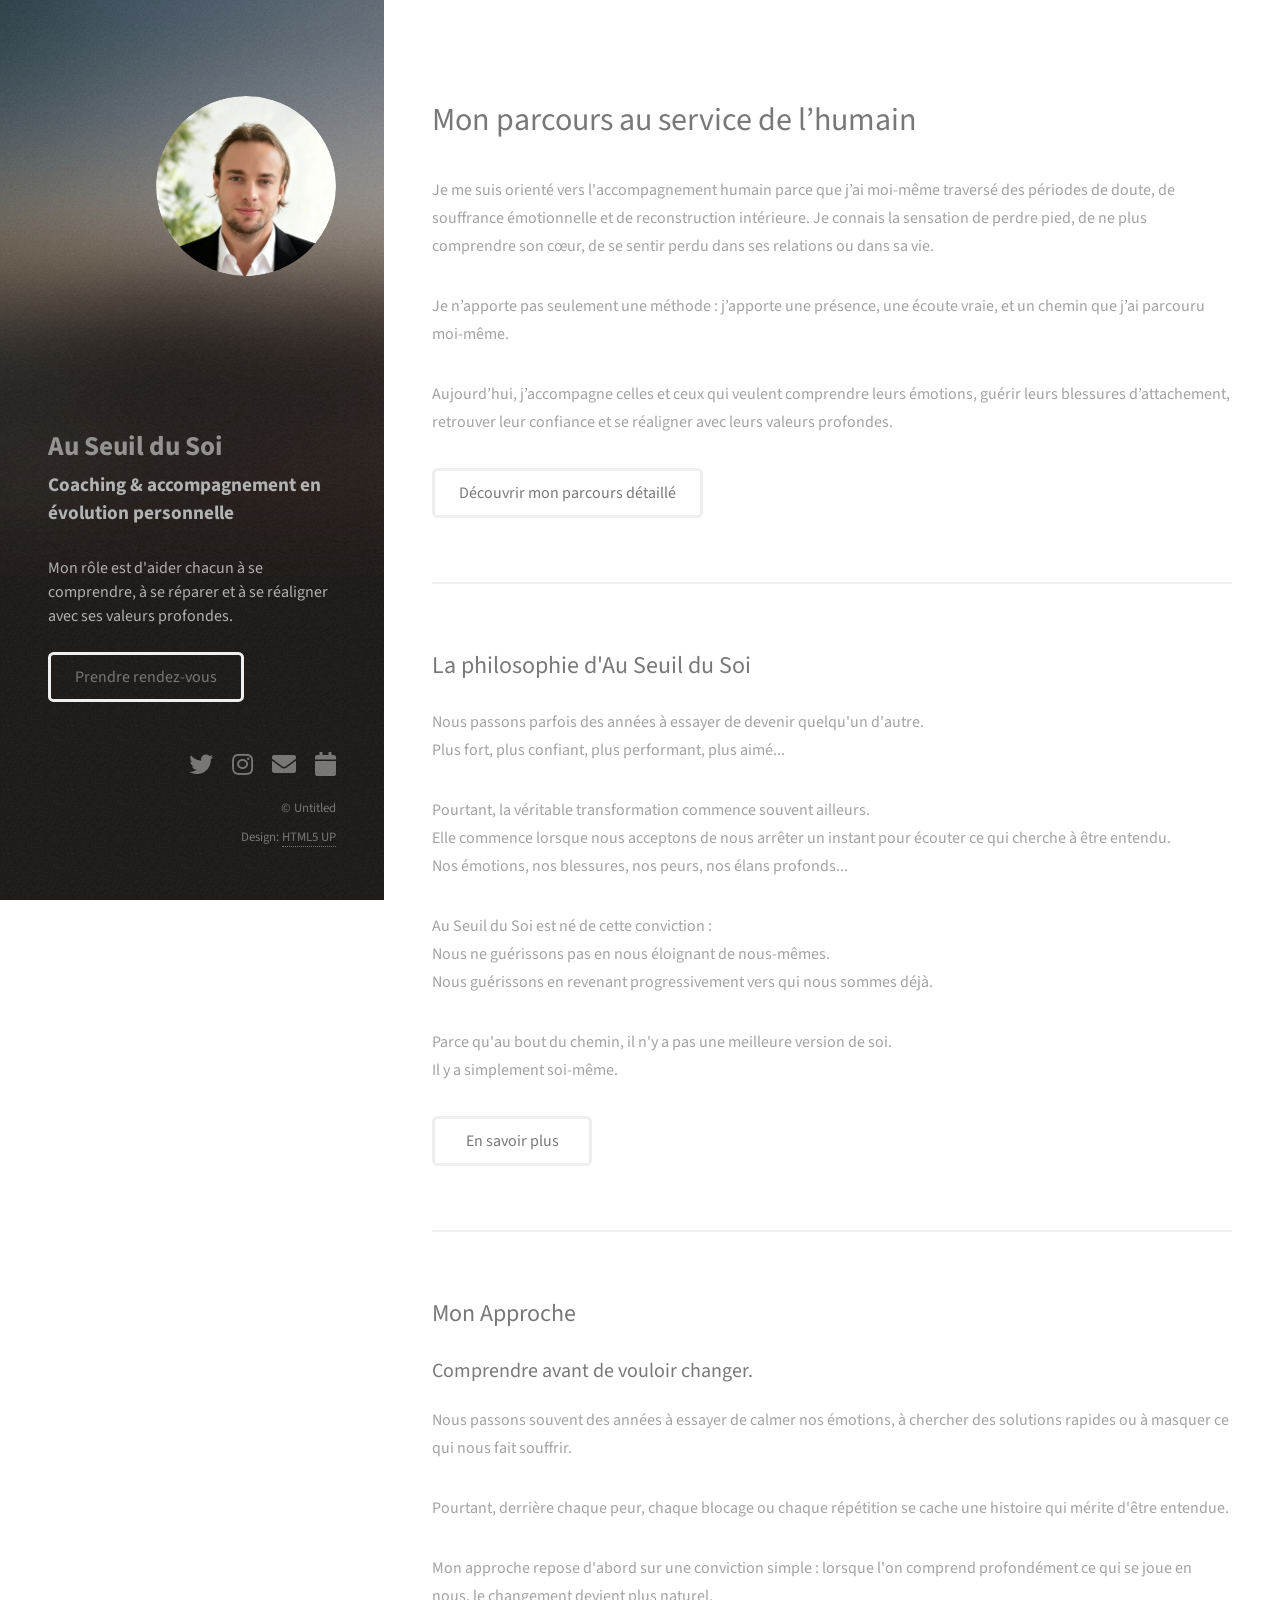
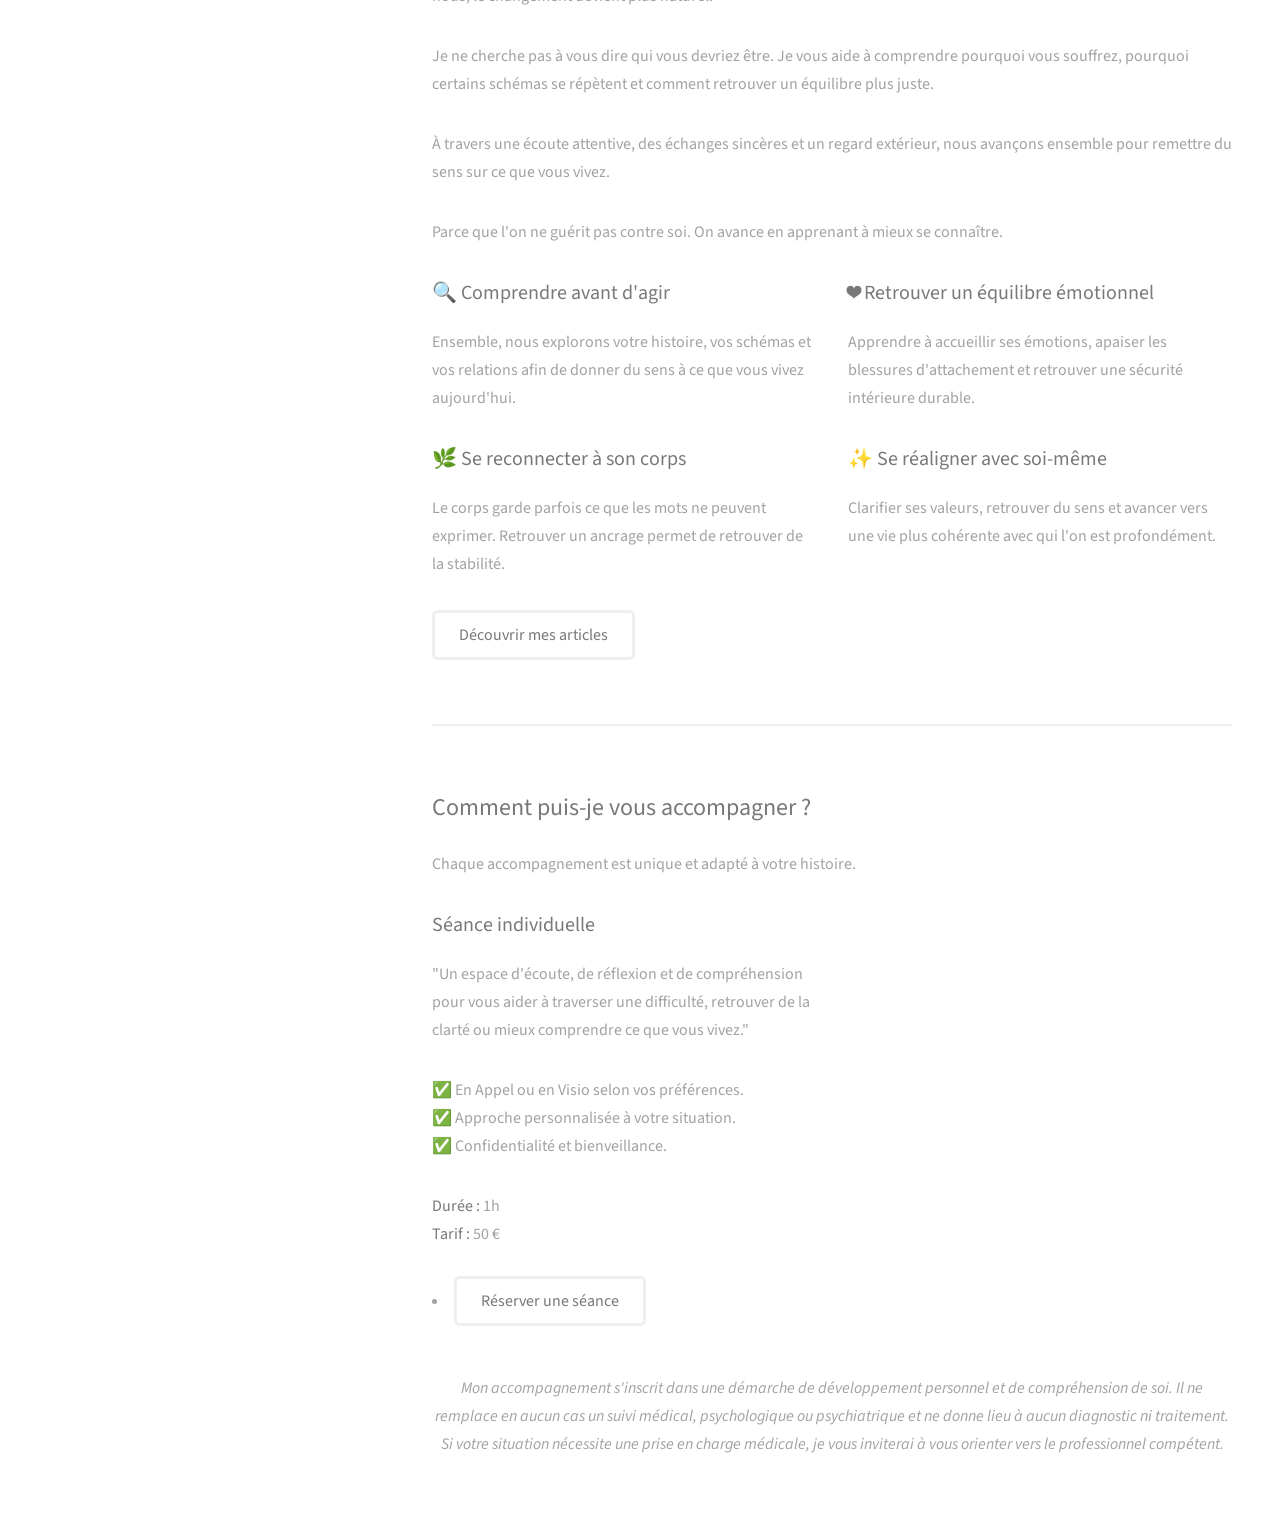
<file: index.html>
<!DOCTYPE HTML>
<html>
	<head>
		<title>Strata by HTML5 UP</title>
		<meta charset="utf-8" />
		<meta name="viewport" content="width=device-width, initial-scale=1, user-scalable=no" />
		<link rel="stylesheet" href="assets/css/main.css" />
	</head>
	<body class="is-preload">
		
<!------------------------------------------------------------------------------------------------------------------------------------------------------->
<!-- Header - Intro à gauche du site -->
<header id="header">
	<div class="inner">
		<a href="#" class="image avatar" style="border-radius: 50%; width: 180px; height: 180px; overflow: hidden;">
			<img src="images/avatar.jpg" alt="" style="width: 100%; height: 100%; object-fit: cover;" />
		</a>
	</div>

	<div>
        
        <h1 style="text-align: left; font-size: 1.70em ;font-weight: bold;">Au Seuil du Soi</h1>
		
        <p style="text-align: left; font-size: 1.20em; font-weight: bold;">Coaching & accompagnement en évolution personnelle</p>
        
        <p style="text-align: left; line-height: 1.5; font-size: 1.0em; max-width: 620px;">
            Mon rôle est d'aider chacun à se comprendre, à se réparer et à se réaligner avec ses valeurs profondes.
        </p>

        <ul class="actions" style="justify-content: flex-start;">
            <li><a href="#three" class="button special">Prendre rendez-vous</a></li>
        </ul>
    </div>
</header>
		
<!------------------------------------------------------------------------------------------------------------------------------------------------------->
		<!-- Main -->
			<div id="main">

				<!-- I - Mon Parcours -->
					<section id="one">
						<header class="major">
							<h2>Mon parcours au service de l’humain</h2>
						</header>
						
						<p>
							Je me suis orienté vers l'accompagnement humain parce que j’ai moi-même traversé des périodes de doute, de souffrance émotionnelle et de reconstruction intérieure.
							Je connais la sensation de perdre pied, de ne plus comprendre son cœur, de se sentir perdu dans ses relations ou dans sa vie.
						</p>
						
						<p>
							Je n’apporte pas seulement une méthode : j’apporte une présence, une écoute vraie, et un chemin que j’ai parcouru moi-même.
						</p>
						
						<p>
							Aujourd’hui, j’accompagne celles et ceux qui veulent comprendre leurs émotions, guérir leurs blessures d’attachement, retrouver leur confiance et se réaligner avec leurs valeurs profondes.
						</p>
						
						<ul class="actions">
							<li><a href="parcours.html" class="button">Découvrir mon parcours détaillé</a></li>
						</ul>
						
					</section>

				<!-- IV - La philosophie d'Au Seuil du Soi -->
					<section id="four">
						<h2>La philosophie d'Au Seuil du Soi</h2>
						
						<p>
							Nous passons parfois des années à essayer de devenir quelqu'un d'autre.<br>
							Plus fort, plus confiant, plus performant, plus aimé...
						</p>

						<p>
							Pourtant, la véritable transformation commence souvent ailleurs.<br>
							Elle commence lorsque nous acceptons de nous arrêter un instant pour écouter ce qui cherche à être entendu.<br>
							Nos émotions, nos blessures, nos peurs, nos élans profonds...
						</p>

						<p>
							Au Seuil du Soi est né de cette conviction :<br>
							Nous ne guérissons pas en nous éloignant de nous-mêmes.<br>
							Nous guérissons en revenant progressivement vers qui nous sommes déjà.
						</p>
						
						<p>
							Parce qu'au bout du chemin, il n'y a pas une meilleure version de soi.<br>
							Il y a simplement soi-même.
						</p>
					
						<ul class="actions">
							<li><a href="philosophie.html" class="button">En savoir plus</a></li>
						</ul>

					</section>	

				<!-- II - Mon Approche -->
					<section id="two">
						<h2>Mon Approche</h2>
						<h3>Comprendre avant de vouloir changer.</h3>
						
						<p>
							Nous passons souvent des années à essayer de calmer nos émotions, à chercher des solutions rapides ou à masquer ce qui nous fait souffrir.
						</p>
						
						<p>
							Pourtant, derrière chaque peur, chaque blocage ou chaque répétition se cache une histoire qui mérite d'être entendue.
						</p>
						
						<p>
							Mon approche repose d'abord sur une conviction simple : lorsque l'on comprend profondément ce qui se joue en nous, le changement devient plus naturel.
						</p>
						
						<p>
							Je ne cherche pas à vous dire qui vous devriez être. Je vous aide à comprendre pourquoi vous souffrez, pourquoi certains schémas se répètent et comment retrouver un équilibre plus juste.
						</p>
						
						<p>
							À travers une écoute attentive, des échanges sincères et un regard extérieur, nous avançons ensemble pour remettre du sens sur ce que vous vivez.			
						</p>
						
						<p>
							Parce que l'on ne guérit pas contre soi. On avance en apprenant à mieux se connaître.
						</p>
						
						<div class="row">
							<div class="col-6 col-12-xsmall">
								<h3>🔍 Comprendre avant d'agir</h3>
								<p>Ensemble, nous explorons votre histoire, vos schémas et vos relations afin de donner du sens à ce que vous vivez aujourd'hui.</p>
							</div>
							<div class="col-6 col-12-xsmall">
								<h3>❤️ Retrouver un équilibre émotionnel</h3>
								<p>Apprendre à accueillir ses émotions, apaiser les blessures d'attachement et retrouver une sécurité intérieure durable.</p>
							</div>
							<div class="col-6 col-12-xsmall">
								<h3>🌿 Se reconnecter à son corps</h3>
								<p>Le corps garde parfois ce que les mots ne peuvent exprimer. Retrouver un ancrage permet de retrouver de la stabilité.</p>
							</div>
							<div class="col-6 col-12-xsmall">
								<h3>✨ Se réaligner avec soi-même</h3>
								<p>Clarifier ses valeurs, retrouver du sens et avancer vers une vie plus cohérente avec qui l'on est profondément.</p>
							</div>
						</div>

						<ul class="actions">
							<li><a href="articles.html" class="button">Découvrir mes articles</a></li>
						</ul>
						
					</section>

				<!-- III - Accompagnements -->
					<section id="three">
						<h2>Comment puis-je vous accompagner ?</h2>
						
						<p>
							Chaque accompagnement est unique et adapté à votre histoire.
						</p>
						
						<div class="row">
							<div class="col-6 col-12-xsmall">
								<h3>Séance individuelle</h3>
								
								<p>"Un espace d'écoute, de réflexion et de compréhension pour vous aider à traverser une difficulté, retrouver de la clarté ou mieux comprendre ce que vous vivez."</p>
								<p>✅ En Appel ou en Visio selon vos préférences.<br>
									✅ Approche personnalisée à votre situation.<br>
									✅ Confidentialité et bienveillance.
								</p>
								
								<strong>Durée :</strong> 1h<br>
								<strong>Tarif :</strong> 50 €<br><br>
								<li><a href="https://tidycal.com/christophegorsy/seance-individuelle" target="_blank" class="button special">Réserver une séance</a></li>
							</div>

						</div>

					<p style="margin-top: 3em; text-align: center;">
						<em>Mon accompagnement s'inscrit dans une démarche de développement personnel et de compréhension de soi.
							Il ne remplace en aucun cas un suivi médical, psychologique ou psychiatrique et ne donne lieu à aucun diagnostic ni traitement.
							Si votre situation nécessite une prise en charge médicale, je vous inviterai à vous orienter vers le professionnel compétent.
						</em>
					</p>
						
				</section>	
				
<!------------------------------------------------------------------------------------------------------------------------------------------------------->
				<!-- Four -->
				<!--
					<section id="four">
						<h2>Elements</h2>

						<section>
							<h4>Text</h4>
							<p>This is <b>bold</b> and this is <strong>strong</strong>. This is <i>italic</i> and this is <em>emphasized</em>.
							This is <sup>superscript</sup> text and this is <sub>subscript</sub> text.
							This is <u>underlined</u> and this is code: <code>for (;;) { ... }</code>. Finally, <a href="#">this is a link</a>.</p>
							<hr />
							<header>
								<h4>Heading with a Subtitle</h4>
								<p>Lorem ipsum dolor sit amet nullam id egestas urna aliquam</p>
							</header>
							<p>Nunc lacinia ante nunc ac lobortis. Interdum adipiscing gravida odio porttitor sem non mi integer non faucibus ornare mi ut ante amet placerat aliquet. Volutpat eu sed ante lacinia sapien lorem accumsan varius montes viverra nibh in adipiscing blandit tempus accumsan.</p>
							<header>
								<h5>Heading with a Subtitle</h5>
								<p>Lorem ipsum dolor sit amet nullam id egestas urna aliquam</p>
							</header>
							<p>Nunc lacinia ante nunc ac lobortis. Interdum adipiscing gravida odio porttitor sem non mi integer non faucibus ornare mi ut ante amet placerat aliquet. Volutpat eu sed ante lacinia sapien lorem accumsan varius montes viverra nibh in adipiscing blandit tempus accumsan.</p>
							<hr />
							<h2>Heading Level 2</h2>
							<h3>Heading Level 3</h3>
							<h4>Heading Level 4</h4>
							<h5>Heading Level 5</h5>
							<h6>Heading Level 6</h6>
							<hr />
							<h5>Blockquote</h5>
							<blockquote>Fringilla nisl. Donec accumsan interdum nisi, quis tincidunt felis sagittis eget tempus euismod. Vestibulum ante ipsum primis in faucibus vestibulum. Blandit adipiscing eu felis iaculis volutpat ac adipiscing accumsan faucibus. Vestibulum ante ipsum primis in faucibus lorem ipsum dolor sit amet nullam adipiscing eu felis.</blockquote>
							<h5>Preformatted</h5>
							<pre><code>i = 0;

while (!deck.isInOrder()) {
print 'Iteration ' + i;
deck.shuffle();
i++;
}

print 'It took ' + i + ' iterations to sort the deck.';</code></pre>
						</section>

						<section>
							<h4>Lists</h4>
							<div class="row">
								<div class="col-6 col-12-xsmall">
									<h5>Unordered</h5>
									<ul>
										<li>Dolor pulvinar etiam magna etiam.</li>
										<li>Sagittis adipiscing lorem eleifend.</li>
										<li>Felis enim feugiat dolore viverra.</li>
									</ul>
									<h5>Alternate</h5>
									<ul class="alt">
										<li>Dolor pulvinar etiam magna etiam.</li>
										<li>Sagittis adipiscing lorem eleifend.</li>
										<li>Felis enim feugiat dolore viverra.</li>
									</ul>
								</div>
								<div class="col-6 col-12-xsmall">
									<h5>Ordered</h5>
									<ol>
										<li>Dolor pulvinar etiam magna etiam.</li>
										<li>Etiam vel felis at lorem sed viverra.</li>
										<li>Felis enim feugiat dolore viverra.</li>
										<li>Dolor pulvinar etiam magna etiam.</li>
										<li>Etiam vel felis at lorem sed viverra.</li>
										<li>Felis enim feugiat dolore viverra.</li>
									</ol>
									<h5>Icons</h5>
									<ul class="icons">
										<li><a href="#" class="icon brands fa-twitter"><span class="label">Twitter</span></a></li>
										<li><a href="#" class="icon brands fa-facebook-f"><span class="label">Facebook</span></a></li>
										<li><a href="#" class="icon brands fa-instagram"><span class="label">Instagram</span></a></li>
										<li><a href="#" class="icon brands fa-github"><span class="label">Github</span></a></li>
										<li><a href="#" class="icon brands fa-dribbble"><span class="label">Dribbble</span></a></li>
										<li><a href="#" class="icon brands fa-tumblr"><span class="label">Tumblr</span></a></li>
									</ul>
								</div>
							</div>
							<h5>Actions</h5>
							<ul class="actions">
								<li><a href="#" class="button primary">Default</a></li>
								<li><a href="#" class="button">Default</a></li>
							</ul>
							<ul class="actions small">
								<li><a href="#" class="button primary small">Small</a></li>
								<li><a href="#" class="button small">Small</a></li>
							</ul>
							<div class="row">
								<div class="col-6 col-12-small">
									<ul class="actions stacked">
										<li><a href="#" class="button primary">Default</a></li>
										<li><a href="#" class="button">Default</a></li>
									</ul>
								</div>
								<div class="col-6 col-12-small">
									<ul class="actions stacked">
										<li><a href="#" class="button primary small">Small</a></li>
										<li><a href="#" class="button small">Small</a></li>
									</ul>
								</div>
								<div class="col-6 col-12-small">
									<ul class="actions stacked">
										<li><a href="#" class="button primary fit">Default</a></li>
										<li><a href="#" class="button fit">Default</a></li>
									</ul>
								</div>
								<div class="col-6 col-12-small">
									<ul class="actions stacked">
										<li><a href="#" class="button primary small fit">Small</a></li>
										<li><a href="#" class="button small fit">Small</a></li>
									</ul>
								</div>
							</div>
						</section>

						<section>
							<h4>Table</h4>
							<h5>Default</h5>
							<div class="table-wrapper">
								<table>
									<thead>
										<tr>
											<th>Name</th>
											<th>Description</th>
											<th>Price</th>
										</tr>
									</thead>
									<tbody>
										<tr>
											<td>Item One</td>
											<td>Ante turpis integer aliquet porttitor.</td>
											<td>29.99</td>
										</tr>
										<tr>
											<td>Item Two</td>
											<td>Vis ac commodo adipiscing arcu aliquet.</td>
											<td>19.99</td>
										</tr>
										<tr>
											<td>Item Three</td>
											<td> Morbi faucibus arcu accumsan lorem.</td>
											<td>29.99</td>
										</tr>
										<tr>
											<td>Item Four</td>
											<td>Vitae integer tempus condimentum.</td>
											<td>19.99</td>
										</tr>
										<tr>
											<td>Item Five</td>
											<td>Ante turpis integer aliquet porttitor.</td>
											<td>29.99</td>
										</tr>
									</tbody>
									<tfoot>
										<tr>
											<td colspan="2"></td>
											<td>100.00</td>
										</tr>
									</tfoot>
								</table>
							</div>

							<h5>Alternate</h5>
							<div class="table-wrapper">
								<table class="alt">
									<thead>
										<tr>
											<th>Name</th>
											<th>Description</th>
											<th>Price</th>
										</tr>
									</thead>
									<tbody>
										<tr>
											<td>Item One</td>
											<td>Ante turpis integer aliquet porttitor.</td>
											<td>29.99</td>
										</tr>
										<tr>
											<td>Item Two</td>
											<td>Vis ac commodo adipiscing arcu aliquet.</td>
											<td>19.99</td>
										</tr>
										<tr>
											<td>Item Three</td>
											<td> Morbi faucibus arcu accumsan lorem.</td>
											<td>29.99</td>
										</tr>
										<tr>
											<td>Item Four</td>
											<td>Vitae integer tempus condimentum.</td>
											<td>19.99</td>
										</tr>
										<tr>
											<td>Item Five</td>
											<td>Ante turpis integer aliquet porttitor.</td>
											<td>29.99</td>
										</tr>
									</tbody>
									<tfoot>
										<tr>
											<td colspan="2"></td>
											<td>100.00</td>
										</tr>
									</tfoot>
								</table>
							</div>
						</section>

						<section>
							<h4>Buttons</h4>
							<ul class="actions">
								<li><a href="#" class="button primary">Primary</a></li>
								<li><a href="#" class="button">Default</a></li>
							</ul>
							<ul class="actions">
								<li><a href="#" class="button large">Large</a></li>
								<li><a href="#" class="button">Default</a></li>
								<li><a href="#" class="button small">Small</a></li>
							</ul>
							<ul class="actions fit">
								<li><a href="#" class="button primary fit">Fit</a></li>
								<li><a href="#" class="button fit">Fit</a></li>
							</ul>
							<ul class="actions fit small">
								<li><a href="#" class="button primary fit small">Fit + Small</a></li>
								<li><a href="#" class="button fit small">Fit + Small</a></li>
							</ul>
							<ul class="actions">
								<li><a href="#" class="button primary icon solid fa-download">Icon</a></li>
								<li><a href="#" class="button icon solid fa-download">Icon</a></li>
							</ul>
							<ul class="actions">
								<li><span class="button primary disabled">Primary</span></li>
								<li><span class="button disabled">Default</span></li>
							</ul>
						</section>

						<section>
							<h4>Form</h4>
							<form method="post" action="#">
								<div class="row gtr-uniform gtr-50">
									<div class="col-6 col-12-xsmall">
										<input type="text" name="demo-name" id="demo-name" value="" placeholder="Name" />
									</div>
									<div class="col-6 col-12-xsmall">
										<input type="email" name="demo-email" id="demo-email" value="" placeholder="Email" />
									</div>
									<div class="col-12">
										<select name="demo-category" id="demo-category">
											<option value="">- Category -</option>
											<option value="1">Manufacturing</option>
											<option value="1">Shipping</option>
											<option value="1">Administration</option>
											<option value="1">Human Resources</option>
										</select>
									</div>
									<div class="col-4 col-12-small">
										<input type="radio" id="demo-priority-low" name="demo-priority" checked>
										<label for="demo-priority-low">Low Priority</label>
									</div>
									<div class="col-4 col-12-small">
										<input type="radio" id="demo-priority-normal" name="demo-priority">
										<label for="demo-priority-normal">Normal Priority</label>
									</div>
									<div class="col-4 col-12-small">
										<input type="radio" id="demo-priority-high" name="demo-priority">
										<label for="demo-priority-high">High Priority</label>
									</div>
									<div class="col-6 col-12-small">
										<input type="checkbox" id="demo-copy" name="demo-copy">
										<label for="demo-copy">Email me a copy of this message</label>
									</div>
									<div class="col-6 col-12-small">
										<input type="checkbox" id="demo-human" name="demo-human" checked>
										<label for="demo-human">I am a human and not a robot</label>
									</div>
									<div class="col-12">
										<textarea name="demo-message" id="demo-message" placeholder="Enter your message" rows="6"></textarea>
									</div>
									<div class="col-12">
										<ul class="actions">
											<li><input type="submit" value="Send Message" class="primary" /></li>
											<li><input type="reset" value="Reset" /></li>
										</ul>
									</div>
								</div>
							</form>
						</section>

						<section>
							<h4>Image</h4>
							<h5>Fit</h5>
							<div class="box alt">
								<div class="row gtr-50 gtr-uniform">
									<div class="col-12"><span class="image fit"><img src="images/fulls/05.jpg" alt="" /></span></div>
									<div class="col-4"><span class="image fit"><img src="images/thumbs/01.jpg" alt="" /></span></div>
									<div class="col-4"><span class="image fit"><img src="images/thumbs/02.jpg" alt="" /></span></div>
									<div class="col-4"><span class="image fit"><img src="images/thumbs/03.jpg" alt="" /></span></div>
									<div class="col-4"><span class="image fit"><img src="images/thumbs/04.jpg" alt="" /></span></div>
									<div class="col-4"><span class="image fit"><img src="images/thumbs/05.jpg" alt="" /></span></div>
									<div class="col-4"><span class="image fit"><img src="images/thumbs/06.jpg" alt="" /></span></div>
									<div class="col-4"><span class="image fit"><img src="images/thumbs/03.jpg" alt="" /></span></div>
									<div class="col-4"><span class="image fit"><img src="images/thumbs/02.jpg" alt="" /></span></div>
									<div class="col-4"><span class="image fit"><img src="images/thumbs/01.jpg" alt="" /></span></div>
								</div>
							</div>
							<h5>Left &amp; Right</h5>
							<p><span class="image left"><img src="images/avatar.jpg" alt="" /></span>Fringilla nisl. Donec accumsan interdum nisi, quis tincidunt felis sagittis eget. tempus euismod. Vestibulum ante ipsum primis in faucibus vestibulum. Blandit adipiscing eu felis iaculis volutpat ac adipiscing accumsan eu faucibus. Integer ac pellentesque praesent tincidunt felis sagittis eget. tempus euismod. Vestibulum ante ipsum primis in faucibus vestibulum. Blandit adipiscing eu felis iaculis volutpat ac adipiscing accumsan eu faucibus. Integer ac pellentesque praesent. Donec accumsan interdum nisi, quis tincidunt felis sagittis eget. tempus euismod. Vestibulum ante ipsum primis in faucibus vestibulum. Blandit adipiscing eu felis iaculis volutpat ac adipiscing accumsan eu faucibus. Integer ac pellentesque praesent tincidunt felis sagittis eget. tempus euismod. Vestibulum ante ipsum primis in faucibus vestibulum. Blandit adipiscing eu felis iaculis volutpat ac adipiscing accumsan eu faucibus. Integer ac pellentesque praesent.</p>
							<p><span class="image right"><img src="images/avatar.jpg" alt="" /></span>Fringilla nisl. Donec accumsan interdum nisi, quis tincidunt felis sagittis eget. tempus euismod. Vestibulum ante ipsum primis in faucibus vestibulum. Blandit adipiscing eu felis iaculis volutpat ac adipiscing accumsan eu faucibus. Integer ac pellentesque praesent tincidunt felis sagittis eget. tempus euismod. Vestibulum ante ipsum primis in faucibus vestibulum. Blandit adipiscing eu felis iaculis volutpat ac adipiscing accumsan eu faucibus. Integer ac pellentesque praesent. Donec accumsan interdum nisi, quis tincidunt felis sagittis eget. tempus euismod. Vestibulum ante ipsum primis in faucibus vestibulum. Blandit adipiscing eu felis iaculis volutpat ac adipiscing accumsan eu faucibus. Integer ac pellentesque praesent tincidunt felis sagittis eget. tempus euismod. Vestibulum ante ipsum primis in faucibus vestibulum. Blandit adipiscing eu felis iaculis volutpat ac adipiscing accumsan eu faucibus. Integer ac pellentesque praesent.</p>
						</section>

					</section>
				-->

			</div>

<!------------------------------------------------------------------------------------------------------------------------------------------------------->
		<!-- Footer -->
			<footer id="footer">
				<div class="inner">
					<ul class="icons">
						<li><a href="#" class="icon brands fa-twitter"><span class="label">Twitter</span></a></li>
						<li><a href="https://www.instagram.com/auseuildusoi" target="_blank" class="icon brands fa-instagram"><span class="label">Instagram</span></a></li>
						<li><a href="mailto:christophe.gorsy@outlook.com" class="icon solid fa-envelope"><span class="label">Email</span></a></li>
						<li><a href="https://tidycal.com/christophegorsy/seance-individuelle" target="_blank" class="icon solid fa-calendar"><span class="label">Réserver</span></a></li>
					</ul>
					<ul class="copyright">
						<li>&copy; Untitled</li><li>Design: <a href="http://html5up.net">HTML5 UP</a></li>
					</ul>
				</div>
			</footer>

<!------------------------------------------------------------------------------------------------------------------------------------------------------->
		<!-- Scripts -->
			<script src="assets/js/jquery.min.js"></script>
			<script src="assets/js/jquery.poptrox.min.js"></script>
			<script src="assets/js/browser.min.js"></script>
			<script src="assets/js/breakpoints.min.js"></script>
			<script src="assets/js/util.js"></script>
			<script src="assets/js/main.js"></script>

	</body>
</html>
</file>
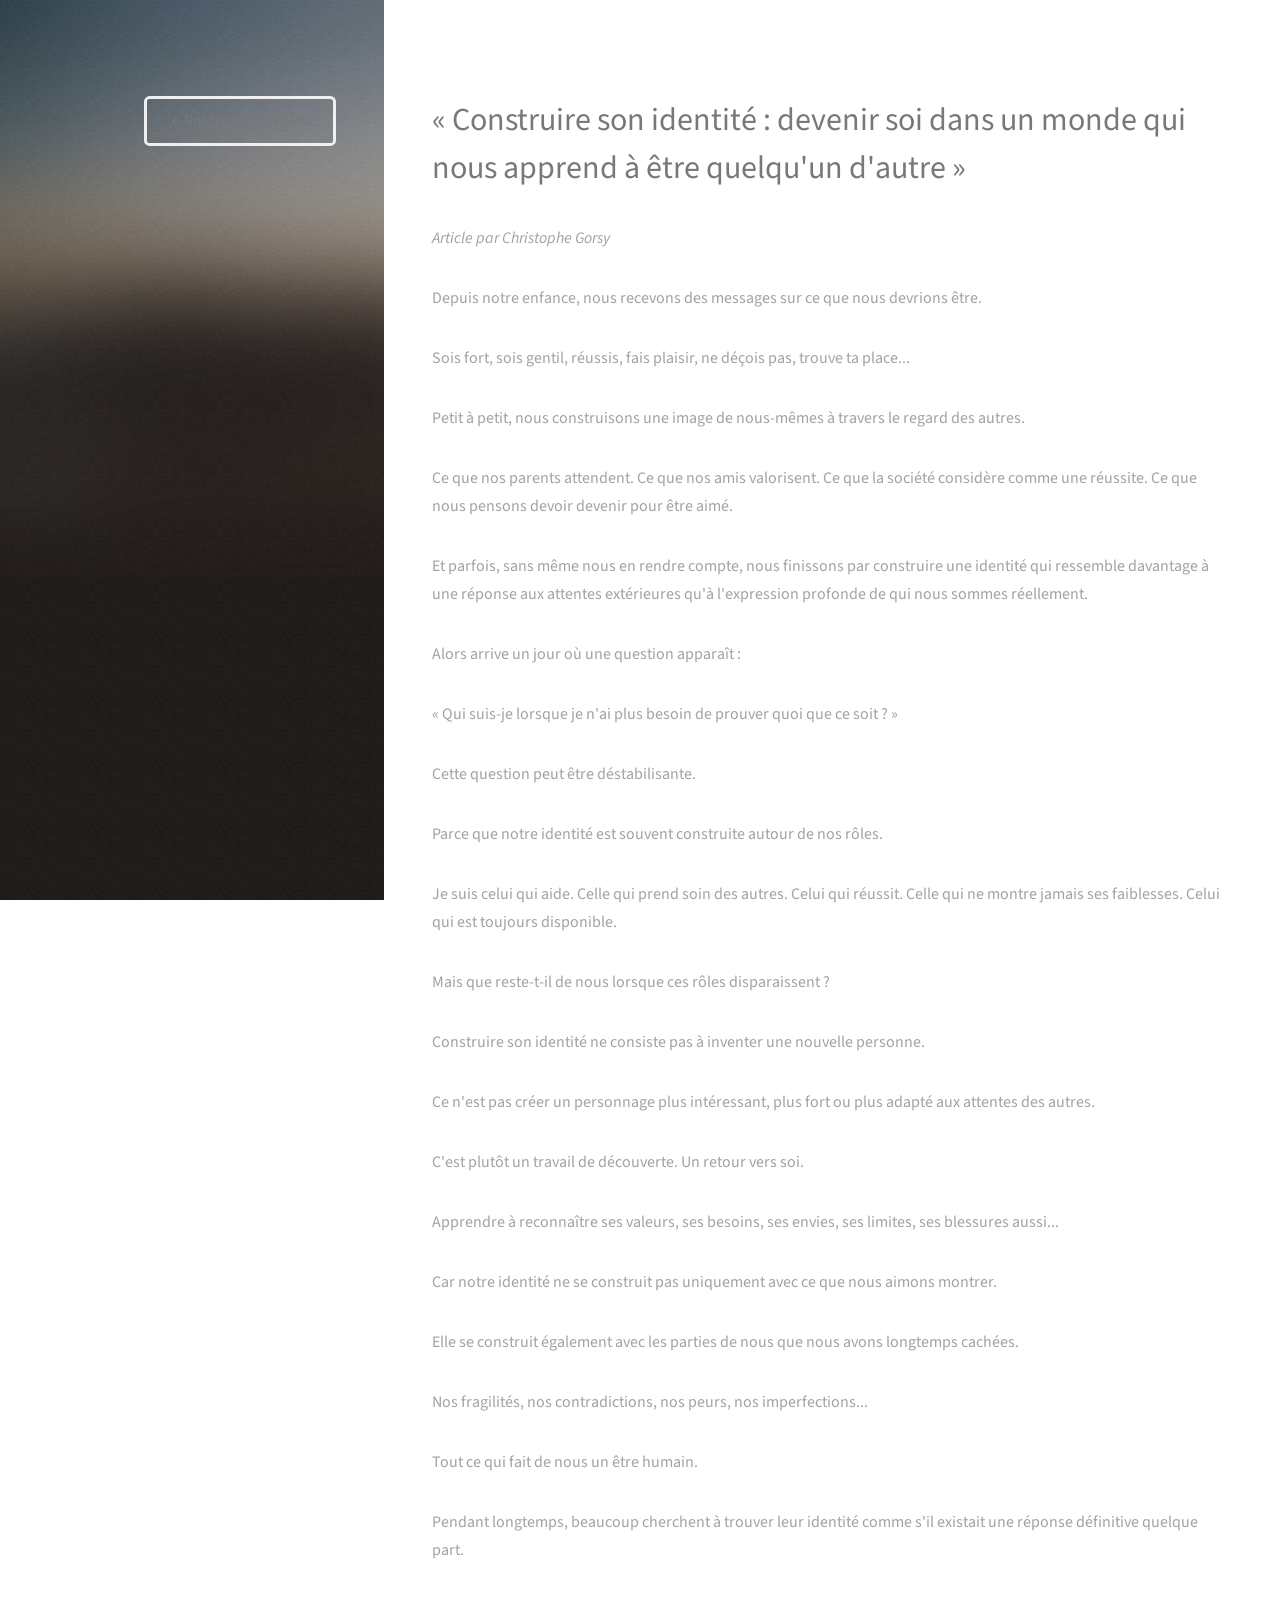
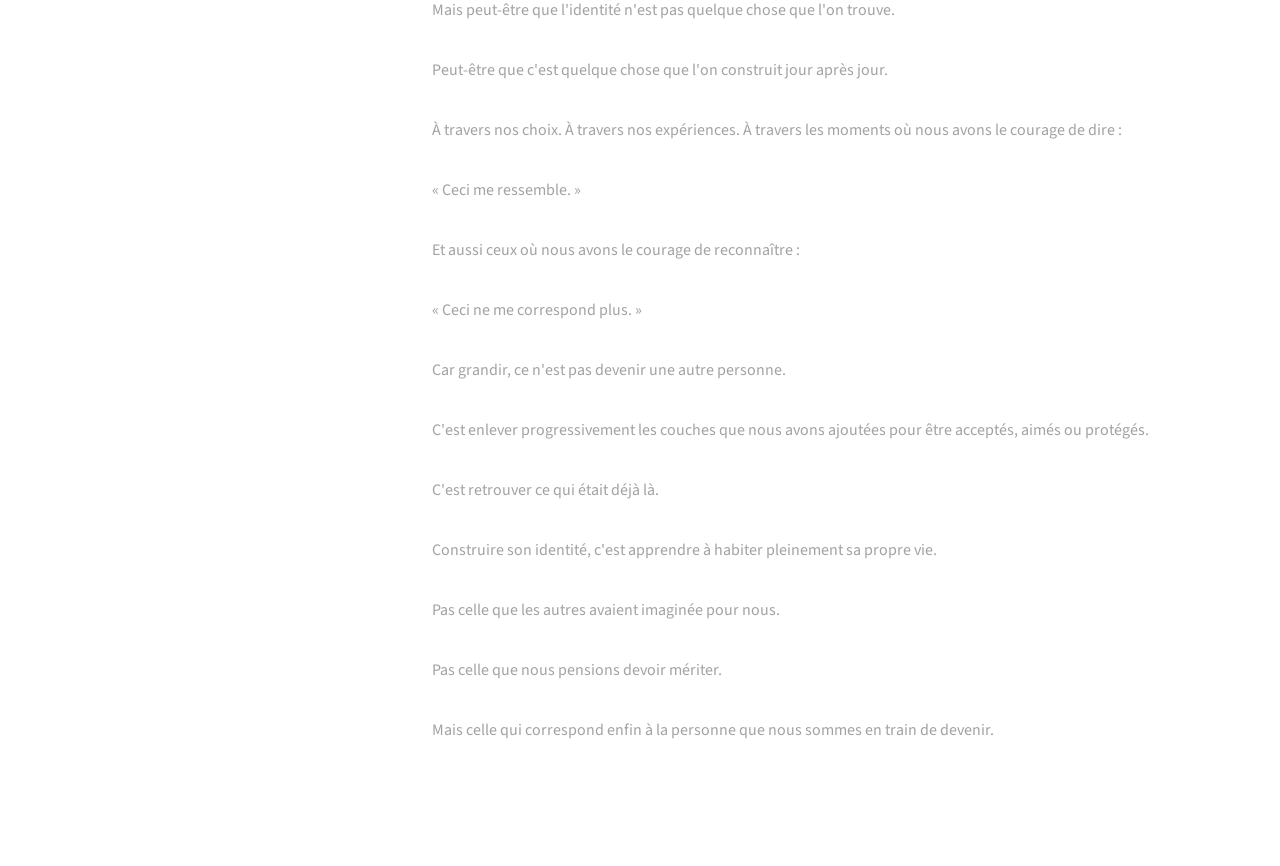
<file: article-construire-son-identité.html>
<!DOCTYPE HTML>
<html>
<head>
    <title>« Construire son identité : devenir soi dans un monde qui nous apprend à être quelqu'un d'autre » - Au Seuil du Soi</title>
    <meta charset="utf-8" />
    <meta name="viewport" content="width=device-width, initial-scale=1" />
    <link rel="stylesheet" href="assets/css/main.css" />
</head>
<body class="is-preload">

    <header id="header">
        <div class="inner">
            <a href="articles.html" class="button">← Retour aux articles</a>
        </div>
    </header>

    <div id="main">
        <section>
            <header class="major">
                <h2>« Construire son identité : devenir soi dans un monde qui nous apprend à être quelqu'un d'autre »</h2>
            </header>
            
            <p><em>Article par Christophe Gorsy</em></p>

            <p>
                Depuis notre enfance, nous recevons des messages sur ce que nous devrions être.
            </p>
          
            <p>
                Sois fort, sois gentil, réussis, fais plaisir, ne déçois pas, trouve ta place...
            </p>

            <p>
                Petit à petit, nous construisons une image de nous-mêmes à travers le regard des autres.
            </p>

            <p>
                Ce que nos parents attendent. Ce que nos amis valorisent. Ce que la société considère comme une réussite. Ce que nous pensons devoir devenir pour être aimé.
            </p>
            
            <p>
                Et parfois, sans même nous en rendre compte, nous finissons par construire une identité qui ressemble davantage à une réponse aux attentes extérieures qu'à l'expression profonde de qui nous sommes réellement.
            </p>

            <p>
                Alors arrive un jour où une question apparaît :
            </p>

            <p>
                « Qui suis-je lorsque je n'ai plus besoin de prouver quoi que ce soit ? »
            </p>

            <p>
                Cette question peut être déstabilisante.
            </p>

            <p>
                Parce que notre identité est souvent construite autour de nos rôles.
            </p>

            <p>
                Je suis celui qui aide. Celle qui prend soin des autres. Celui qui réussit. Celle qui ne montre jamais ses faiblesses. Celui qui est toujours disponible.
            </p>

            <p>
                Mais que reste-t-il de nous lorsque ces rôles disparaissent ?
            </p> 

            <p>
                Construire son identité ne consiste pas à inventer une nouvelle personne.
            </p>

            <p>
                Ce n'est pas créer un personnage plus intéressant, plus fort ou plus adapté aux attentes des autres.
            </p>

            <p>
                C'est plutôt un travail de découverte. Un retour vers soi.
            </p>

            <p>
                Apprendre à reconnaître ses valeurs, ses besoins, ses envies, ses limites, ses blessures aussi...
            </p>

            <p>
                Car notre identité ne se construit pas uniquement avec ce que nous aimons montrer.
            </p>

            <p>
                Elle se construit également avec les parties de nous que nous avons longtemps cachées.
            </p>

            <p>
                Nos fragilités, nos contradictions, nos peurs, nos imperfections...
            </p>

            <p>
                Tout ce qui fait de nous un être humain.
            </p>

            <p>
                Pendant longtemps, beaucoup cherchent à trouver leur identité comme s'il existait une réponse définitive quelque part.
            </p>

            <p>
                Mais peut-être que l'identité n'est pas quelque chose que l'on trouve.
            </p>

            <p>
                Peut-être que c'est quelque chose que l'on construit jour après jour.
            </p>

            <p>
                À travers nos choix. À travers nos expériences. À travers les moments où nous avons le courage de dire :
            </p>
          
            <p>
                « Ceci me ressemble. »
            </p>

            <p>
                Et aussi ceux où nous avons le courage de reconnaître :
            </p>
          
            <p>
                « Ceci ne me correspond plus. »
            </p>
          
            <p>
                Car grandir, ce n'est pas devenir une autre personne.
            </p> 
          
            <p>
                C'est enlever progressivement les couches que nous avons ajoutées pour être acceptés, aimés ou protégés.
            </p> 
            
            <p>
                C'est retrouver ce qui était déjà là.
            </p>

            <p>
                Construire son identité, c'est apprendre à habiter pleinement sa propre vie.
            </p>

            <p>
                Pas celle que les autres avaient imaginée pour nous.
            </p>

            <p>
                Pas celle que nous pensions devoir mériter.
            </p>

            <p>
                Mais celle qui correspond enfin à la personne que nous sommes en train de devenir.
            </p>
          
        </section>
    </div>

    <footer id="footer">
        <div class="inner">
            <ul class="copyright">
                <li>&copy; Au Seuil du Soi</li>
            </ul>
        </div>
    </footer>

    <script src="assets/js/jquery.min.js"></script>
    <script src="assets/js/main.js"></script>
</body>
</html>
</file>
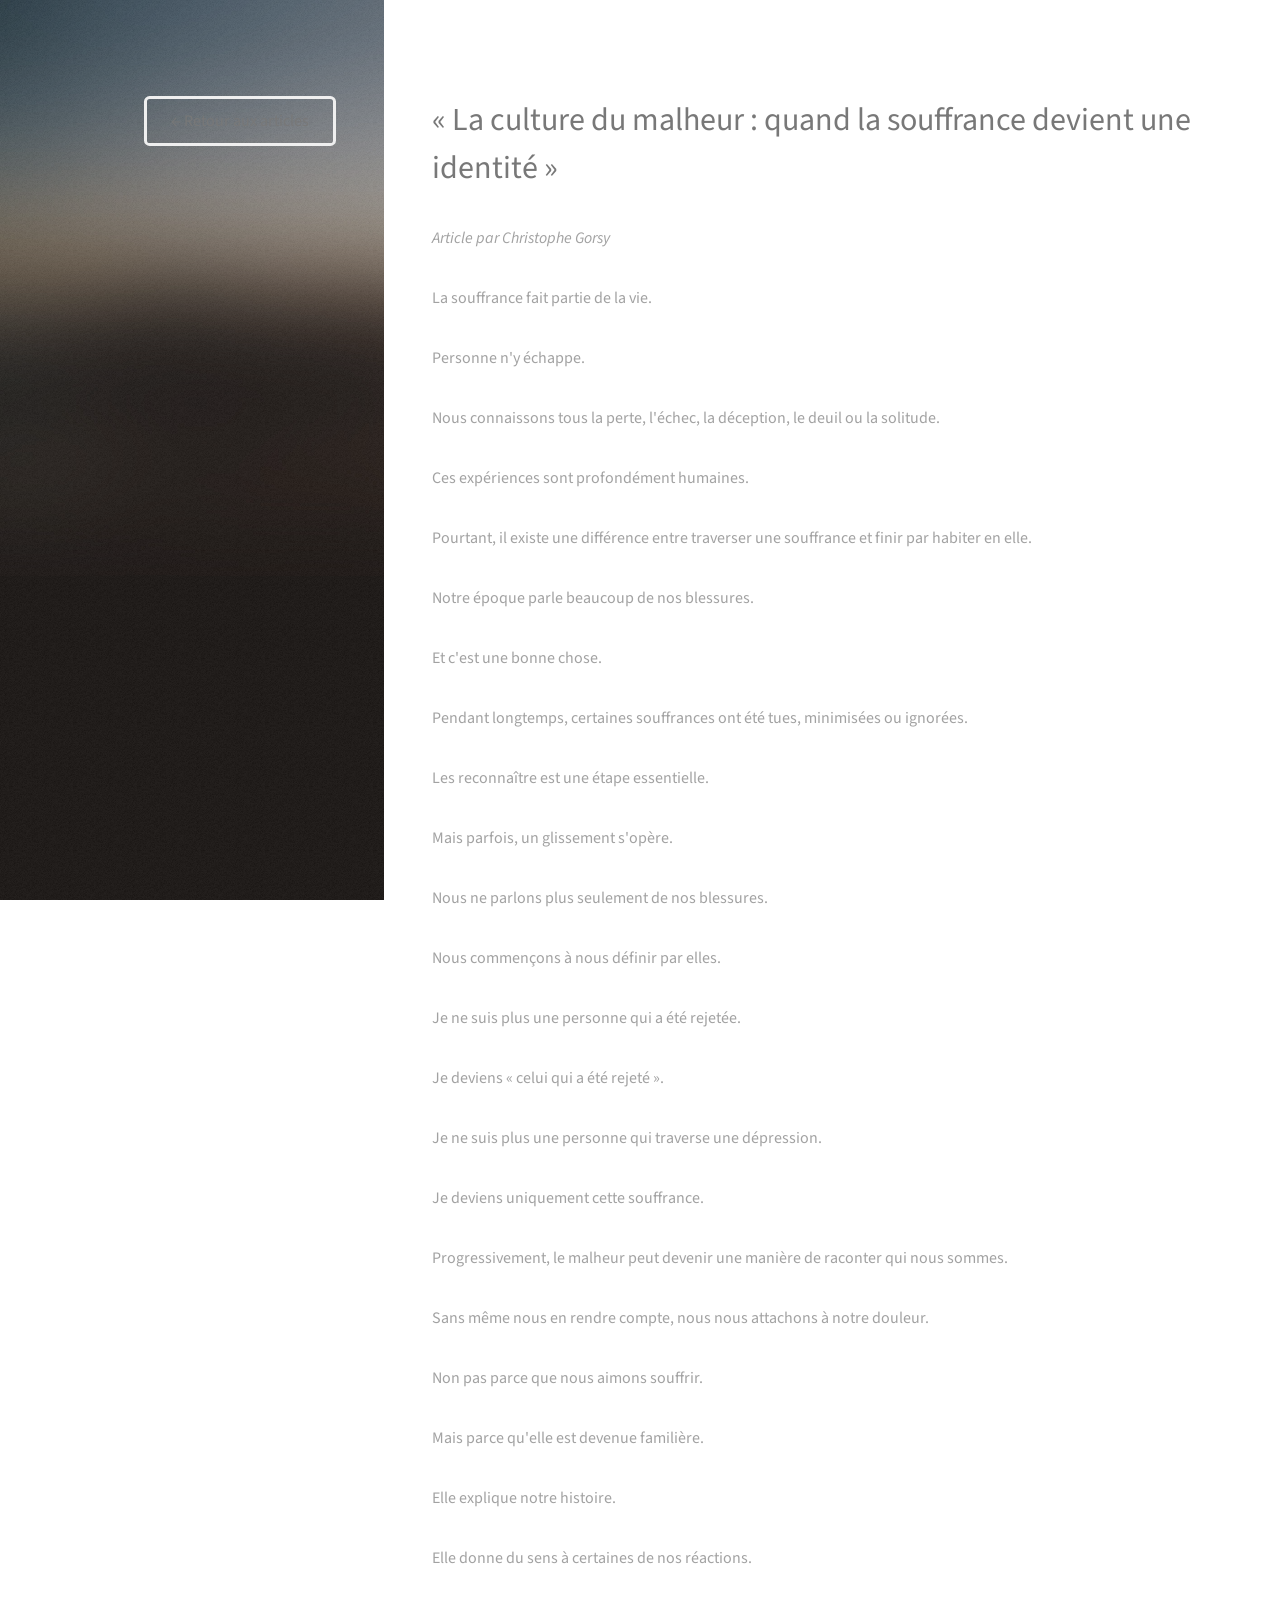
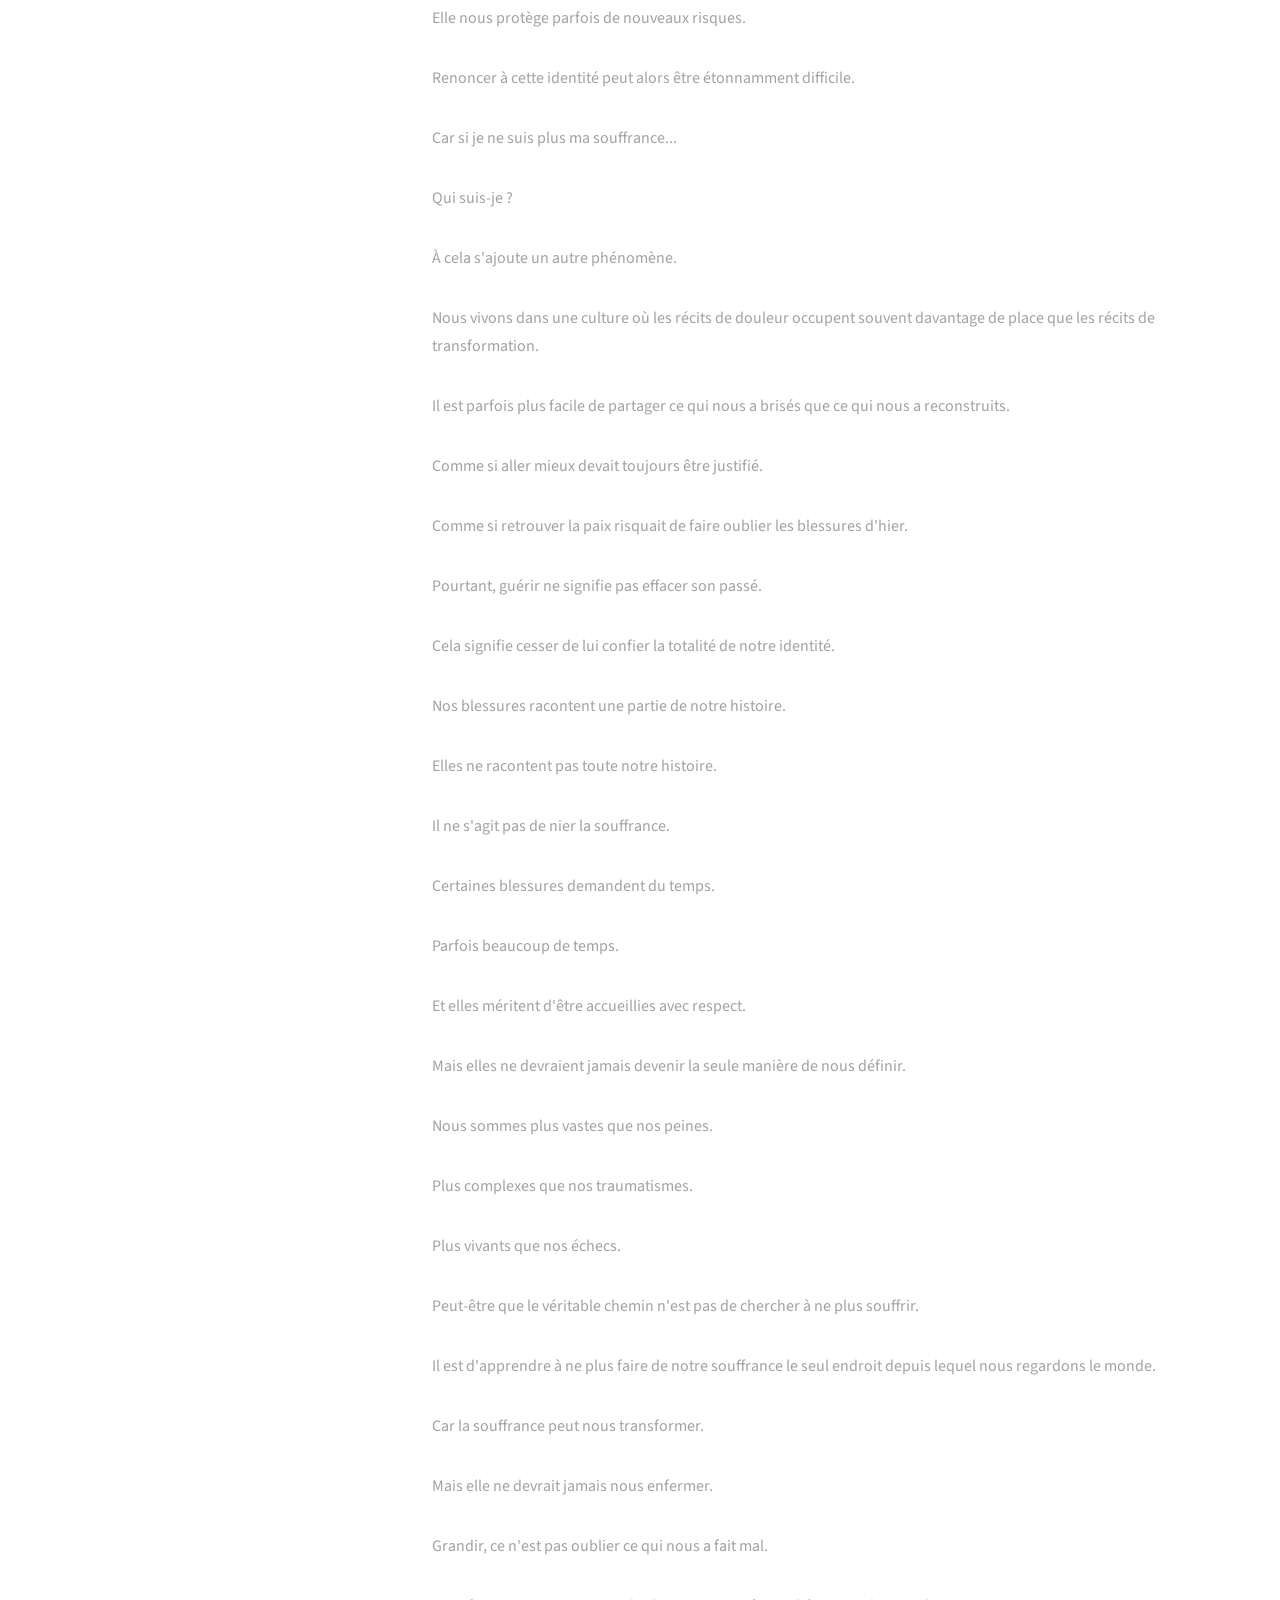
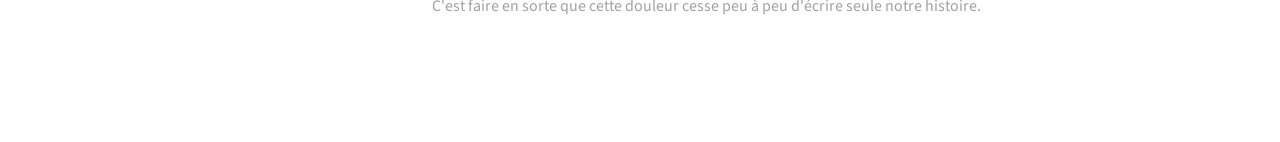
<file: article-culture-du-malheur.html>
<!DOCTYPE HTML>
<html>
<head>
    <title>« La culture du malheur : quand la souffrance devient une identité » - Au Seuil du Soi</title>
    <meta charset="utf-8" />
    <meta name="viewport" content="width=device-width, initial-scale=1" />
    <link rel="stylesheet" href="assets/css/main.css" />
</head>
<body class="is-preload">

    <header id="header">
        <div class="inner">
            <a href="articles.html" class="button">← Retour aux articles</a>
        </div>
    </header>

    <div id="main">
        <section>
            <header class="major">
                <h2>« La culture du malheur : quand la souffrance devient une identité »</h2>
            </header>
            
            <p><em>Article par Christophe Gorsy</em></p>

            <p>
                La souffrance fait partie de la vie.
            </p>

            <p>
                Personne n'y échappe.
            </p>

            <p>
                Nous connaissons tous la perte, l'échec, la déception, le deuil ou la solitude.
            </p>

            <p>
                Ces expériences sont profondément humaines.
            </p>

            <p>
                Pourtant, il existe une différence entre traverser une souffrance et finir par habiter en elle.
            </p>

            <p>
                Notre époque parle beaucoup de nos blessures.
            </p>

            <p>
                Et c'est une bonne chose.
            </p>

            <p>
                Pendant longtemps, certaines souffrances ont été tues, minimisées ou ignorées.
            </p>

            <p>
                Les reconnaître est une étape essentielle.
            </p>

            <p>
                Mais parfois, un glissement s'opère.
            </p>

            <p>
                Nous ne parlons plus seulement de nos blessures.
            </p>

            <p>
                Nous commençons à nous définir par elles.
            </p>

            <p>
                Je ne suis plus une personne qui a été rejetée.
            </p>

            <p>
                Je deviens « celui qui a été rejeté ».
            </p>

            <p>
                Je ne suis plus une personne qui traverse une dépression.
            </p>

            <p>
                Je deviens uniquement cette souffrance.
            </p>

            <p>
                Progressivement, le malheur peut devenir une manière de raconter qui nous sommes.
            </p>

            <p>
                Sans même nous en rendre compte, nous nous attachons à notre douleur.
            </p>

            <p>
                Non pas parce que nous aimons souffrir.
            </p>

            <p>
                Mais parce qu'elle est devenue familière.
            </p>

            <p>
                Elle explique notre histoire.
            </p>

            <p>
                Elle donne du sens à certaines de nos réactions.
            </p>

            <p>
                Elle nous protège parfois de nouveaux risques.
            </p>

            <p>
                Renoncer à cette identité peut alors être étonnamment difficile.
            </p>

            <p>
                Car si je ne suis plus ma souffrance...
            </p>

            <p>
                Qui suis-je ?
            </p>

            <p>
                À cela s'ajoute un autre phénomène.
            </p>

            <p>
                Nous vivons dans une culture où les récits de douleur occupent souvent davantage de place que les récits de transformation.
            </p>

            <p>
                Il est parfois plus facile de partager ce qui nous a brisés que ce qui nous a reconstruits.
            </p>

            <p>
                Comme si aller mieux devait toujours être justifié.
            </p>

            <p>
                Comme si retrouver la paix risquait de faire oublier les blessures d'hier.
            </p>

            <p>
                Pourtant, guérir ne signifie pas effacer son passé.
            </p>

            <p>
                Cela signifie cesser de lui confier la totalité de notre identité.
            </p>

            <p>
                Nos blessures racontent une partie de notre histoire.
            </p>

            <p>
                Elles ne racontent pas toute notre histoire.
            </p>

            <p>
                Il ne s'agit pas de nier la souffrance.
            </p>

            <p>
                Certaines blessures demandent du temps.
            </p>

            <p>
                Parfois beaucoup de temps.
            </p>

            <p>
                Et elles méritent d'être accueillies avec respect.
            </p>

            <p>
                Mais elles ne devraient jamais devenir la seule manière de nous définir.
            </p>

            <p>
                Nous sommes plus vastes que nos peines.
            </p>

            <p>
                Plus complexes que nos traumatismes.
            </p>

            <p>
                Plus vivants que nos échecs.
            </p>

            <p>
                Peut-être que le véritable chemin n'est pas de chercher à ne plus souffrir.
            </p>

            <p>
                Il est d'apprendre à ne plus faire de notre souffrance le seul endroit depuis lequel nous regardons le monde.
            </p>

            <p>
                Car la souffrance peut nous transformer.
            </p>

            <p>
                Mais elle ne devrait jamais nous enfermer.
            </p>

            <p>
                Grandir, ce n'est pas oublier ce qui nous a fait mal.
            </p>

            <p>
                C'est faire en sorte que cette douleur cesse peu à peu d'écrire seule notre histoire.
            </p>

        </section>
    </div>

    <footer id="footer">
        <div class="inner">
            <ul class="copyright">
                <li>&copy; Au Seuil du Soi</li>
            </ul>
        </div>
    </footer>

    <script src="assets/js/jquery.min.js"></script>
    <script src="assets/js/main.js"></script>
</body>
</html>
</file>
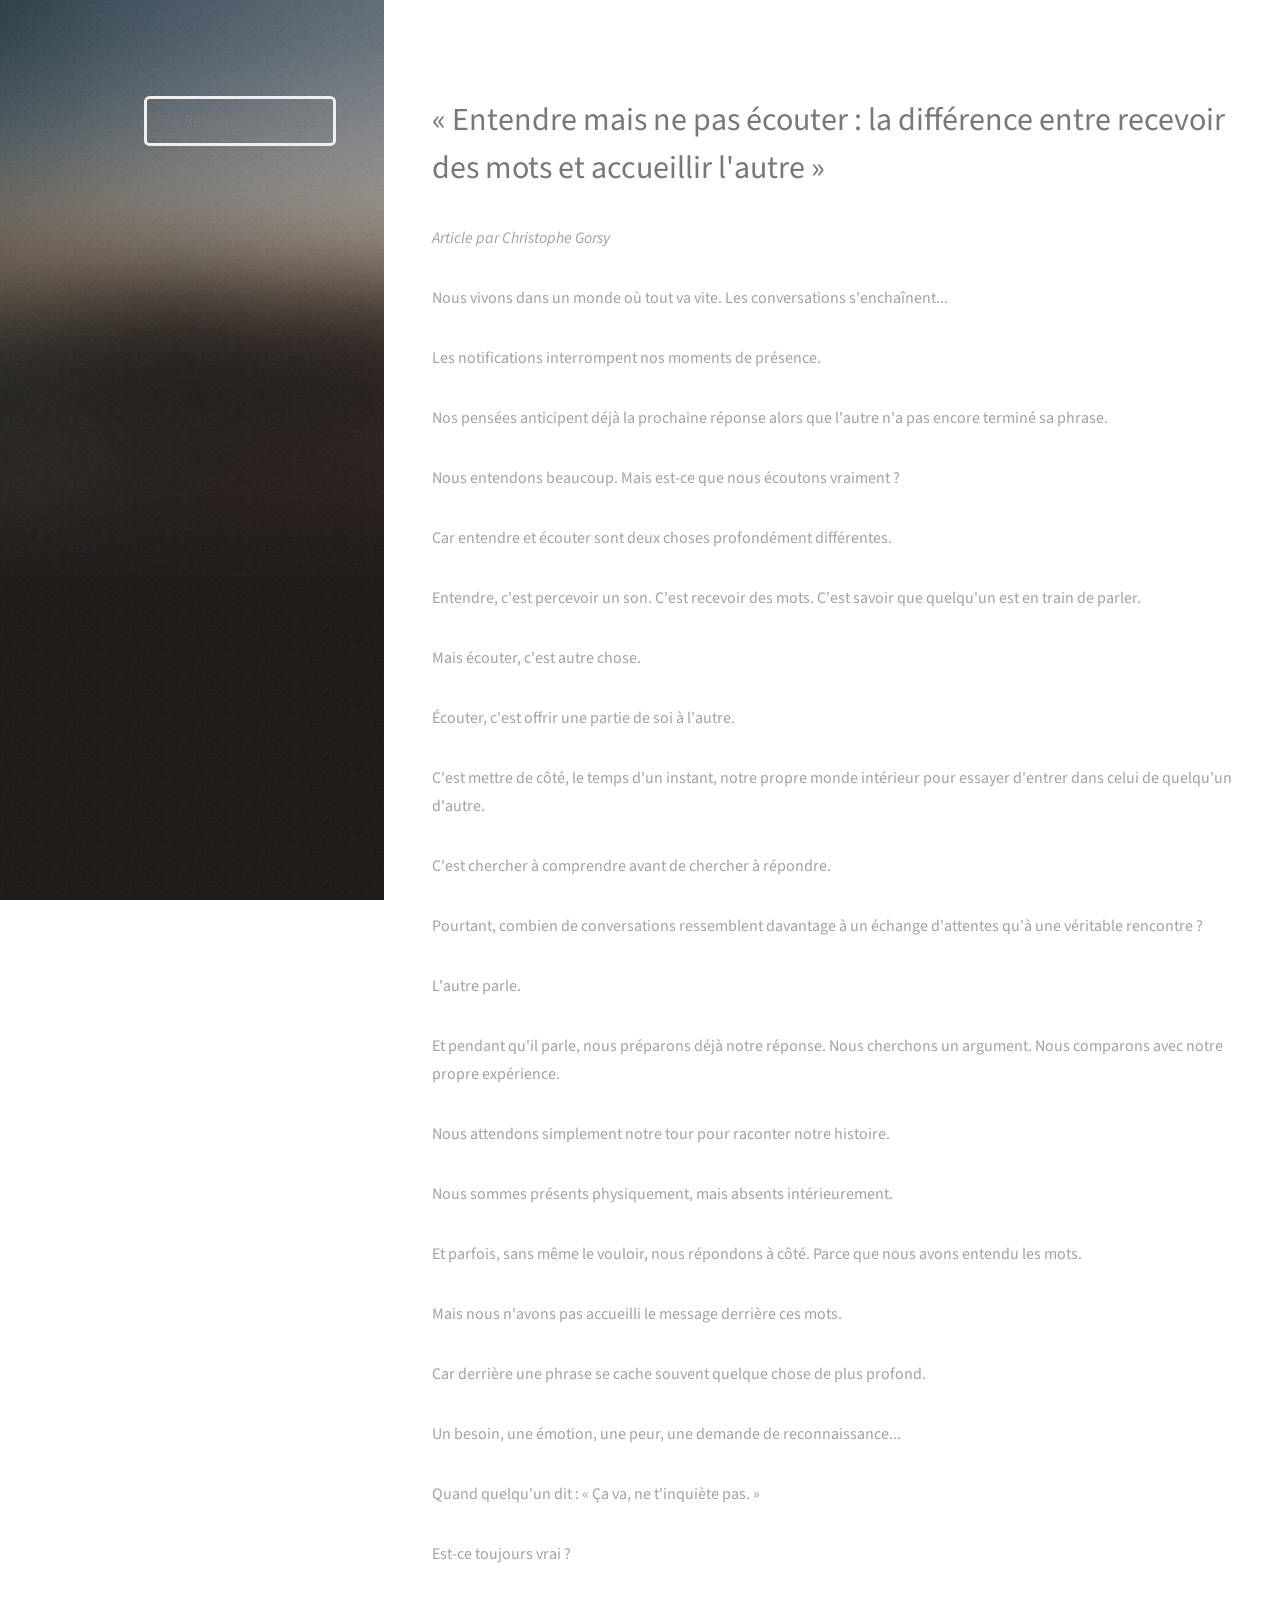
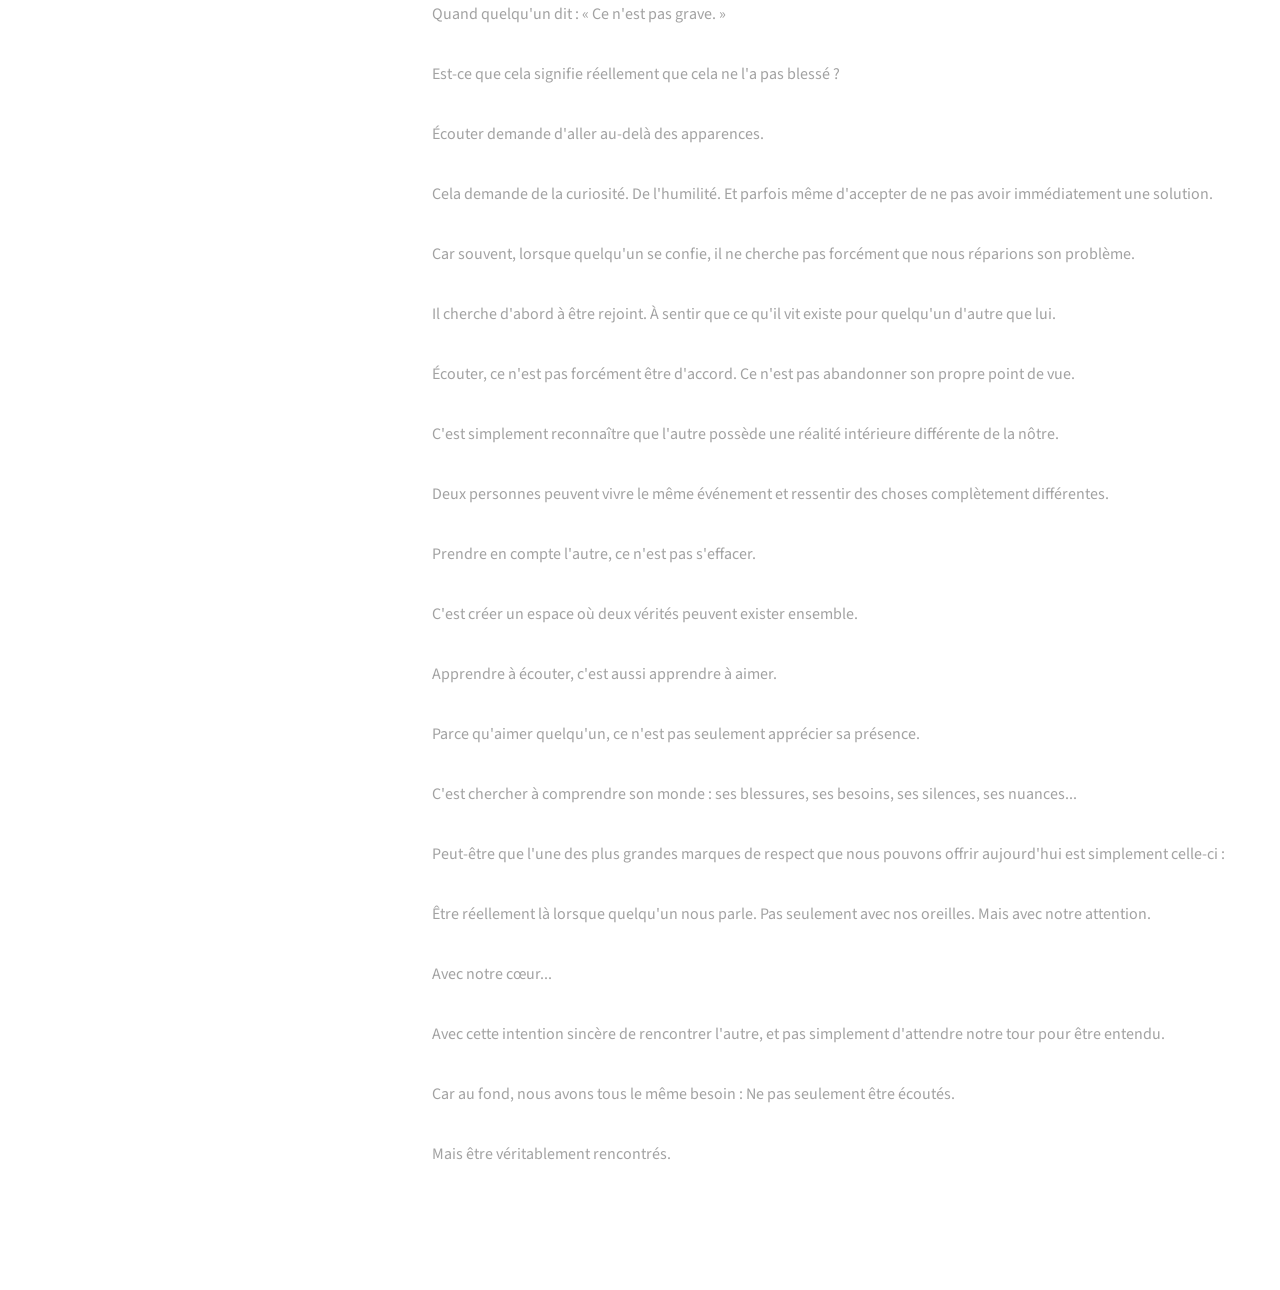
<file: article-entendre-mais-ne-pas-écouter.html>
<!DOCTYPE HTML>
<html>
<head>
    <title>« Entendre mais ne pas écouter : la différence entre recevoir des mots et accueillir l'autre » - Au Seuil du Soi</title>
    <meta charset="utf-8" />
    <meta name="viewport" content="width=device-width, initial-scale=1" />
    <link rel="stylesheet" href="assets/css/main.css" />
</head>
<body class="is-preload">

    <header id="header">
        <div class="inner">
            <a href="articles.html" class="button">← Retour aux articles</a>
        </div>
    </header>

    <div id="main">
        <section>
            <header class="major">
                <h2>« Entendre mais ne pas écouter : la différence entre recevoir des mots et accueillir l'autre »</h2>
            </header>
            
            <p><em>Article par Christophe Gorsy</em></p>

            <p>
                Nous vivons dans un monde où tout va vite. Les conversations s'enchaînent...
            </p>
          
            <p>
                Les notifications interrompent nos moments de présence.
            </p>

            <p>
                Nos pensées anticipent déjà la prochaine réponse alors que l'autre n'a pas encore terminé sa phrase.
            </p>

            <p>
                Nous entendons beaucoup. Mais est-ce que nous écoutons vraiment ?
            </p>
            
            <p>
                Car entendre et écouter sont deux choses profondément différentes.
            </p>

            <p>
                Entendre, c'est percevoir un son. C'est recevoir des mots. C'est savoir que quelqu'un est en train de parler.
            </p>

            <p>
                Mais écouter, c'est autre chose.
            </p>

            <p>
                Écouter, c'est offrir une partie de soi à l'autre.
            </p>

            <p>
                C'est mettre de côté, le temps d'un instant, notre propre monde intérieur pour essayer d'entrer dans celui de quelqu'un d'autre.
            </p>

            <p>
                C'est chercher à comprendre avant de chercher à répondre.
            </p>

            <p>
                Pourtant, combien de conversations ressemblent davantage à un échange d'attentes qu'à une véritable rencontre ?
            </p> 

            <p>
                L'autre parle.
            </p>

            <p>
                Et pendant qu'il parle, nous préparons déjà notre réponse. Nous cherchons un argument. Nous comparons avec notre propre expérience.
            </p>

            <p>
                Nous attendons simplement notre tour pour raconter notre histoire.
            </p>

            <p>
                Nous sommes présents physiquement, mais absents intérieurement.
            </p>

            <p>
                Et parfois, sans même le vouloir, nous répondons à côté. Parce que nous avons entendu les mots.
            </p>

            <p>
                Mais nous n'avons pas accueilli le message derrière ces mots.
            </p>

            <p>
                Car derrière une phrase se cache souvent quelque chose de plus profond.
            </p>

            <p>
                Un besoin, une émotion, une peur, une demande de reconnaissance...
            </p>

            <p>
                Quand quelqu'un dit : « Ça va, ne t'inquiète pas. »
            </p>

            <p>
                Est-ce toujours vrai ?
            </p>

            <p>
                Quand quelqu'un dit : « Ce n'est pas grave. »
            </p>

            <p>
                Est-ce que cela signifie réellement que cela ne l'a pas blessé ?
            </p>
          
            <p>
                Écouter demande d'aller au-delà des apparences.
            </p>

            <p>
                Cela demande de la curiosité. De l'humilité. Et parfois même d'accepter de ne pas avoir immédiatement une solution.
            </p>
          
            <p>
                Car souvent, lorsque quelqu'un se confie, il ne cherche pas forcément que nous réparions son problème.
            </p>
          
            <p>
                Il cherche d'abord à être rejoint. À sentir que ce qu'il vit existe pour quelqu'un d'autre que lui.
            </p> 
          
            <p>
                Écouter, ce n'est pas forcément être d'accord. Ce n'est pas abandonner son propre point de vue.
            </p> 
            
            <p>
                C'est simplement reconnaître que l'autre possède une réalité intérieure différente de la nôtre.
            </p>

            <p>
                Deux personnes peuvent vivre le même événement et ressentir des choses complètement différentes.
            </p>

            <p>
                Prendre en compte l'autre, ce n'est pas s'effacer.
            </p>

            <p>
                C'est créer un espace où deux vérités peuvent exister ensemble.
            </p>

            <p>
                Apprendre à écouter, c'est aussi apprendre à aimer.
            </p>

            <p>
                Parce qu'aimer quelqu'un, ce n'est pas seulement apprécier sa présence.
            </p>

            <p>
                C'est chercher à comprendre son monde : ses blessures, ses besoins, ses silences, ses nuances...
            </p>

            <p>
                Peut-être que l'une des plus grandes marques de respect que nous pouvons offrir aujourd'hui est simplement celle-ci :
            </p>
        
            <p>
                Être réellement là lorsque quelqu'un nous parle. Pas seulement avec nos oreilles. Mais avec notre attention.
            </p>

            <p>
                Avec notre cœur...
            </p>

            <p>
                Avec cette intention sincère de rencontrer l'autre, et pas simplement d'attendre notre tour pour être entendu.
            </p>

            <p>
                Car au fond, nous avons tous le même besoin : Ne pas seulement être écoutés.
            </p>

            <p>
                Mais être véritablement rencontrés.
            </p>
          
        </section>
    </div>

    <footer id="footer">
        <div class="inner">
            <ul class="copyright">
                <li>&copy; Au Seuil du Soi</li>
            </ul>
        </div>
    </footer>

    <script src="assets/js/jquery.min.js"></script>
    <script src="assets/js/main.js"></script>
</body>
</html>
</file>
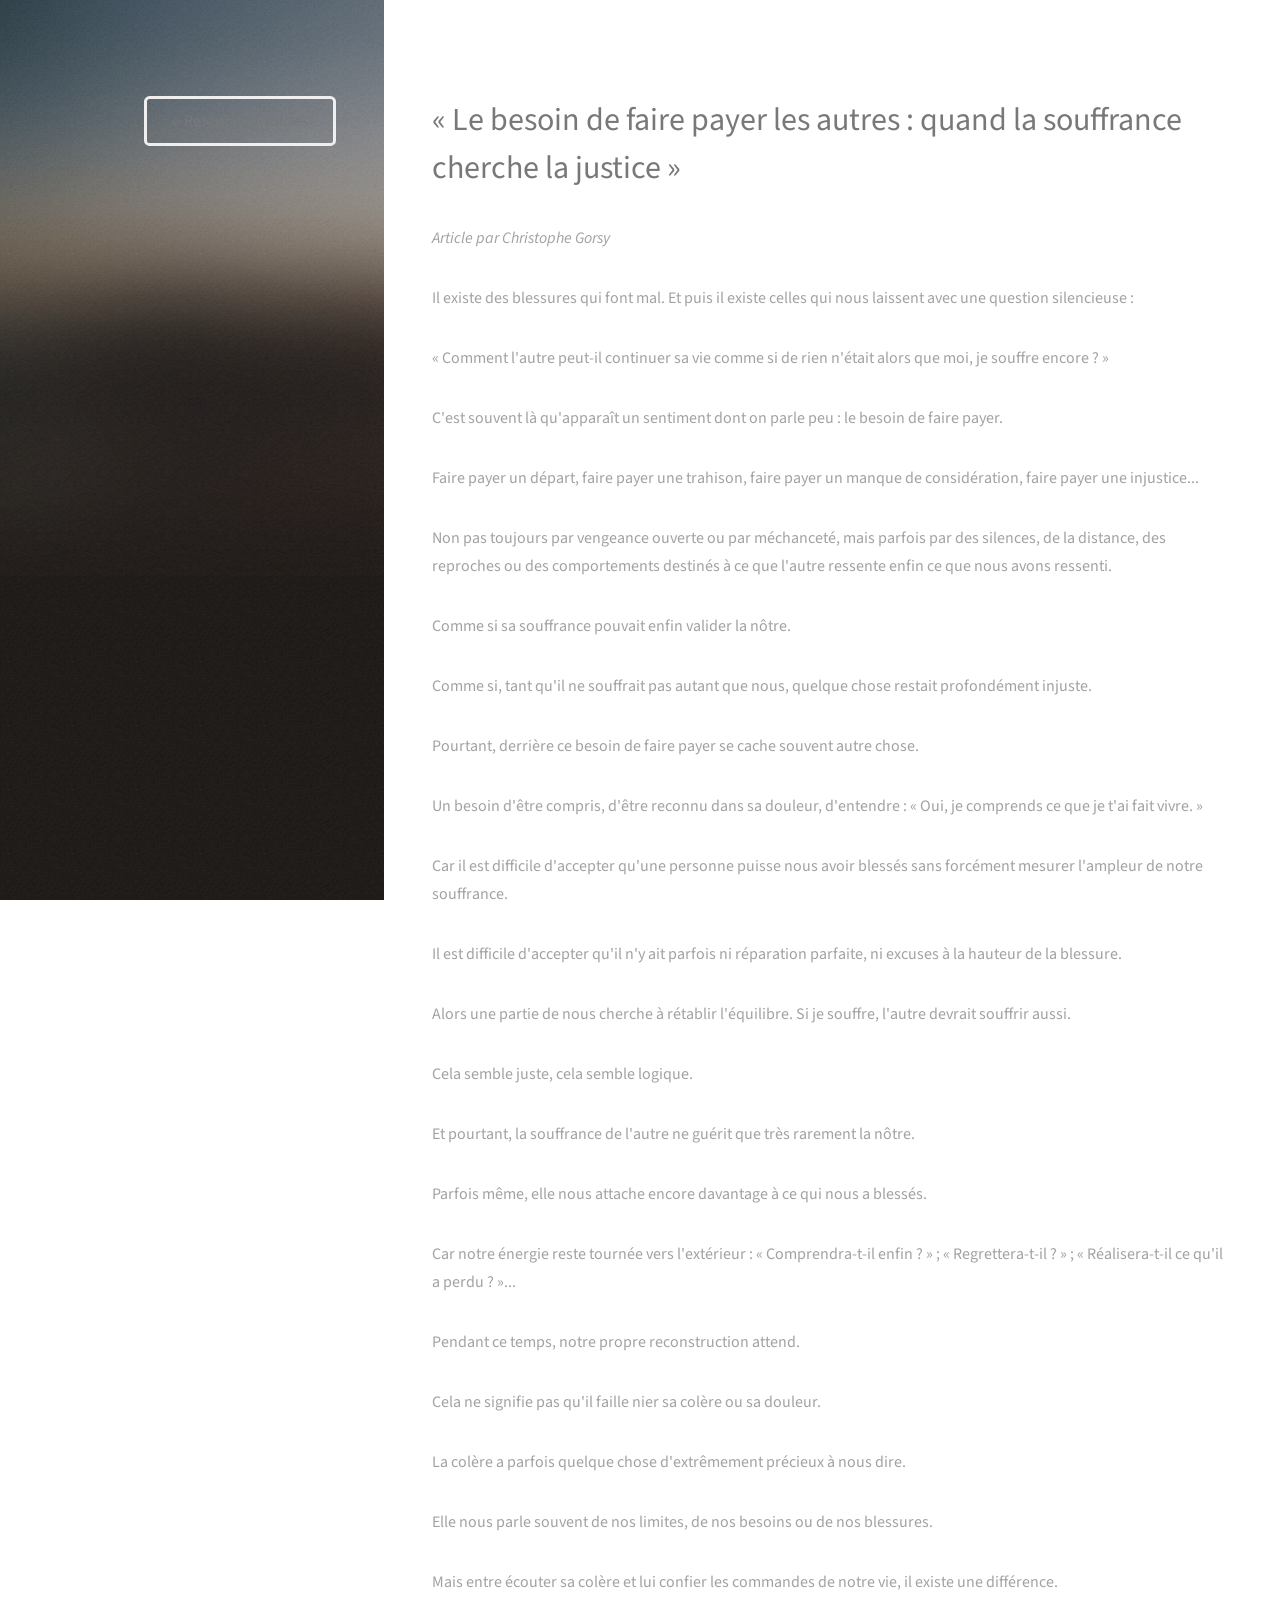
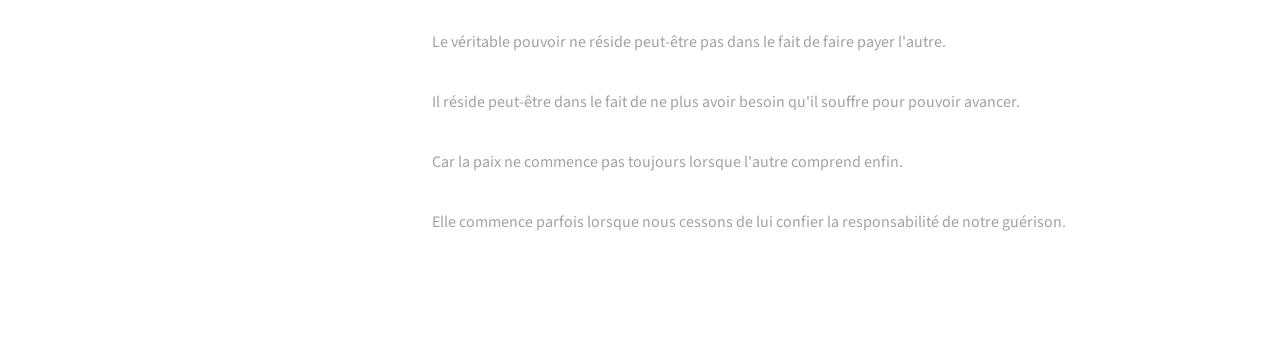
<file: article-la-souffrance-cherche-justice.html>
<!DOCTYPE HTML>
<html>
<head>
    <title>« Le besoin de faire payer les autres : quand la souffrance cherche la justice » - Au Seuil du Soi</title>
    <meta charset="utf-8" />
    <meta name="viewport" content="width=device-width, initial-scale=1" />
    <link rel="stylesheet" href="assets/css/main.css" />
</head>
<body class="is-preload">

    <header id="header">
        <div class="inner">
            <a href="articles.html" class="button">← Retour aux articles</a>
        </div>
    </header>

    <div id="main">
        <section>
            <header class="major">
                <h2>« Le besoin de faire payer les autres : quand la souffrance cherche la justice »</h2>
            </header>
            
            <p><em>Article par Christophe Gorsy</em></p>

            <p>
                Il existe des blessures qui font mal. Et puis il existe celles qui nous laissent avec une question silencieuse :
            </p>
          
            <p>
                « Comment l'autre peut-il continuer sa vie comme si de rien n'était alors que moi, je souffre encore ? »
            </p>

            <p>
                C'est souvent là qu'apparaît un sentiment dont on parle peu : le besoin de faire payer.
            </p>

            <p>
                Faire payer un départ, faire payer une trahison, faire payer un manque de considération, faire payer une injustice...
            </p>
            
            <p>
                Non pas toujours par vengeance ouverte ou par méchanceté, mais parfois par des silences, de la distance, des reproches ou des comportements destinés à ce que l'autre ressente enfin ce que nous avons ressenti.
            </p>

            <p>
                Comme si sa souffrance pouvait enfin valider la nôtre.
            </p>

            <p>
                Comme si, tant qu'il ne souffrait pas autant que nous, quelque chose restait profondément injuste.
            </p>

            <p>
                Pourtant, derrière ce besoin de faire payer se cache souvent autre chose.
            </p>

            <p>
                Un besoin d'être compris, d'être reconnu dans sa douleur, d'entendre : « Oui, je comprends ce que je t'ai fait vivre. »
            </p>

            <p>
                Car il est difficile d'accepter qu'une personne puisse nous avoir blessés sans forcément mesurer l'ampleur de notre souffrance.
            </p>

            <p>
                Il est difficile d'accepter qu'il n'y ait parfois ni réparation parfaite, ni excuses à la hauteur de la blessure.
            </p> 

            <p>
                Alors une partie de nous cherche à rétablir l'équilibre. Si je souffre, l'autre devrait souffrir aussi.
            </p>

            <p>
                Cela semble juste, cela semble logique.
            </p>

            <p>
                Et pourtant, la souffrance de l'autre ne guérit que très rarement la nôtre.
            </p>

            <p>
                Parfois même, elle nous attache encore davantage à ce qui nous a blessés.
            </p>

            <p>
                Car notre énergie reste tournée vers l'extérieur : « Comprendra-t-il enfin ? » ; « Regrettera-t-il ? » ; « Réalisera-t-il ce qu'il a perdu ? »...
            </p>

            <p>
                Pendant ce temps, notre propre reconstruction attend.
            </p>

            <p>
                Cela ne signifie pas qu'il faille nier sa colère ou sa douleur.
            </p>

            <p>
                La colère a parfois quelque chose d'extrêmement précieux à nous dire.
            </p>

            <p>
                Elle nous parle souvent de nos limites, de nos besoins ou de nos blessures.
            </p>

            <p>
                Mais entre écouter sa colère et lui confier les commandes de notre vie, il existe une différence.
            </p>

            <p>
                Le véritable pouvoir ne réside peut-être pas dans le fait de faire payer l'autre.
            </p>

            <p>
                Il réside peut-être dans le fait de ne plus avoir besoin qu'il souffre pour pouvoir avancer.
            </p>
          
            <p>
                Car la paix ne commence pas toujours lorsque l'autre comprend enfin.
            </p>

            <p>
                Elle commence parfois lorsque nous cessons de lui confier la responsabilité de notre guérison.
            </p>

        </section>
    </div>

    <footer id="footer">
        <div class="inner">
            <ul class="copyright">
                <li>&copy; Au Seuil du Soi</li>
            </ul>
        </div>
    </footer>

    <script src="assets/js/jquery.min.js"></script>
    <script src="assets/js/main.js"></script>
</body>
</html>
</file>
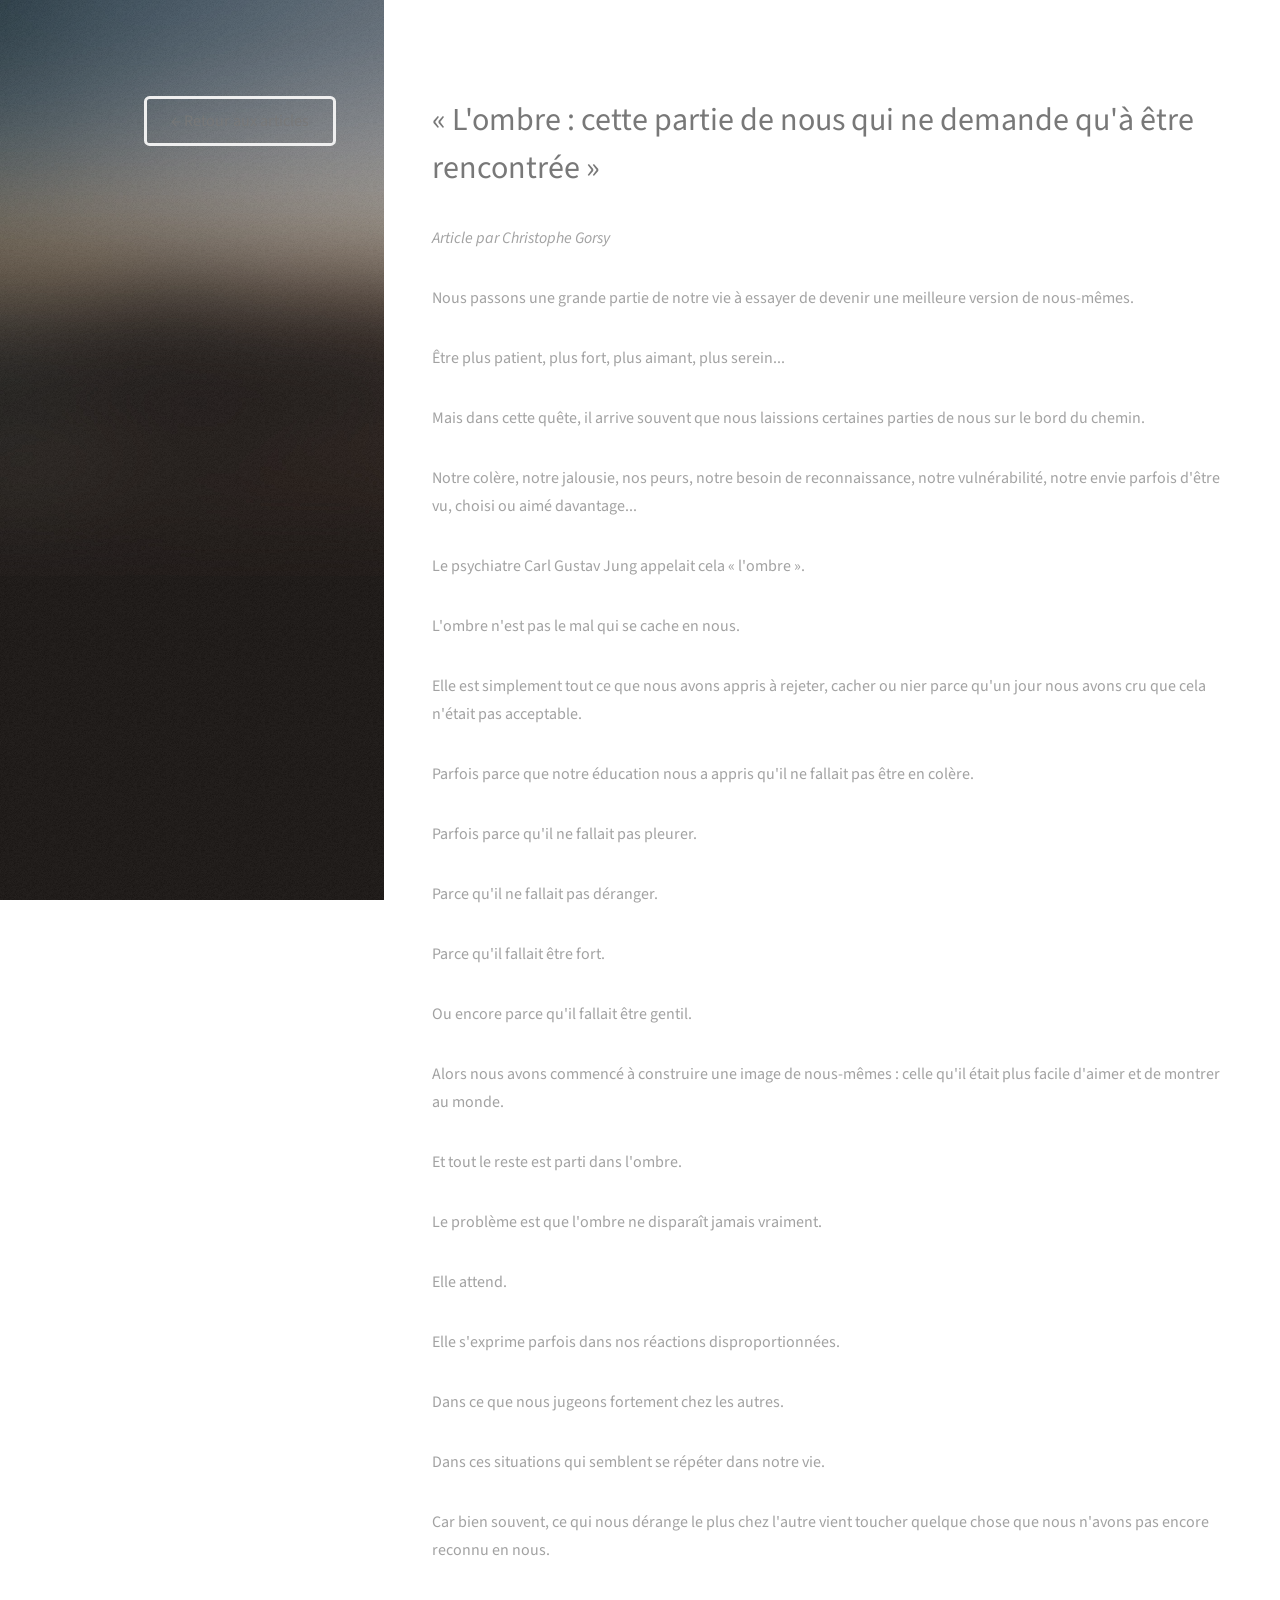
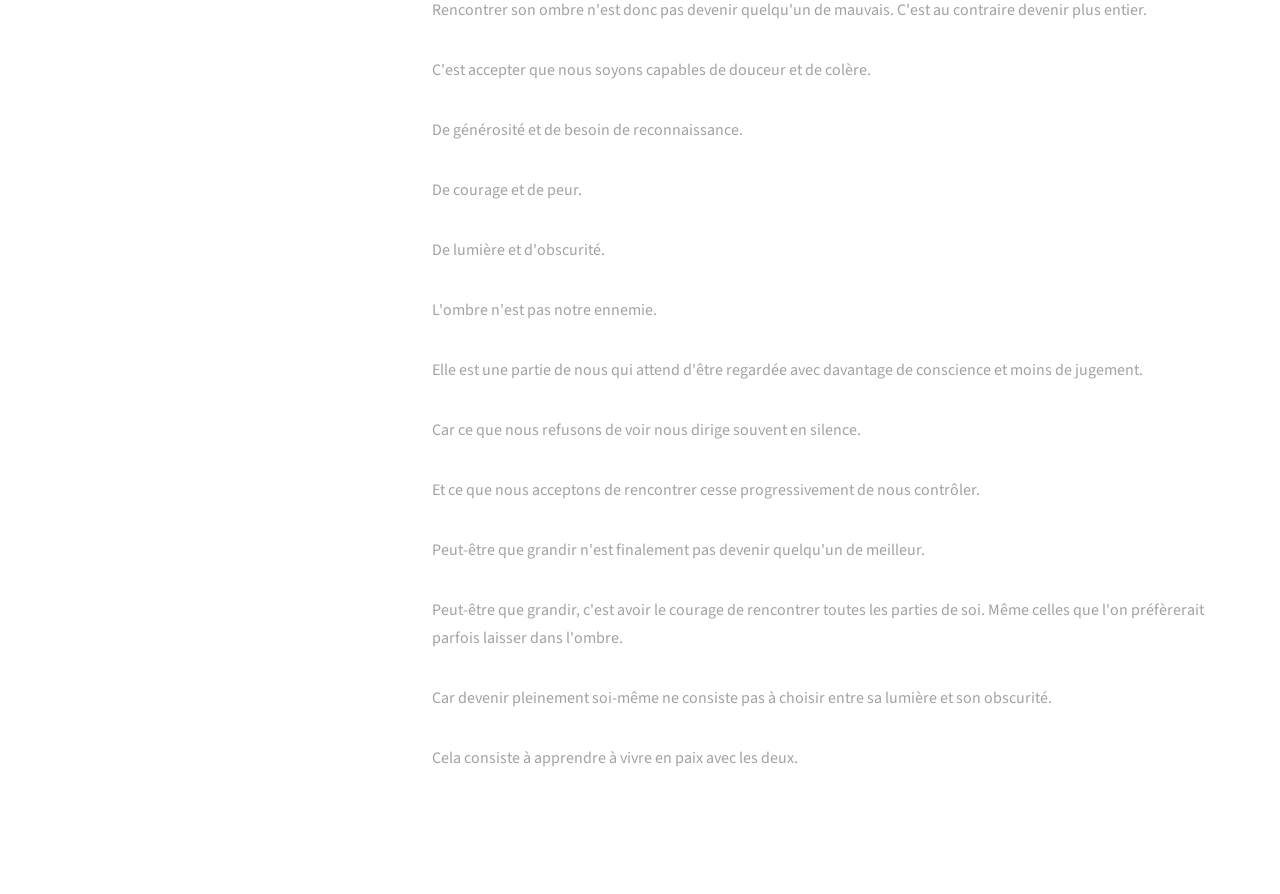
<file: article-ombre.html>
<!DOCTYPE HTML>
<html>
<head>
    <title>« L'ombre : cette partie de nous qui ne demande qu'à être rencontrée » - Au Seuil du Soi</title>
    <meta charset="utf-8" />
    <meta name="viewport" content="width=device-width, initial-scale=1" />
    <link rel="stylesheet" href="assets/css/main.css" />
</head>
<body class="is-preload">

    <header id="header">
        <div class="inner">
            <a href="articles.html" class="button">← Retour aux articles</a>
        </div>
    </header>

    <div id="main">
        <section>
            <header class="major">
                <h2>« L'ombre : cette partie de nous qui ne demande qu'à être rencontrée »</h2>
            </header>
            
            <p><em>Article par Christophe Gorsy</em></p>

            <p>
                Nous passons une grande partie de notre vie à essayer de devenir une meilleure version de nous-mêmes.
            </p>
          
            <p>
                Être plus patient, plus fort, plus aimant, plus serein...
            </p>

            <p>
                Mais dans cette quête, il arrive souvent que nous laissions certaines parties de nous sur le bord du chemin.
            </p>

            <p>
                Notre colère, notre jalousie, nos peurs, notre besoin de reconnaissance, notre vulnérabilité, notre envie parfois d'être vu, choisi ou aimé davantage...
            </p>
            
            <p>
                Le psychiatre Carl Gustav Jung appelait cela « l'ombre ».
            </p>

            <p>
                L'ombre n'est pas le mal qui se cache en nous.
            </p>

            <p>
                Elle est simplement tout ce que nous avons appris à rejeter, cacher ou nier parce qu'un jour nous avons cru que cela n'était pas acceptable.
            </p>

            <p>
                Parfois parce que notre éducation nous a appris qu'il ne fallait pas être en colère.
            </p>

            <p>
                Parfois parce qu'il ne fallait pas pleurer.
            </p>

            <p>
                Parce qu'il ne fallait pas déranger.
            </p>

            <p>
                Parce qu'il fallait être fort.
            </p> 

            <p>
                Ou encore parce qu'il fallait être gentil.
            </p>

            <p>
                Alors nous avons commencé à construire une image de nous-mêmes : celle qu'il était plus facile d'aimer et de montrer au monde.
            </p>

            <p>
                Et tout le reste est parti dans l'ombre.
            </p>

            <p>
                Le problème est que l'ombre ne disparaît jamais vraiment.
            </p>

            <p>
                Elle attend.
            </p>

            <p>
                Elle s'exprime parfois dans nos réactions disproportionnées.
            </p>

            <p>
                Dans ce que nous jugeons fortement chez les autres.
            </p>

            <p>
                Dans ces situations qui semblent se répéter dans notre vie.
            </p>

            <p>
                Car bien souvent, ce qui nous dérange le plus chez l'autre vient toucher quelque chose que nous n'avons pas encore reconnu en nous.
            </p>

            <p>
                Rencontrer son ombre n'est donc pas devenir quelqu'un de mauvais. C'est au contraire devenir plus entier.
            </p>

            <p>
                C'est accepter que nous soyons capables de douceur et de colère.
            </p>

            <p>
                De générosité et de besoin de reconnaissance.
            </p>
          
            <p>
                De courage et de peur.
            </p>

            <p>
                De lumière et d'obscurité.
            </p>

            <p>
                L'ombre n'est pas notre ennemie.
            </p>

            <p>
                Elle est une partie de nous qui attend d'être regardée avec davantage de conscience et moins de jugement.
            </p>

            <p>
                Car ce que nous refusons de voir nous dirige souvent en silence.
            </p>

            <p>
                Et ce que nous acceptons de rencontrer cesse progressivement de nous contrôler.
            </p>

            <p>
                Peut-être que grandir n'est finalement pas devenir quelqu'un de meilleur.
            </p>

            <p>
                Peut-être que grandir, c'est avoir le courage de rencontrer toutes les parties de soi. Même celles que l'on préfèrerait parfois laisser dans l'ombre.
            </p>

            <p>
                Car devenir pleinement soi-même ne consiste pas à choisir entre sa lumière et son obscurité.
            </p>

            <p>
                Cela consiste à apprendre à vivre en paix avec les deux.
            </p>

        </section>
    </div>

    <footer id="footer">
        <div class="inner">
            <ul class="copyright">
                <li>&copy; Au Seuil du Soi</li>
            </ul>
        </div>
    </footer>

    <script src="assets/js/jquery.min.js"></script>
    <script src="assets/js/main.js"></script>
</body>
</html>
</file>
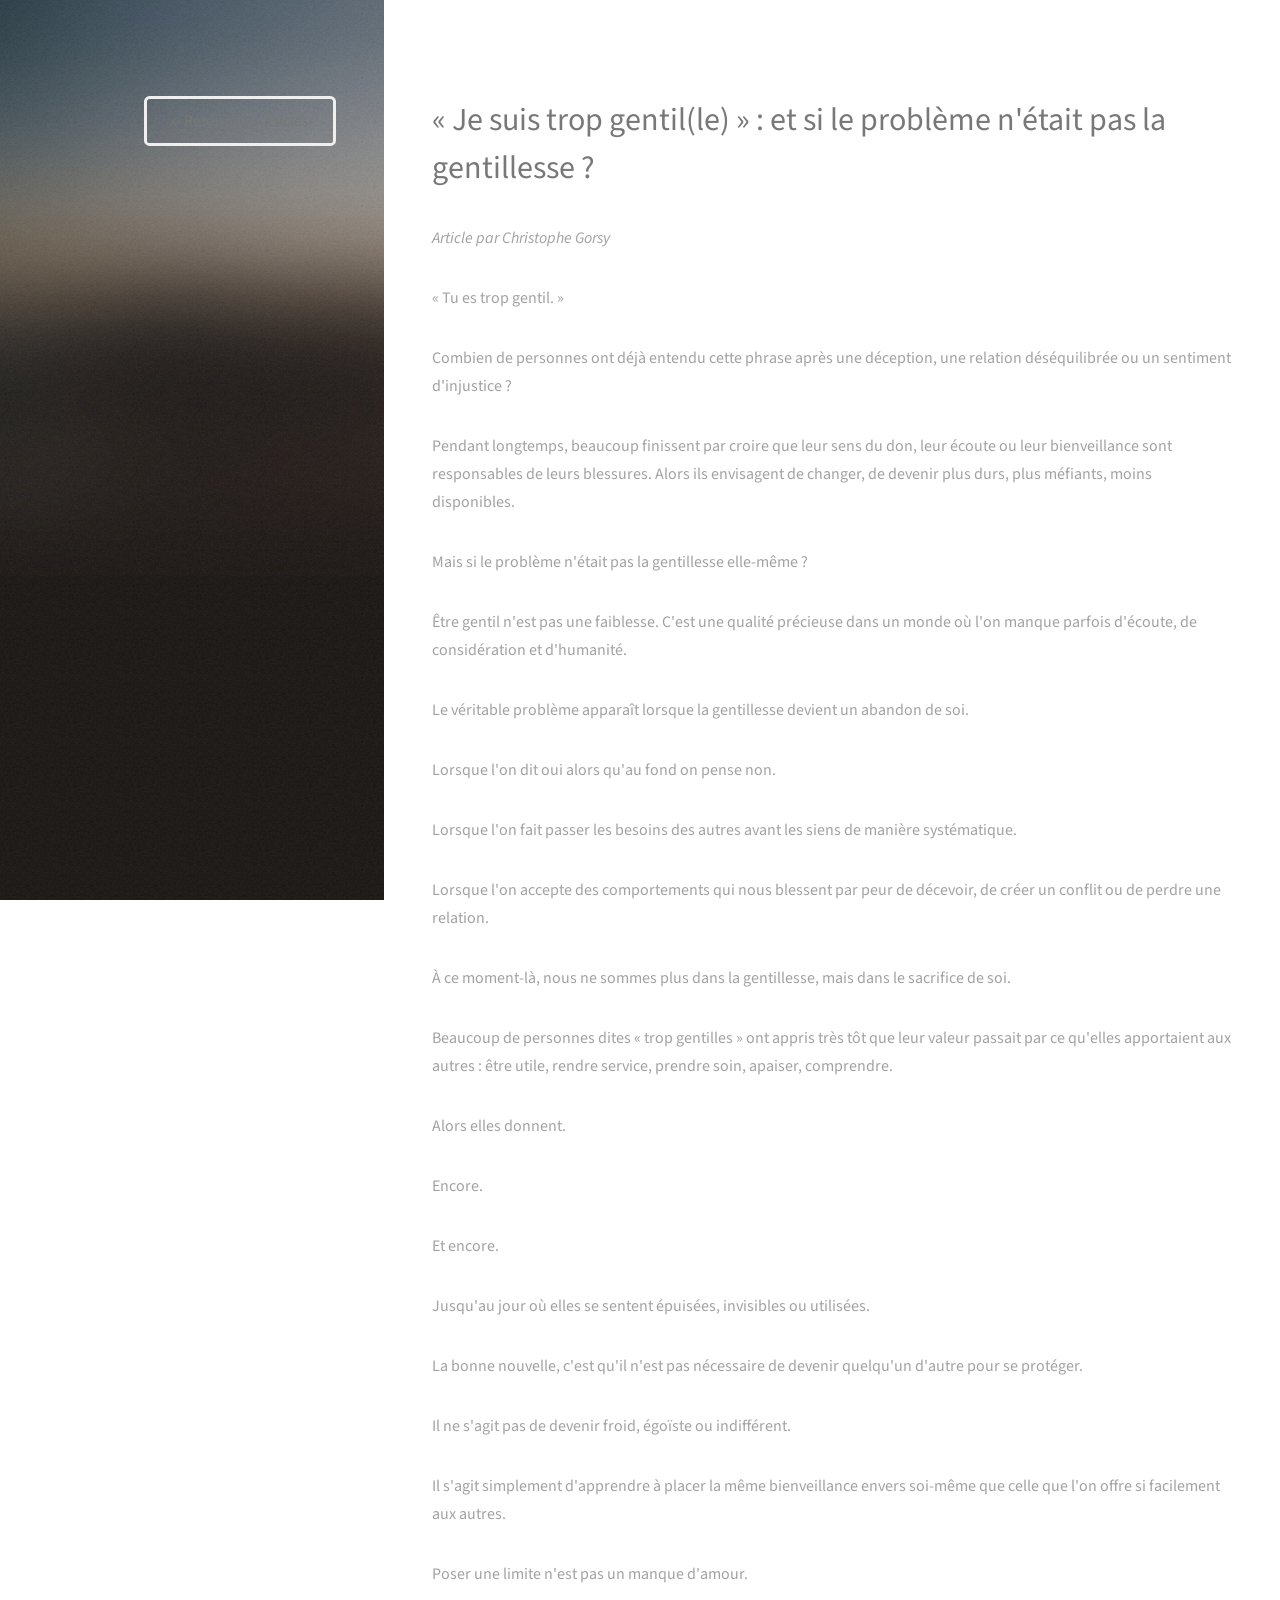
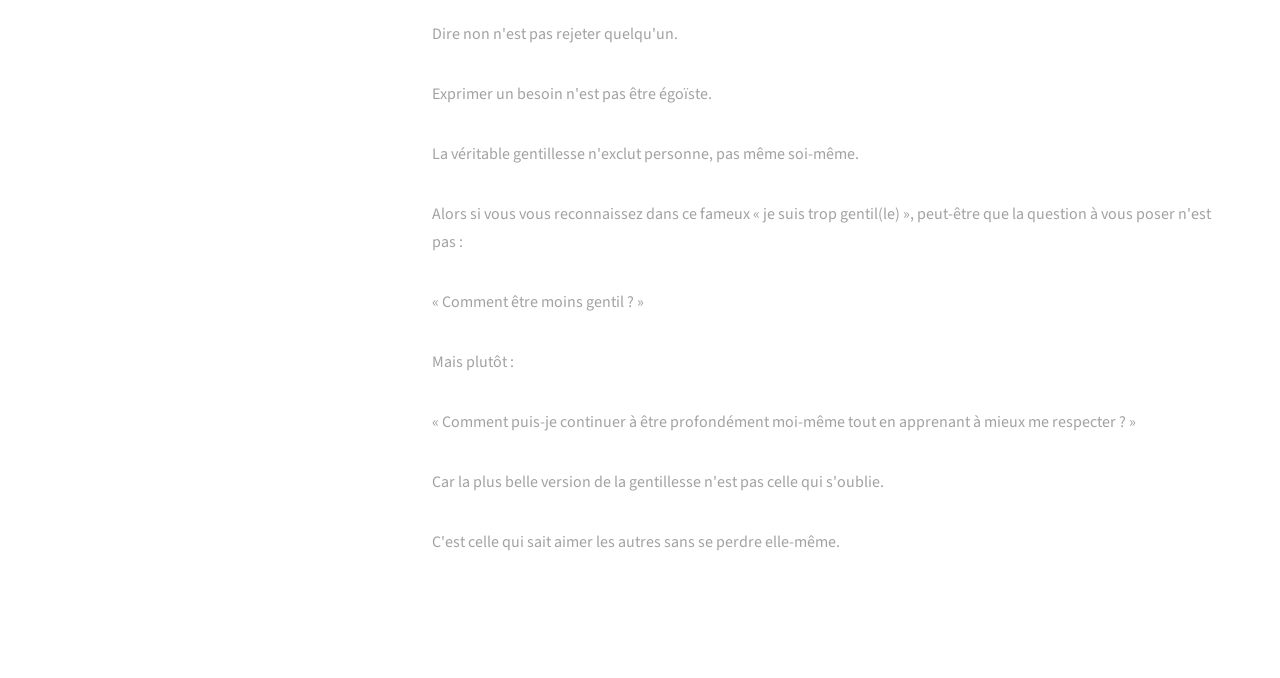
<file: article-trop-gentil.html>
<!DOCTYPE HTML>
<html>
<head>
    <title>« Je suis trop gentil(le) » : et si le problème n'était pas la gentillesse ? - Au Seuil du Soi</title>
    <meta charset="utf-8" />
    <meta name="viewport" content="width=device-width, initial-scale=1" />
    <link rel="stylesheet" href="assets/css/main.css" />
</head>
<body class="is-preload">

    <header id="header">
        <div class="inner">
            <a href="articles.html" class="button">← Retour aux articles</a>
        </div>
    </header>

    <div id="main">
        <section>
            <header class="major">
                <h2>« Je suis trop gentil(le) » : et si le problème n'était pas la gentillesse ?</h2>
            </header>
            
            <p><em>Article par Christophe Gorsy</em></p>

            <p>
                « Tu es trop gentil. »
            </p>
            <p>
                Combien de personnes ont déjà entendu cette phrase après une déception, une relation déséquilibrée ou un sentiment d'injustice ?
            </p>

            <p>
                Pendant longtemps, beaucoup finissent par croire que leur sens du don, leur écoute ou leur bienveillance sont responsables de leurs blessures. 
                Alors ils envisagent de changer, de devenir plus durs, plus méfiants, moins disponibles.
            </p>

            <p>
                Mais si le problème n'était pas la gentillesse elle-même ?
            </p>
            
            <p>
                Être gentil n'est pas une faiblesse. C'est une qualité précieuse dans un monde où l'on manque parfois d'écoute, de considération et d'humanité.
            </p>

            <p>
                Le véritable problème apparaît lorsque la gentillesse devient un abandon de soi.
            </p>

            <p>
                Lorsque l'on dit oui alors qu'au fond on pense non.
            </p>

            <p>
                Lorsque l'on fait passer les besoins des autres avant les siens de manière systématique.
            </p>

            <p>
                Lorsque l'on accepte des comportements qui nous blessent par peur de décevoir, de créer un conflit ou de perdre une relation.
            </p>

            <p>
                À ce moment-là, nous ne sommes plus dans la gentillesse, mais dans le sacrifice de soi.
            </p>

            <p>
                Beaucoup de personnes dites « trop gentilles » ont appris très tôt que leur valeur passait par ce qu'elles apportaient aux autres : être utile, rendre service, prendre soin, apaiser, comprendre.
            </p> 

            <p>
                Alors elles donnent.
            </p>

            <p>
                Encore.
            </p>

            <p>
                Et encore.
            </p>

            <p>
                Jusqu'au jour où elles se sentent épuisées, invisibles ou utilisées.
            </p>

            <p>
                La bonne nouvelle, c'est qu'il n'est pas nécessaire de devenir quelqu'un d'autre pour se protéger.
            </p>

            <p>
                Il ne s'agit pas de devenir froid, égoïste ou indifférent.
            </p>

            <p>
                Il s'agit simplement d'apprendre à placer la même bienveillance envers soi-même que celle que l'on offre si facilement aux autres.
            </p>

            <p>
                Poser une limite n'est pas un manque d'amour.
            </p>

            <p>
                Dire non n'est pas rejeter quelqu'un.
            </p>

            <p>
                Exprimer un besoin n'est pas être égoïste.
            </p>

            <p>
                La véritable gentillesse n'exclut personne, pas même soi-même.
            </p>

            <p>
                Alors si vous vous reconnaissez dans ce fameux « je suis trop gentil(le) », peut-être que la question à vous poser n'est pas :
            </p>
          
            <p>
                « Comment être moins gentil ? »
            </p>

            <p>
                Mais plutôt :
            </p>

            <p>
                « Comment puis-je continuer à être profondément moi-même tout en apprenant à mieux me respecter ? »
            </p>

            <p>
                Car la plus belle version de la gentillesse n'est pas celle qui s'oublie.
            </p>

            <p>
                C'est celle qui sait aimer les autres sans se perdre elle-même.
            </p>

        </section>
    </div>

    <footer id="footer">
        <div class="inner">
            <ul class="copyright">
                <li>&copy; Au Seuil du Soi</li>
            </ul>
        </div>
    </footer>

    <script src="assets/js/jquery.min.js"></script>
    <script src="assets/js/main.js"></script>
</body>
</html>
</file>
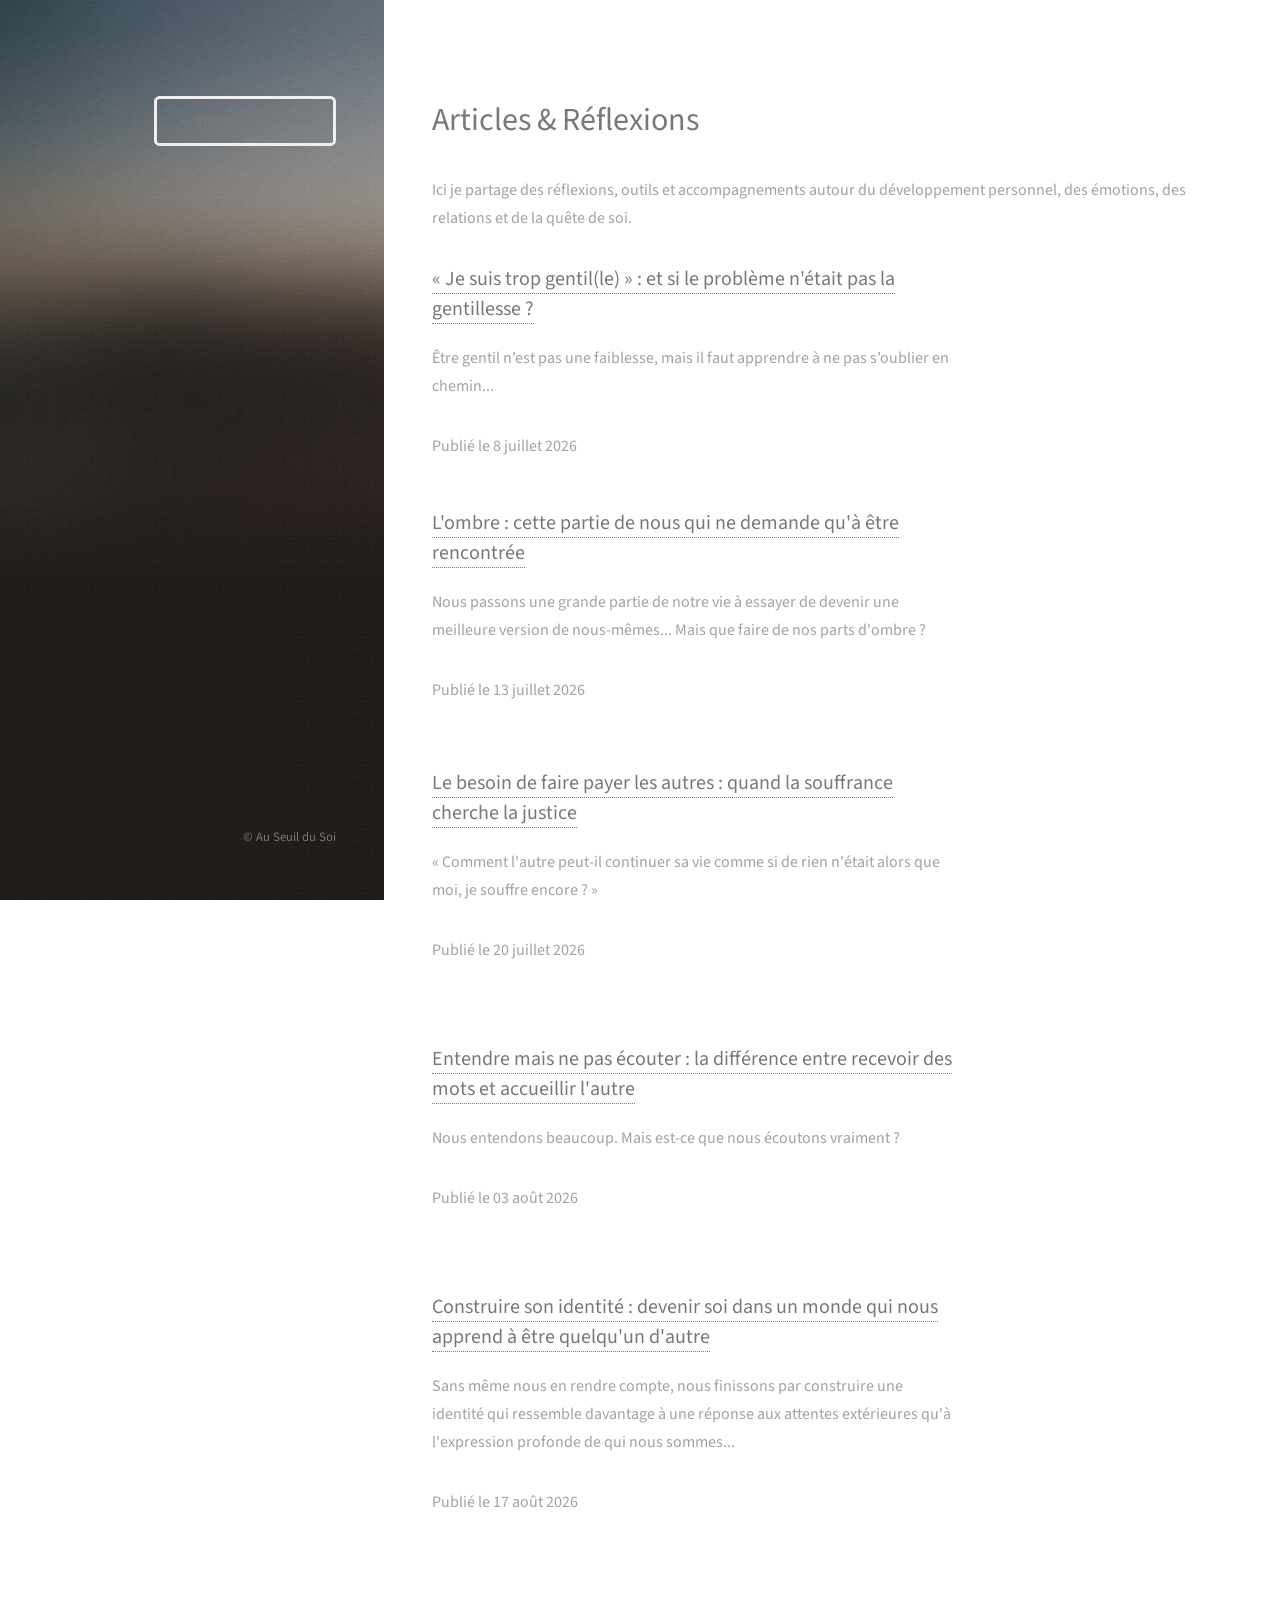
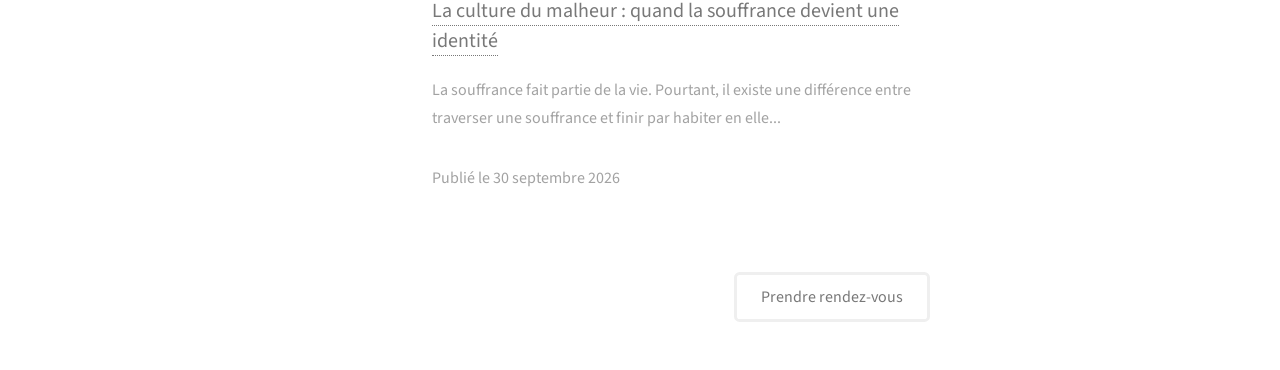
<file: articles.html>
<!DOCTYPE HTML>
<html>
<head>
    <title>Articles & Ressources - Au Seuil du Soi</title>
    <meta charset="utf-8" />
    <meta name="viewport" content="width=device-width, initial-scale=1" />
    <link rel="stylesheet" href="assets/css/main.css" />
</head>
<body class="is-preload">

    <!-- Header -->
    <header id="header">
        <div class="inner">
            <a href="index.html" class="button">← Retour à l'accueil</a>
        </div>
    </header>

    <div id="main">
        <section>
            <header class="major">
                <h2>Articles & Réflexions</h2>
            </header>
            <p>
                Ici je partage des réflexions, outils et accompagnements autour du développement personnel, 
                des émotions, des relations et de la quête de soi.
            </p>

            <!-- Liste des articles - Tu pourras ajouter ici au fur et à mesure -->
            <div class="row" style="margin-bottom: 3em;">
                <div class="col-8 col-12-xsmall">
                    <h3><a href="article-trop-gentil.html">« Je suis trop gentil(le) » : et si le problème n'était pas la gentillesse ?</a></h3>
                    <p>Être gentil n’est pas une faiblesse, mais il faut apprendre à ne pas s’oublier en chemin...</p>
                    <small>Publié le 8 juillet 2026</small>
                </div>
            </div>
            
            <div class="row" style="margin-bottom: 4em;">
                <div class="col-8 col-12-xsmall">
                    <h3><a href="article-ombre.html">L'ombre : cette partie de nous qui ne demande qu'à être rencontrée</a></h3>
                    <p>Nous passons une grande partie de notre vie à essayer de devenir une meilleure version de nous-mêmes... Mais que faire de nos parts d'ombre ?</p>
                    <small>Publié le 13 juillet 2026</small>
                </div>
            </div>
            
            <div class="row" style="margin-bottom: 5em;">
                <div class="col-8 col-12-xsmall">
                    <h3><a href="article-la-souffrance-cherche-justice.html">Le besoin de faire payer les autres : quand la souffrance cherche la justice</a></h3>
                    <p>« Comment l'autre peut-il continuer sa vie comme si de rien n'était alors que moi, je souffre encore ? »</p>
                    <small>Publié le 20 juillet 2026</small>
                </div>
            </div>

            <div class="row" style="margin-bottom: 5em;">
                <div class="col-8 col-12-xsmall">
                    <h3><a href="article-entendre-mais-ne-pas-écouter.html">Entendre mais ne pas écouter : la différence entre recevoir des mots et accueillir l'autre</a></h3>
                    <p>Nous entendons beaucoup. Mais est-ce que nous écoutons vraiment ?</p>
                    <small>Publié le 03 août 2026</small>
                </div>
            </div>

            <div class="row" style="margin-bottom: 5em;">
                <div class="col-8 col-12-xsmall">
                    <h3><a href="article-construire-son-identité.html">Construire son identité : devenir soi dans un monde qui nous apprend à être quelqu'un d'autre</a></h3>
                    <p>Sans même nous en rendre compte, nous finissons par construire une identité qui ressemble davantage à une réponse aux attentes extérieures qu'à l'expression profonde de qui nous sommes...</p>
                    <small>Publié le 17 août 2026</small>
                </div>
            </div>

            <div class="row" style="margin-bottom: 5em;">
                <div class="col-8 col-12-xsmall">
                    <h3><a href="article-culture-du-malheur.html">La culture du malheur : quand la souffrance devient une identité</a></h3>
                    <p>La souffrance fait partie de la vie. Pourtant, il existe une différence entre traverser une souffrance et finir par habiter en elle...</p>
                    <small>Publié le 30 septembre 2026</small>
                </div>
            </div>
            <!-- Liste des articles - Tu pourras ajouter ici au fur et à mesure -->
                
            <div style="text-align: center; margin-top: 4em 0 2em;">
                <a href="index.html#three" class="button special">Prendre rendez-vous</a>
            </div>
            
        </section>
    </div>

    <footer id="footer">
        <div class="inner">
            <ul class="copyright">
                <li>&copy; Au Seuil du Soi</li>
            </ul>
        </div>
    </footer>

    <script src="assets/js/jquery.min.js"></script>
    <script src="assets/js/browser.min.js"></script>
    <script src="assets/js/breakpoints.min.js"></script>
    <script src="assets/js/util.js"></script>
    <script src="assets/js/main.js"></script>
</body>
</html>
</file>
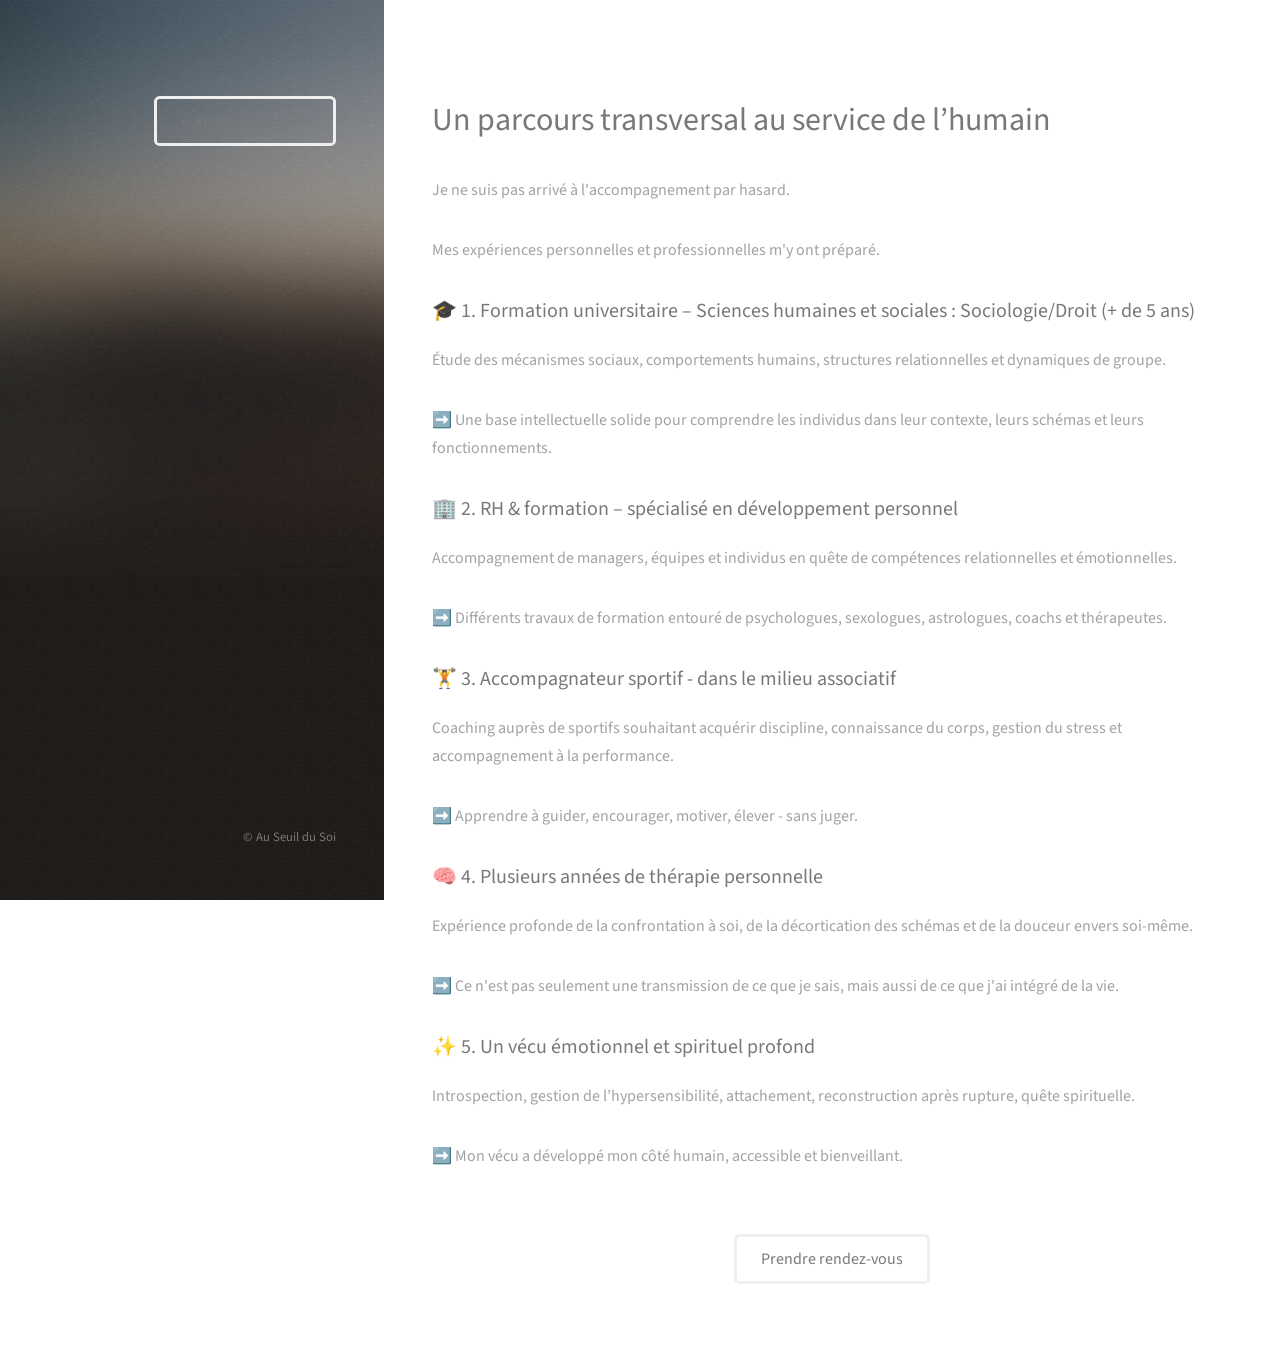
<file: parcours.html>
<!DOCTYPE HTML>
<html>
<head>
    <title>Mon Parcours - Au Seuil du Soi</title>
    <meta charset="utf-8" />
    <meta name="viewport" content="width=device-width, initial-scale=1" />
    <link rel="stylesheet" href="assets/css/main.css" />
</head>
<body class="is-preload">

    <!-- Header -->
    <header id="header">
        <div class="inner">
            <a href="index.html" class="button">← Retour à l'accueil</a>
        </div>
    </header>

    <div id="main">
        <section>
            <header class="major">
                <h2>Un parcours transversal au service de l’humain</h2>
            </header>
            <p>
                Je ne suis pas arrivé à l'accompagnement par hasard.
            </p>
            <p>
                Mes expériences personnelles et professionnelles m'y ont préparé.
            </p>

            <h3>🎓 1. Formation universitaire – Sciences humaines et sociales : Sociologie/Droit (+ de 5 ans)</h3>
            <p>Étude des mécanismes sociaux, comportements humains, structures relationnelles et dynamiques de groupe.</p>
            <p><strong>➡️</strong> Une base intellectuelle solide pour comprendre les individus dans leur contexte, leurs schémas et leurs fonctionnements.</p>

            <h3>🏢 2. RH & formation – spécialisé en développement personnel</h3>
            <p>Accompagnement de managers, équipes et individus en quête de compétences relationnelles et émotionnelles.</p>
            <p><strong>➡️</strong> Différents travaux de formation entouré de psychologues, sexologues, astrologues, coachs et thérapeutes.</p>

            <h3>🏋️ 3. Accompagnateur sportif - dans le milieu associatif</h3>
            <p>Coaching auprès de sportifs souhaitant acquérir discipline, connaissance du corps, gestion du stress et accompagnement à la performance.</p>
            <p><strong>➡️</strong> Apprendre à guider, encourager, motiver, élever - sans juger.</p>

            <h3>🧠 4. Plusieurs années de thérapie personnelle</h3>
            <p>Expérience profonde de la confrontation à soi, de la décortication des schémas et de la douceur envers soi-même.</p>
             <p><strong>➡️</strong> Ce n'est pas seulement une transmission de ce que je sais, mais aussi de ce que j'ai intégré de la vie.</p>

            <h3>✨ 5. Un vécu émotionnel et spirituel profond</h3>
            <p>Introspection, gestion de l’hypersensibilité, attachement, reconstruction après rupture, quête spirituelle.</p>
            <p><strong>➡️</strong> Mon vécu a développé mon côté humain, accessible et bienveillant.</p>

            <div style="text-align: center; margin: 4em 0 2em;">
                <a href="index.html#three" class="button special">Prendre rendez-vous</a>
            </div>
            
        </section>
    </div>

    <footer id="footer">
        <div class="inner">
            <ul class="copyright">
                <li>&copy; Au Seuil du Soi</li>
            </ul>
        </div>
    </footer>

    <script src="assets/js/jquery.min.js"></script>
    <script src="assets/js/browser.min.js"></script>
    <script src="assets/js/breakpoints.min.js"></script>
    <script src="assets/js/util.js"></script>
    <script src="assets/js/main.js"></script>
</body>
</html>
</file>
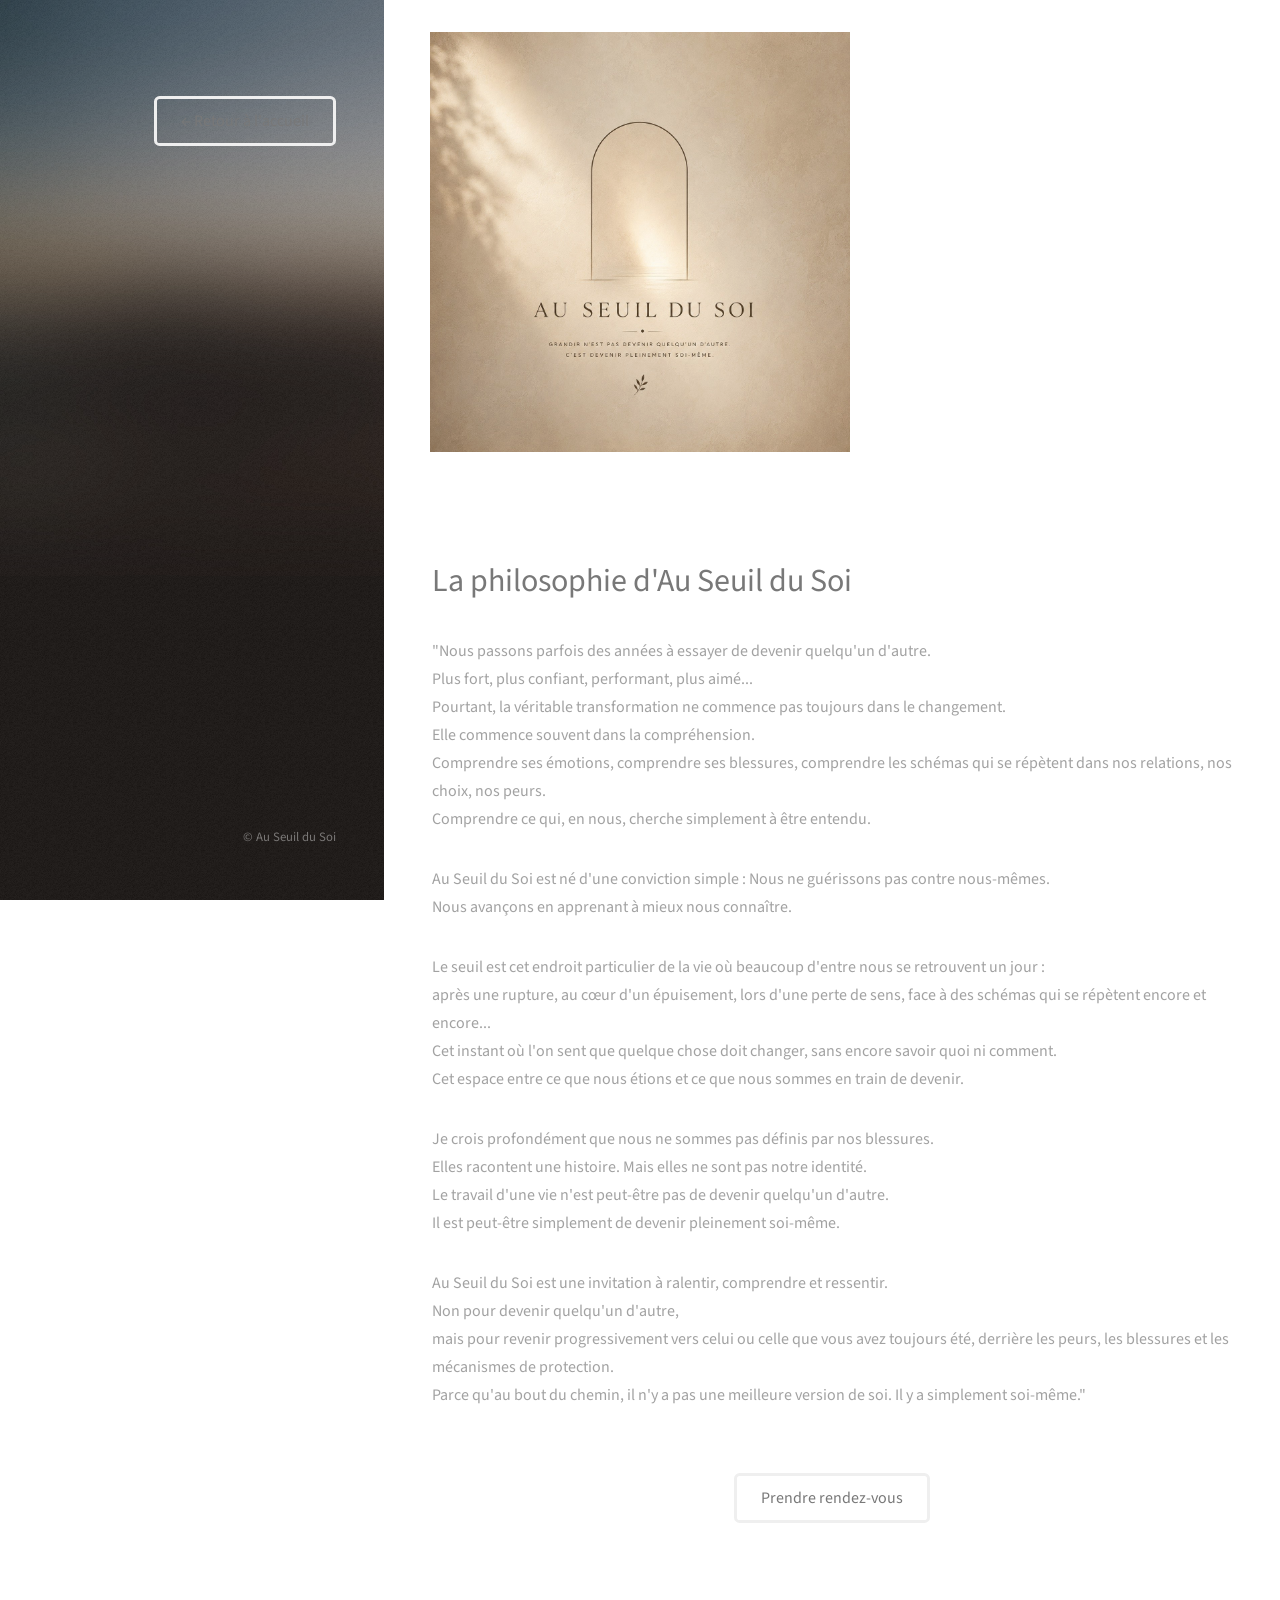
<file: philosophie.html>
<!DOCTYPE HTML>
<html>
<head>
    <title>La philosophie d'Au Seuil du Soi - Au Seuil du Soi</title>
    <meta charset="utf-8" />
    <meta name="viewport" content="width=device-width, initial-scale=1" />
    <link rel="stylesheet" href="assets/css/main.css" />
</head>
<body class="is-preload">

    <!-- Header -->
    <header id="header">
        <div class="inner">
            <a href="index.html" class="button">← Retour à l'accueil</a>
        </div>
    </header>

	<!-- Logo -->
    <div style="text-align: center; margin: 2.0em 0 0.001em;">
        <img src="images/logo.jpg" alt="Au Seuil du Soi" style="max-width: 420px; width: 100%; height: auto; opacity: 0.95;">
    </div>

    <div id="main">
        <section>
            <header class="major">
                <h2>La philosophie d'Au Seuil du Soi</h2>
            </header>
            
						<p>
							"Nous passons parfois des années à essayer de devenir quelqu'un d'autre.<br>
							Plus fort, plus confiant, performant, plus aimé... <br>
							Pourtant, la véritable transformation ne commence pas toujours dans le changement.<br>
							Elle commence souvent dans la compréhension.<br>
							Comprendre ses émotions, comprendre ses blessures, comprendre les schémas qui se répètent dans nos relations, nos choix, nos peurs.<br>
							Comprendre ce qui, en nous, cherche simplement à être entendu.	
						</p>
						
						<p>
							Au Seuil du Soi est né d'une conviction simple : Nous ne guérissons pas contre nous-mêmes.<br>
							Nous avançons en apprenant à mieux nous connaître.
						</p>
						
						<p>
							Le seuil est cet endroit particulier de la vie où beaucoup d'entre nous se retrouvent un jour :<br>
							après une rupture, au cœur d'un épuisement, lors d'une perte de sens, face à des schémas qui se répètent encore et encore...<br>
							Cet instant où l'on sent que quelque chose doit changer, sans encore savoir quoi ni comment.<br>
							Cet espace entre ce que nous étions et ce que nous sommes en train de devenir.<br>
						</p>

						<p>
							Je crois profondément que nous ne sommes pas définis par nos blessures.<br>
							Elles racontent une histoire. Mais elles ne sont pas notre identité.<br>							
							Le travail d'une vie n'est peut-être pas de devenir quelqu'un d'autre.<br>
							Il est peut-être simplement de devenir pleinement soi-même.<br>
						</p>

						<p>
							Au Seuil du Soi est une invitation à ralentir, comprendre et ressentir.<br>
							Non pour devenir quelqu'un d'autre,<br>							
							mais pour revenir progressivement vers celui ou celle que vous avez toujours été, derrière les peurs, les blessures et les mécanismes de protection.<br>
							Parce qu'au bout du chemin, il n'y a pas une meilleure version de soi. Il y a simplement soi-même."<br>
						</p>

            <div style="text-align: center; margin: 4em 0 2em;">
                <a href="index.html#three" class="button special">Prendre rendez-vous</a>
            </div>
            
        </section>
    </div>

    <footer id="footer">
        <div class="inner">
            <ul class="copyright">
                <li>&copy; Au Seuil du Soi</li>
            </ul>
        </div>
    </footer>

    <script src="assets/js/jquery.min.js"></script>
    <script src="assets/js/browser.min.js"></script>
    <script src="assets/js/breakpoints.min.js"></script>
    <script src="assets/js/util.js"></script>
    <script src="assets/js/main.js"></script>
</body>
</html>
</file>
<file: assets/css/main.css>
@import url("fontawesome-all.min.css");
@import url("https://fonts.googleapis.com/css?family=Source+Sans+Pro:400,400italic");

/*
	Strata by HTML5 UP
	html5up.net | @ajlkn
	Free for personal and commercial use under the CCA 3.0 license (html5up.net/license)
*/

html, body, div, span, applet, object,
iframe, h1, h2, h3, h4, h5, h6, p, blockquote,
pre, a, abbr, acronym, address, big, cite,
code, del, dfn, em, img, ins, kbd, q, s, samp,
small, strike, strong, sub, sup, tt, var, b,
u, i, center, dl, dt, dd, ol, ul, li, fieldset,
form, label, legend, table, caption, tbody,
tfoot, thead, tr, th, td, article, aside,
canvas, details, embed, figure, figcaption,
footer, header, hgroup, menu, nav, output, ruby,
section, summary, time, mark, audio, video {
	margin: 0;
	padding: 0;
	border: 0;
	font-size: 100%;
	font: inherit;
	vertical-align: baseline;}

article, aside, details, figcaption, figure,
footer, header, hgroup, menu, nav, section {
	display: block;}

body {
	line-height: 1;
}

ol, ul {
	list-style: none;
}

blockquote, q {
	quotes: none;
}

	blockquote:before, blockquote:after, q:before, q:after {
		content: '';
		content: none;
	}

table {
	border-collapse: collapse;
	border-spacing: 0;
}

body {
	-webkit-text-size-adjust: none;
}

mark {
	background-color: transparent;
	color: inherit;
}

input::-moz-focus-inner {
	border: 0;
	padding: 0;
}

input, select, textarea {
	-moz-appearance: none;
	-webkit-appearance: none;
	-ms-appearance: none;
	appearance: none;
}

/* Basic */

	html {
		box-sizing: border-box;
	}

	*, *:before, *:after {
		box-sizing: inherit;
	}

	body {
		background: #fff;
	}

		body.is-preload *, body.is-preload *:before, body.is-preload *:after {
			-moz-animation: none !important;
			-webkit-animation: none !important;
			-ms-animation: none !important;
			animation: none !important;
			-moz-transition: none !important;
			-webkit-transition: none !important;
			-ms-transition: none !important;
			transition: none !important;
		}

	body, input, select, textarea {
		color: #a2a2a2;
		font-family: "Source Sans Pro", Helvetica, sans-serif;
		font-size: 16pt;
		font-weight: 400;
		line-height: 1.75em;
	}

	a {
		-moz-transition: color 0.2s ease-in-out, border-color 0.2s ease-in-out;
		-webkit-transition: color 0.2s ease-in-out, border-color 0.2s ease-in-out;
		-ms-transition: color 0.2s ease-in-out, border-color 0.2s ease-in-out;
		transition: color 0.2s ease-in-out, border-color 0.2s ease-in-out;
		border-bottom: dotted 1px;
		color: #49bf9d;
		text-decoration: none;
	}

		a:hover {
			border-bottom-color: transparent;
			color: #49bf9d !important;
			text-decoration: none;
		}

	strong, b {
		color: #787878;
		font-weight: 400;
	}

	em, i {
		font-style: italic;
	}

	p {
		margin: 0 0 2em 0;
	}

	h1, h2, h3, h4, h5, h6 {
		color: #787878;
		font-weight: 400;
		line-height: 1em;
		margin: 0 0 1em 0;
	}

		h1 a, h2 a, h3 a, h4 a, h5 a, h6 a {
			color: inherit;
			text-decoration: none;
		}

	h1 {
		font-size: 2em;
		line-height: 1.5em;
	}

	h2 {
		font-size: 1.5em;
		line-height: 1.5em;
	}

	h3 {
		font-size: 1.25em;
		line-height: 1.5em;
	}

	h4 {
		font-size: 1.1em;
		line-height: 1.5em;
	}

	h5 {
		font-size: 0.9em;
		line-height: 1.5em;
	}

	h6 {
		font-size: 0.7em;
		line-height: 1.5em;
	}

	sub {
		font-size: 0.8em;
		position: relative;
		top: 0.5em;
	}

	sup {
		font-size: 0.8em;
		position: relative;
		top: -0.5em;
	}

	hr {
		border: 0;
		border-bottom: solid 2px #efefef;
		margin: 2em 0;
	}

		hr.major {
			margin: 3em 0;
		}

	blockquote {
		border-left: solid 6px #efefef;
		font-style: italic;
		margin: 0 0 2em 0;
		padding: 0.5em 0 0.5em 1.5em;
	}

	code {
		background: #f7f7f7;
		border-radius: 0.35em;
		border: solid 2px #efefef;
		font-family: "Courier New", monospace;
		font-size: 0.9em;
		margin: 0 0.25em;
		padding: 0.25em 0.65em;
	}

	pre {
		-webkit-overflow-scrolling: touch;
		font-family: "Courier New", monospace;
		font-size: 0.9em;
		margin: 0 0 2em 0;
	}

		pre code {
			display: block;
			line-height: 1.75em;
			padding: 1em 1.5em;
			overflow-x: auto;
		}

	.align-left {
		text-align: left;
	}

	.align-center {
		text-align: center;
	}

	.align-right {
		text-align: right;
	}

/* Container */

	.container {
		margin: 0 auto;
		max-width: calc(100% - 4em);
		width: 100%;
	}

		.container.xsmall {
			width: 25%;
		}

		.container.small {
			width: 50%;
		}

		.container.medium {
			width: 75%;
		}

		.container.large {
			width: 125%;
		}

		.container.xlarge {
			width: 150%;
		}

		.container.max {
			width: 100%;
		}

		@media screen and (max-width: 980px) {

			.container {
				width: 100% !important;
				max-width: 100% !important;
			}

		}

		@media screen and (max-width: 480px) {

			.container {
				max-width: calc(100% - 3em);
			}

		}

/* Row */

	.row {
		display: flex;
		flex-wrap: wrap;
		box-sizing: border-box;
		align-items: stretch;
	}

		.row > * {
			box-sizing: border-box;
		}

		.row.gtr-uniform > * > :last-child {
			margin-bottom: 0;
		}

		.row.aln-left {
			justify-content: flex-start;
		}

		.row.aln-center {
			justify-content: center;
		}

		.row.aln-right {
			justify-content: flex-end;
		}

		.row.aln-top {
			align-items: flex-start;
		}

		.row.aln-middle {
			align-items: center;
		}

		.row.aln-bottom {
			align-items: flex-end;
		}

		.row > .imp {
			order: -1;
		}

		.row > .col-1 {
			width: 8.33333%;
		}

		.row > .off-1 {
			margin-left: 8.33333%;
		}

		.row > .col-2 {
			width: 16.66667%;
		}

		.row > .off-2 {
			margin-left: 16.66667%;
		}

		.row > .col-3 {
			width: 25%;
		}

		.row > .off-3 {
			margin-left: 25%;
		}

		.row > .col-4 {
			width: 33.33333%;
		}

		.row > .off-4 {
			margin-left: 33.33333%;
		}

		.row > .col-5 {
			width: 41.66667%;
		}

		.row > .off-5 {
			margin-left: 41.66667%;
		}

		.row > .col-6 {
			width: 50%;
		}

		.row > .off-6 {
			margin-left: 50%;
		}

		.row > .col-7 {
			width: 58.33333%;
		}

		.row > .off-7 {
			margin-left: 58.33333%;
		}

		.row > .col-8 {
			width: 66.66667%;
		}

		.row > .off-8 {
			margin-left: 66.66667%;
		}

		.row > .col-9 {
			width: 75%;
		}

		.row > .off-9 {
			margin-left: 75%;
		}

		.row > .col-10 {
			width: 83.33333%;
		}

		.row > .off-10 {
			margin-left: 83.33333%;
		}

		.row > .col-11 {
			width: 91.66667%;
		}

		.row > .off-11 {
			margin-left: 91.66667%;
		}

		.row > .col-12 {
			width: 100%;
		}

		.row > .off-12 {
			margin-left: 100%;
		}

		.row.gtr-0 {
			margin-top: 0;
			margin-left: 0em;
		}

			.row.gtr-0 > * {
				padding: 0 0 0 0em;
			}

			.row.gtr-0.gtr-uniform {
				margin-top: 0em;
			}

				.row.gtr-0.gtr-uniform > * {
					padding-top: 0em;
				}

		.row.gtr-25 {
			margin-top: 0;
			margin-left: -0.625em;
		}

			.row.gtr-25 > * {
				padding: 0 0 0 0.625em;
			}

			.row.gtr-25.gtr-uniform {
				margin-top: -0.625em;
			}

				.row.gtr-25.gtr-uniform > * {
					padding-top: 0.625em;
				}

		.row.gtr-50 {
			margin-top: 0;
			margin-left: -1.25em;
		}

			.row.gtr-50 > * {
				padding: 0 0 0 1.25em;
			}

			.row.gtr-50.gtr-uniform {
				margin-top: -1.25em;
			}

				.row.gtr-50.gtr-uniform > * {
					padding-top: 1.25em;
				}

		.row {
			margin-top: 0;
			margin-left: -2.5em;
		}

			.row > * {
				padding: 0 0 0 2.5em;
			}

			.row.gtr-uniform {
				margin-top: -2.5em;
			}

				.row.gtr-uniform > * {
					padding-top: 2.5em;
				}

		.row.gtr-150 {
			margin-top: 0;
			margin-left: -3.75em;
		}

			.row.gtr-150 > * {
				padding: 0 0 0 3.75em;
			}

			.row.gtr-150.gtr-uniform {
				margin-top: -3.75em;
			}

				.row.gtr-150.gtr-uniform > * {
					padding-top: 3.75em;
				}

		.row.gtr-200 {
			margin-top: 0;
			margin-left: -5em;
		}

			.row.gtr-200 > * {
				padding: 0 0 0 5em;
			}

			.row.gtr-200.gtr-uniform {
				margin-top: -5em;
			}

				.row.gtr-200.gtr-uniform > * {
					padding-top: 5em;
				}

		@media screen and (max-width: 1800px) {

			.row {
				display: flex;
				flex-wrap: wrap;
				box-sizing: border-box;
				align-items: stretch;
			}

				.row > * {
					box-sizing: border-box;
				}

				.row.gtr-uniform > * > :last-child {
					margin-bottom: 0;
				}

				.row.aln-left {
					justify-content: flex-start;
				}

				.row.aln-center {
					justify-content: center;
				}

				.row.aln-right {
					justify-content: flex-end;
				}

				.row.aln-top {
					align-items: flex-start;
				}

				.row.aln-middle {
					align-items: center;
				}

				.row.aln-bottom {
					align-items: flex-end;
				}

				.row > .imp-xlarge {
					order: -1;
				}

				.row > .col-1-xlarge {
					width: 8.33333%;
				}

				.row > .off-1-xlarge {
					margin-left: 8.33333%;
				}

				.row > .col-2-xlarge {
					width: 16.66667%;
				}

				.row > .off-2-xlarge {
					margin-left: 16.66667%;
				}

				.row > .col-3-xlarge {
					width: 25%;
				}

				.row > .off-3-xlarge {
					margin-left: 25%;
				}

				.row > .col-4-xlarge {
					width: 33.33333%;
				}

				.row > .off-4-xlarge {
					margin-left: 33.33333%;
				}

				.row > .col-5-xlarge {
					width: 41.66667%;
				}

				.row > .off-5-xlarge {
					margin-left: 41.66667%;
				}

				.row > .col-6-xlarge {
					width: 50%;
				}

				.row > .off-6-xlarge {
					margin-left: 50%;
				}

				.row > .col-7-xlarge {
					width: 58.33333%;
				}

				.row > .off-7-xlarge {
					margin-left: 58.33333%;
				}

				.row > .col-8-xlarge {
					width: 66.66667%;
				}

				.row > .off-8-xlarge {
					margin-left: 66.66667%;
				}

				.row > .col-9-xlarge {
					width: 75%;
				}

				.row > .off-9-xlarge {
					margin-left: 75%;
				}

				.row > .col-10-xlarge {
					width: 83.33333%;
				}

				.row > .off-10-xlarge {
					margin-left: 83.33333%;
				}

				.row > .col-11-xlarge {
					width: 91.66667%;
				}

				.row > .off-11-xlarge {
					margin-left: 91.66667%;
				}

				.row > .col-12-xlarge {
					width: 100%;
				}

				.row > .off-12-xlarge {
					margin-left: 100%;
				}

				.row.gtr-0 {
					margin-top: 0;
					margin-left: 0em;
				}

					.row.gtr-0 > * {
						padding: 0 0 0 0em;
					}

					.row.gtr-0.gtr-uniform {
						margin-top: 0em;
					}

						.row.gtr-0.gtr-uniform > * {
							padding-top: 0em;
						}

				.row.gtr-25 {
					margin-top: 0;
					margin-left: -0.625em;
				}

					.row.gtr-25 > * {
						padding: 0 0 0 0.625em;
					}

					.row.gtr-25.gtr-uniform {
						margin-top: -0.625em;
					}

						.row.gtr-25.gtr-uniform > * {
							padding-top: 0.625em;
						}

				.row.gtr-50 {
					margin-top: 0;
					margin-left: -1.25em;
				}

					.row.gtr-50 > * {
						padding: 0 0 0 1.25em;
					}

					.row.gtr-50.gtr-uniform {
						margin-top: -1.25em;
					}

						.row.gtr-50.gtr-uniform > * {
							padding-top: 1.25em;
						}

				.row {
					margin-top: 0;
					margin-left: -2.5em;
				}

					.row > * {
						padding: 0 0 0 2.5em;
					}

					.row.gtr-uniform {
						margin-top: -2.5em;
					}

						.row.gtr-uniform > * {
							padding-top: 2.5em;
						}

				.row.gtr-150 {
					margin-top: 0;
					margin-left: -3.75em;
				}

					.row.gtr-150 > * {
						padding: 0 0 0 3.75em;
					}

					.row.gtr-150.gtr-uniform {
						margin-top: -3.75em;
					}

						.row.gtr-150.gtr-uniform > * {
							padding-top: 3.75em;
						}

				.row.gtr-200 {
					margin-top: 0;
					margin-left: -5em;
				}

					.row.gtr-200 > * {
						padding: 0 0 0 5em;
					}

					.row.gtr-200.gtr-uniform {
						margin-top: -5em;
					}

						.row.gtr-200.gtr-uniform > * {
							padding-top: 5em;
						}

		}

		@media screen and (max-width: 1280px) {

			.row {
				display: flex;
				flex-wrap: wrap;
				box-sizing: border-box;
				align-items: stretch;
			}

				.row > * {
					box-sizing: border-box;
				}

				.row.gtr-uniform > * > :last-child {
					margin-bottom: 0;
				}

				.row.aln-left {
					justify-content: flex-start;
				}

				.row.aln-center {
					justify-content: center;
				}

				.row.aln-right {
					justify-content: flex-end;
				}

				.row.aln-top {
					align-items: flex-start;
				}

				.row.aln-middle {
					align-items: center;
				}

				.row.aln-bottom {
					align-items: flex-end;
				}

				.row > .imp-large {
					order: -1;
				}

				.row > .col-1-large {
					width: 8.33333%;
				}

				.row > .off-1-large {
					margin-left: 8.33333%;
				}

				.row > .col-2-large {
					width: 16.66667%;
				}

				.row > .off-2-large {
					margin-left: 16.66667%;
				}

				.row > .col-3-large {
					width: 25%;
				}

				.row > .off-3-large {
					margin-left: 25%;
				}

				.row > .col-4-large {
					width: 33.33333%;
				}

				.row > .off-4-large {
					margin-left: 33.33333%;
				}

				.row > .col-5-large {
					width: 41.66667%;
				}

				.row > .off-5-large {
					margin-left: 41.66667%;
				}

				.row > .col-6-large {
					width: 50%;
				}

				.row > .off-6-large {
					margin-left: 50%;
				}

				.row > .col-7-large {
					width: 58.33333%;
				}

				.row > .off-7-large {
					margin-left: 58.33333%;
				}

				.row > .col-8-large {
					width: 66.66667%;
				}

				.row > .off-8-large {
					margin-left: 66.66667%;
				}

				.row > .col-9-large {
					width: 75%;
				}

				.row > .off-9-large {
					margin-left: 75%;
				}

				.row > .col-10-large {
					width: 83.33333%;
				}

				.row > .off-10-large {
					margin-left: 83.33333%;
				}

				.row > .col-11-large {
					width: 91.66667%;
				}

				.row > .off-11-large {
					margin-left: 91.66667%;
				}

				.row > .col-12-large {
					width: 100%;
				}

				.row > .off-12-large {
					margin-left: 100%;
				}

				.row.gtr-0 {
					margin-top: 0;
					margin-left: 0em;
				}

					.row.gtr-0 > * {
						padding: 0 0 0 0em;
					}

					.row.gtr-0.gtr-uniform {
						margin-top: 0em;
					}

						.row.gtr-0.gtr-uniform > * {
							padding-top: 0em;
						}

				.row.gtr-25 {
					margin-top: 0;
					margin-left: -0.5em;
				}

					.row.gtr-25 > * {
						padding: 0 0 0 0.5em;
					}

					.row.gtr-25.gtr-uniform {
						margin-top: -0.5em;
					}

						.row.gtr-25.gtr-uniform > * {
							padding-top: 0.5em;
						}

				.row.gtr-50 {
					margin-top: 0;
					margin-left: -1em;
				}

					.row.gtr-50 > * {
						padding: 0 0 0 1em;
					}

					.row.gtr-50.gtr-uniform {
						margin-top: -1em;
					}

						.row.gtr-50.gtr-uniform > * {
							padding-top: 1em;
						}

				.row {
					margin-top: 0;
					margin-left: -2em;
				}

					.row > * {
						padding: 0 0 0 2em;
					}

					.row.gtr-uniform {
						margin-top: -2em;
					}

						.row.gtr-uniform > * {
							padding-top: 2em;
						}

				.row.gtr-150 {
					margin-top: 0;
					margin-left: -3em;
				}

					.row.gtr-150 > * {
						padding: 0 0 0 3em;
					}

					.row.gtr-150.gtr-uniform {
						margin-top: -3em;
					}

						.row.gtr-150.gtr-uniform > * {
							padding-top: 3em;
						}

				.row.gtr-200 {
					margin-top: 0;
					margin-left: -4em;
				}

					.row.gtr-200 > * {
						padding: 0 0 0 4em;
					}

					.row.gtr-200.gtr-uniform {
						margin-top: -4em;
					}

						.row.gtr-200.gtr-uniform > * {
							padding-top: 4em;
						}

		}

		@media screen and (max-width: 980px) {

			.row {
				display: flex;
				flex-wrap: wrap;
				box-sizing: border-box;
				align-items: stretch;
			}

				.row > * {
					box-sizing: border-box;
				}

				.row.gtr-uniform > * > :last-child {
					margin-bottom: 0;
				}

				.row.aln-left {
					justify-content: flex-start;
				}

				.row.aln-center {
					justify-content: center;
				}

				.row.aln-right {
					justify-content: flex-end;
				}

				.row.aln-top {
					align-items: flex-start;
				}

				.row.aln-middle {
					align-items: center;
				}

				.row.aln-bottom {
					align-items: flex-end;
				}

				.row > .imp-medium {
					order: -1;
				}

				.row > .col-1-medium {
					width: 8.33333%;
				}

				.row > .off-1-medium {
					margin-left: 8.33333%;
				}

				.row > .col-2-medium {
					width: 16.66667%;
				}

				.row > .off-2-medium {
					margin-left: 16.66667%;
				}

				.row > .col-3-medium {
					width: 25%;
				}

				.row > .off-3-medium {
					margin-left: 25%;
				}

				.row > .col-4-medium {
					width: 33.33333%;
				}

				.row > .off-4-medium {
					margin-left: 33.33333%;
				}

				.row > .col-5-medium {
					width: 41.66667%;
				}

				.row > .off-5-medium {
					margin-left: 41.66667%;
				}

				.row > .col-6-medium {
					width: 50%;
				}

				.row > .off-6-medium {
					margin-left: 50%;
				}

				.row > .col-7-medium {
					width: 58.33333%;
				}

				.row > .off-7-medium {
					margin-left: 58.33333%;
				}

				.row > .col-8-medium {
					width: 66.66667%;
				}

				.row > .off-8-medium {
					margin-left: 66.66667%;
				}

				.row > .col-9-medium {
					width: 75%;
				}

				.row > .off-9-medium {
					margin-left: 75%;
				}

				.row > .col-10-medium {
					width: 83.33333%;
				}

				.row > .off-10-medium {
					margin-left: 83.33333%;
				}

				.row > .col-11-medium {
					width: 91.66667%;
				}

				.row > .off-11-medium {
					margin-left: 91.66667%;
				}

				.row > .col-12-medium {
					width: 100%;
				}

				.row > .off-12-medium {
					margin-left: 100%;
				}

				.row.gtr-0 {
					margin-top: 0;
					margin-left: 0em;
				}

					.row.gtr-0 > * {
						padding: 0 0 0 0em;
					}

					.row.gtr-0.gtr-uniform {
						margin-top: 0em;
					}

						.row.gtr-0.gtr-uniform > * {
							padding-top: 0em;
						}

				.row.gtr-25 {
					margin-top: 0;
					margin-left: -0.5em;
				}

					.row.gtr-25 > * {
						padding: 0 0 0 0.5em;
					}

					.row.gtr-25.gtr-uniform {
						margin-top: -0.5em;
					}

						.row.gtr-25.gtr-uniform > * {
							padding-top: 0.5em;
						}

				.row.gtr-50 {
					margin-top: 0;
					margin-left: -1em;
				}

					.row.gtr-50 > * {
						padding: 0 0 0 1em;
					}

					.row.gtr-50.gtr-uniform {
						margin-top: -1em;
					}

						.row.gtr-50.gtr-uniform > * {
							padding-top: 1em;
						}

				.row {
					margin-top: 0;
					margin-left: -2em;
				}

					.row > * {
						padding: 0 0 0 2em;
					}

					.row.gtr-uniform {
						margin-top: -2em;
					}

						.row.gtr-uniform > * {
							padding-top: 2em;
						}

				.row.gtr-150 {
					margin-top: 0;
					margin-left: -3em;
				}

					.row.gtr-150 > * {
						padding: 0 0 0 3em;
					}

					.row.gtr-150.gtr-uniform {
						margin-top: -3em;
					}

						.row.gtr-150.gtr-uniform > * {
							padding-top: 3em;
						}

				.row.gtr-200 {
					margin-top: 0;
					margin-left: -4em;
				}

					.row.gtr-200 > * {
						padding: 0 0 0 4em;
					}

					.row.gtr-200.gtr-uniform {
						margin-top: -4em;
					}

						.row.gtr-200.gtr-uniform > * {
							padding-top: 4em;
						}

		}

		@media screen and (max-width: 736px) {

			.row {
				display: flex;
				flex-wrap: wrap;
				box-sizing: border-box;
				align-items: stretch;
			}

				.row > * {
					box-sizing: border-box;
				}

				.row.gtr-uniform > * > :last-child {
					margin-bottom: 0;
				}

				.row.aln-left {
					justify-content: flex-start;
				}

				.row.aln-center {
					justify-content: center;
				}

				.row.aln-right {
					justify-content: flex-end;
				}

				.row.aln-top {
					align-items: flex-start;
				}

				.row.aln-middle {
					align-items: center;
				}

				.row.aln-bottom {
					align-items: flex-end;
				}

				.row > .imp-small {
					order: -1;
				}

				.row > .col-1-small {
					width: 8.33333%;
				}

				.row > .off-1-small {
					margin-left: 8.33333%;
				}

				.row > .col-2-small {
					width: 16.66667%;
				}

				.row > .off-2-small {
					margin-left: 16.66667%;
				}

				.row > .col-3-small {
					width: 25%;
				}

				.row > .off-3-small {
					margin-left: 25%;
				}

				.row > .col-4-small {
					width: 33.33333%;
				}

				.row > .off-4-small {
					margin-left: 33.33333%;
				}

				.row > .col-5-small {
					width: 41.66667%;
				}

				.row > .off-5-small {
					margin-left: 41.66667%;
				}

				.row > .col-6-small {
					width: 50%;
				}

				.row > .off-6-small {
					margin-left: 50%;
				}

				.row > .col-7-small {
					width: 58.33333%;
				}

				.row > .off-7-small {
					margin-left: 58.33333%;
				}

				.row > .col-8-small {
					width: 66.66667%;
				}

				.row > .off-8-small {
					margin-left: 66.66667%;
				}

				.row > .col-9-small {
					width: 75%;
				}

				.row > .off-9-small {
					margin-left: 75%;
				}

				.row > .col-10-small {
					width: 83.33333%;
				}

				.row > .off-10-small {
					margin-left: 83.33333%;
				}

				.row > .col-11-small {
					width: 91.66667%;
				}

				.row > .off-11-small {
					margin-left: 91.66667%;
				}

				.row > .col-12-small {
					width: 100%;
				}

				.row > .off-12-small {
					margin-left: 100%;
				}

				.row.gtr-0 {
					margin-top: 0;
					margin-left: 0em;
				}

					.row.gtr-0 > * {
						padding: 0 0 0 0em;
					}

					.row.gtr-0.gtr-uniform {
						margin-top: 0em;
					}

						.row.gtr-0.gtr-uniform > * {
							padding-top: 0em;
						}

				.row.gtr-25 {
					margin-top: 0;
					margin-left: -0.375em;
				}

					.row.gtr-25 > * {
						padding: 0 0 0 0.375em;
					}

					.row.gtr-25.gtr-uniform {
						margin-top: -0.375em;
					}

						.row.gtr-25.gtr-uniform > * {
							padding-top: 0.375em;
						}

				.row.gtr-50 {
					margin-top: 0;
					margin-left: -0.75em;
				}

					.row.gtr-50 > * {
						padding: 0 0 0 0.75em;
					}

					.row.gtr-50.gtr-uniform {
						margin-top: -0.75em;
					}

						.row.gtr-50.gtr-uniform > * {
							padding-top: 0.75em;
						}

				.row {
					margin-top: 0;
					margin-left: -1.5em;
				}

					.row > * {
						padding: 0 0 0 1.5em;
					}

					.row.gtr-uniform {
						margin-top: -1.5em;
					}

						.row.gtr-uniform > * {
							padding-top: 1.5em;
						}

				.row.gtr-150 {
					margin-top: 0;
					margin-left: -2.25em;
				}

					.row.gtr-150 > * {
						padding: 0 0 0 2.25em;
					}

					.row.gtr-150.gtr-uniform {
						margin-top: -2.25em;
					}

						.row.gtr-150.gtr-uniform > * {
							padding-top: 2.25em;
						}

				.row.gtr-200 {
					margin-top: 0;
					margin-left: -3em;
				}

					.row.gtr-200 > * {
						padding: 0 0 0 3em;
					}

					.row.gtr-200.gtr-uniform {
						margin-top: -3em;
					}

						.row.gtr-200.gtr-uniform > * {
							padding-top: 3em;
						}

		}

		@media screen and (max-width: 480px) {

			.row {
				display: flex;
				flex-wrap: wrap;
				box-sizing: border-box;
				align-items: stretch;
			}

				.row > * {
					box-sizing: border-box;
				}

				.row.gtr-uniform > * > :last-child {
					margin-bottom: 0;
				}

				.row.aln-left {
					justify-content: flex-start;
				}

				.row.aln-center {
					justify-content: center;
				}

				.row.aln-right {
					justify-content: flex-end;
				}

				.row.aln-top {
					align-items: flex-start;
				}

				.row.aln-middle {
					align-items: center;
				}

				.row.aln-bottom {
					align-items: flex-end;
				}

				.row > .imp-xsmall {
					order: -1;
				}

				.row > .col-1-xsmall {
					width: 8.33333%;
				}

				.row > .off-1-xsmall {
					margin-left: 8.33333%;
				}

				.row > .col-2-xsmall {
					width: 16.66667%;
				}

				.row > .off-2-xsmall {
					margin-left: 16.66667%;
				}

				.row > .col-3-xsmall {
					width: 25%;
				}

				.row > .off-3-xsmall {
					margin-left: 25%;
				}

				.row > .col-4-xsmall {
					width: 33.33333%;
				}

				.row > .off-4-xsmall {
					margin-left: 33.33333%;
				}

				.row > .col-5-xsmall {
					width: 41.66667%;
				}

				.row > .off-5-xsmall {
					margin-left: 41.66667%;
				}

				.row > .col-6-xsmall {
					width: 50%;
				}

				.row > .off-6-xsmall {
					margin-left: 50%;
				}

				.row > .col-7-xsmall {
					width: 58.33333%;
				}

				.row > .off-7-xsmall {
					margin-left: 58.33333%;
				}

				.row > .col-8-xsmall {
					width: 66.66667%;
				}

				.row > .off-8-xsmall {
					margin-left: 66.66667%;
				}

				.row > .col-9-xsmall {
					width: 75%;
				}

				.row > .off-9-xsmall {
					margin-left: 75%;
				}

				.row > .col-10-xsmall {
					width: 83.33333%;
				}

				.row > .off-10-xsmall {
					margin-left: 83.33333%;
				}

				.row > .col-11-xsmall {
					width: 91.66667%;
				}

				.row > .off-11-xsmall {
					margin-left: 91.66667%;
				}

				.row > .col-12-xsmall {
					width: 100%;
				}

				.row > .off-12-xsmall {
					margin-left: 100%;
				}

				.row.gtr-0 {
					margin-top: 0;
					margin-left: 0em;
				}

					.row.gtr-0 > * {
						padding: 0 0 0 0em;
					}

					.row.gtr-0.gtr-uniform {
						margin-top: 0em;
					}

						.row.gtr-0.gtr-uniform > * {
							padding-top: 0em;
						}

				.row.gtr-25 {
					margin-top: 0;
					margin-left: -0.375em;
				}

					.row.gtr-25 > * {
						padding: 0 0 0 0.375em;
					}

					.row.gtr-25.gtr-uniform {
						margin-top: -0.375em;
					}

						.row.gtr-25.gtr-uniform > * {
							padding-top: 0.375em;
						}

				.row.gtr-50 {
					margin-top: 0;
					margin-left: -0.75em;
				}

					.row.gtr-50 > * {
						padding: 0 0 0 0.75em;
					}

					.row.gtr-50.gtr-uniform {
						margin-top: -0.75em;
					}

						.row.gtr-50.gtr-uniform > * {
							padding-top: 0.75em;
						}

				.row {
					margin-top: 0;
					margin-left: -1.5em;
				}

					.row > * {
						padding: 0 0 0 1.5em;
					}

					.row.gtr-uniform {
						margin-top: -1.5em;
					}

						.row.gtr-uniform > * {
							padding-top: 1.5em;
						}

				.row.gtr-150 {
					margin-top: 0;
					margin-left: -2.25em;
				}

					.row.gtr-150 > * {
						padding: 0 0 0 2.25em;
					}

					.row.gtr-150.gtr-uniform {
						margin-top: -2.25em;
					}

						.row.gtr-150.gtr-uniform > * {
							padding-top: 2.25em;
						}

				.row.gtr-200 {
					margin-top: 0;
					margin-left: -3em;
				}

					.row.gtr-200 > * {
						padding: 0 0 0 3em;
					}

					.row.gtr-200.gtr-uniform {
						margin-top: -3em;
					}

						.row.gtr-200.gtr-uniform > * {
							padding-top: 3em;
						}

		}

/* Section/Article */

	section.special, article.special {
		text-align: center;
	}

	header p {
		color: #b2b2b2;
		position: relative;
		margin: 0 0 1.5em 0;
	}

	header h2 + p {
		font-size: 1.25em;
		margin-top: -1em;
		line-height: 1.5em;
	}

	header h3 + p {
		font-size: 1.1em;
		margin-top: -0.8em;
		line-height: 1.5em;
	}

	header h4 + p,
	header h5 + p,
	header h6 + p {
		font-size: 0.9em;
		margin-top: -0.6em;
		line-height: 1.5em;
	}

	header.major h2 {
		font-size: 2em;
	}

/* Form */

	form {
		margin: 0 0 2em 0;
	}

	label {
		color: #787878;
		display: block;
		font-size: 0.9em;
		font-weight: 400;
		margin: 0 0 1em 0;
	}

	input[type="text"],
	input[type="password"],
	input[type="email"],
	select,
	textarea {
		-moz-appearance: none;
		-webkit-appearance: none;
		-ms-appearance: none;
		appearance: none;
		background: #f7f7f7;
		border-radius: 0.35em;
		border: solid 2px transparent;
		color: inherit;
		display: block;
		outline: 0;
		padding: 0 0.75em;
		text-decoration: none;
		width: 100%;
	}

		input[type="text"]:invalid,
		input[type="password"]:invalid,
		input[type="email"]:invalid,
		select:invalid,
		textarea:invalid {
			box-shadow: none;
		}

		input[type="text"]:focus,
		input[type="password"]:focus,
		input[type="email"]:focus,
		select:focus,
		textarea:focus {
			border-color: #49bf9d;
		}

	select {
		background-image: url("data:image/svg+xml;charset=utf8,%3Csvg xmlns='http://www.w3.org/2000/svg' width='40' height='40' preserveAspectRatio='none' viewBox='0 0 40 40'%3E%3Cpath d='M9.4,12.3l10.4,10.4l10.4-10.4c0.2-0.2,0.5-0.4,0.9-0.4c0.3,0,0.6,0.1,0.9,0.4l3.3,3.3c0.2,0.2,0.4,0.5,0.4,0.9 c0,0.4-0.1,0.6-0.4,0.9L20.7,31.9c-0.2,0.2-0.5,0.4-0.9,0.4c-0.3,0-0.6-0.1-0.9-0.4L4.3,17.3c-0.2-0.2-0.4-0.5-0.4-0.9 c0-0.4,0.1-0.6,0.4-0.9l3.3-3.3c0.2-0.2,0.5-0.4,0.9-0.4S9.1,12.1,9.4,12.3z' fill='%23dfdfdf' /%3E%3C/svg%3E");
		background-size: 1.25rem;
		background-repeat: no-repeat;
		background-position: calc(100% - 1rem) center;
		height: 2.75em;
		padding-right: 2.75em;
		text-overflow: ellipsis;
	}

		select option {
			color: #787878;
			background: #fff;
		}

		select:focus::-ms-value {
			background-color: transparent;
		}

		select::-ms-expand {
			display: none;
		}

	input[type="text"],
	input[type="password"],
	input[type="email"],
	select {
		height: 2.75em;
	}

	textarea {
		padding: 0.75em;
	}

	input[type="checkbox"],
	input[type="radio"] {
		-moz-appearance: none;
		-webkit-appearance: none;
		-ms-appearance: none;
		appearance: none;
		display: block;
		float: left;
		margin-right: -2em;
		opacity: 0;
		width: 1em;
		z-index: -1;
	}

		input[type="checkbox"] + label,
		input[type="radio"] + label {
			text-decoration: none;
			color: #a2a2a2;
			cursor: pointer;
			display: inline-block;
			font-size: 1em;
			font-weight: 400;
			padding-left: 2.4em;
			padding-right: 0.75em;
			position: relative;
		}

			input[type="checkbox"] + label:before,
			input[type="radio"] + label:before {
				-moz-osx-font-smoothing: grayscale;
				-webkit-font-smoothing: antialiased;
				display: inline-block;
				font-style: normal;
				font-variant: normal;
				text-rendering: auto;
				line-height: 1;
				text-transform: none !important;
				font-family: 'Font Awesome 5 Free';
				font-weight: 900;
			}

			input[type="checkbox"] + label:before,
			input[type="radio"] + label:before {
				background: #f7f7f7;
				border-radius: 0.35em;
				border: solid 2px transparent;
				content: '';
				display: inline-block;
				font-size: 0.8em;
				height: 2.0625em;
				left: 0;
				line-height: 1.85625em;
				position: absolute;
				text-align: center;
				top: 0;
				width: 2.0625em;
			}

		input[type="checkbox"]:checked + label:before,
		input[type="radio"]:checked + label:before {
			background: #787878;
			border-color: #787878;
			color: #fff;
			content: '\f00c';
		}

		input[type="checkbox"]:focus + label:before,
		input[type="radio"]:focus + label:before {
			border-color: #49bf9d;
		}

	input[type="checkbox"] + label:before {
		border-radius: 0.35em;
	}

	input[type="radio"] + label:before {
		border-radius: 100%;
	}

	::-webkit-input-placeholder {
		color: #b2b2b2 !important;
		opacity: 1.0;
	}

	:-moz-placeholder {
		color: #b2b2b2 !important;
		opacity: 1.0;
	}

	::-moz-placeholder {
		color: #b2b2b2 !important;
		opacity: 1.0;
	}

	:-ms-input-placeholder {
		color: #b2b2b2 !important;
		opacity: 1.0;
	}

/* Box */

	.box {
		border-radius: 0.35em;
		border: solid 2px #efefef;
		margin-bottom: 2em;
		padding: 1.5em;
	}

		.box > :last-child,
		.box > :last-child > :last-child,
		.box > :last-child > :last-child > :last-child {
			margin-bottom: 0;
		}

		.box.alt {
			border: 0;
			border-radius: 0;
			padding: 0;
		}

/* Icon */

	.icon {
		text-decoration: none;
		border-bottom: none;
		position: relative;
	}

		.icon:before {
			-moz-osx-font-smoothing: grayscale;
			-webkit-font-smoothing: antialiased;
			display: inline-block;
			font-style: normal;
			font-variant: normal;
			text-rendering: auto;
			line-height: 1;
			text-transform: none !important;
			font-family: 'Font Awesome 5 Free';
			font-weight: 400;
		}

		.icon > .label {
			display: none;
		}

		.icon:before {
			line-height: inherit;
		}

		.icon.solid:before {
			font-weight: 900;
		}

		.icon.brands:before {
			font-family: 'Font Awesome 5 Brands';
		}

/* Image */

	.image {
		border-radius: 0.35em;
		border: 0;
		display: inline-block;
		position: relative;
	}

		.image:before {
			-moz-transition: opacity 0.2s ease-in-out;
			-webkit-transition: opacity 0.2s ease-in-out;
			-ms-transition: opacity 0.2s ease-in-out;
			transition: opacity 0.2s ease-in-out;
			background: url("images/overlay.png");
			border-radius: 0.35em;
			content: '';
			display: block;
			height: 100%;
			left: 0;
			opacity: 0.5;
			position: absolute;
			top: 0;
			width: 100%;
		}

		.image.thumb {
			text-align: center;
		}

			.image.thumb:after {
				-moz-transition: opacity 0.2s ease-in-out;
				-webkit-transition: opacity 0.2s ease-in-out;
				-ms-transition: opacity 0.2s ease-in-out;
				transition: opacity 0.2s ease-in-out;
				border-radius: 0.35em;
				border: solid 3px rgba(255, 255, 255, 0.5);
				color: #fff;
				content: 'View';
				display: inline-block;
				font-size: 0.8em;
				font-weight: 400;
				left: 50%;
				line-height: 2.25em;
				margin: -1.25em 0 0 -3em;
				opacity: 0;
				padding: 0 1.5em;
				position: absolute;
				text-align: center;
				text-decoration: none;
				top: 50%;
				white-space: nowrap;
			}

			.image.thumb:hover:after {
				opacity: 1.0;
			}

			.image.thumb:hover:before {
				background: url("images/overlay.png"), url("images/overlay.png");
				opacity: 1.0;
			}

		.image img {
			border-radius: 0.35em;
			display: block;
		}

		.image.left {
			float: left;
			margin: 0 1.5em 1em 0;
			top: 0.25em;
		}

		.image.right {
			float: right;
			margin: 0 0 1em 1.5em;
			top: 0.25em;
		}

		.image.left, .image.right {
			max-width: 40%;
		}

			.image.left img, .image.right img {
				width: 100%;
			}

		.image.fit {
			display: block;
			margin: 0 0 2em 0;
			width: 100%;
		}

			.image.fit img {
				width: 100%;
			}

		.image.avatar {
			border-radius: 100%;
		}

			.image.avatar:before {
				display: none;
			}

			.image.avatar img {
				border-radius: 100%;
				width: 100%;
			}

/* List */

	ol {
		list-style: decimal;
		margin: 0 0 2em 0;
		padding-left: 1.25em;
	}

		ol li {
			padding-left: 0.25em;
		}

	ul {
		list-style: disc;
		margin: 0 0 2em 0;
		padding-left: 1em;
	}

		ul li {
			padding-left: 0.5em;
		}

		ul.alt {
			list-style: none;
			padding-left: 0;
		}

			ul.alt li {
				border-top: solid 2px #efefef;
				padding: 0.5em 0;
			}

				ul.alt li:first-child {
					border-top: 0;
					padding-top: 0;
				}

	dl {
		margin: 0 0 2em 0;
	}

/* Icons */

	ul.icons {
		cursor: default;
		list-style: none;
		padding-left: 0;
	}

		ul.icons li {
			display: inline-block;
			padding: 0 1em 0 0;
		}

			ul.icons li:last-child {
				padding-right: 0;
			}

			ul.icons li .icon:before {
				font-size: 1.5em;
			}

/* Labeled Icons */

	ul.labeled-icons {
		list-style: none;
		padding: 0;
	}

		ul.labeled-icons li {
			line-height: 1.75em;
			margin: 1.5em 0 0 0;
			padding-left: 2.25em;
			position: relative;
		}

			ul.labeled-icons li:first-child {
				margin-top: 0;
			}

			ul.labeled-icons li a {
				color: inherit;
			}

			ul.labeled-icons li h3 {
				color: #b2b2b2;
				left: 0;
				position: absolute;
				text-align: center;
				top: 0;
				width: 1em;
			}

/* Actions */

	ul.actions {
		display: -moz-flex;
		display: -webkit-flex;
		display: -ms-flex;
		display: flex;
		cursor: default;
		list-style: none;
		margin-left: -1em;
		padding-left: 0;
	}

		ul.actions li {
			padding: 0 0 0 1em;
			vertical-align: middle;
		}

		ul.actions.special {
			-moz-justify-content: center;
			-webkit-justify-content: center;
			-ms-justify-content: center;
			justify-content: center;
			width: 100%;
			margin-left: 0;
		}

			ul.actions.special li:first-child {
				padding-left: 0;
			}

		ul.actions.stacked {
			-moz-flex-direction: column;
			-webkit-flex-direction: column;
			-ms-flex-direction: column;
			flex-direction: column;
			margin-left: 0;
		}

			ul.actions.stacked li {
				padding: 1.3em 0 0 0;
			}

				ul.actions.stacked li:first-child {
					padding-top: 0;
				}

		ul.actions.fit {
			width: calc(100% + 1em);
		}

			ul.actions.fit li {
				-moz-flex-grow: 1;
				-webkit-flex-grow: 1;
				-ms-flex-grow: 1;
				flex-grow: 1;
				-moz-flex-shrink: 1;
				-webkit-flex-shrink: 1;
				-ms-flex-shrink: 1;
				flex-shrink: 1;
				width: 100%;
			}

				ul.actions.fit li > * {
					width: 100%;
				}

			ul.actions.fit.stacked {
				width: 100%;
			}

		@media screen and (max-width: 480px) {

			ul.actions:not(.fixed) {
				-moz-flex-direction: column;
				-webkit-flex-direction: column;
				-ms-flex-direction: column;
				flex-direction: column;
				margin-left: 0;
				width: 100% !important;
			}

				ul.actions:not(.fixed) li {
					-moz-flex-grow: 1;
					-webkit-flex-grow: 1;
					-ms-flex-grow: 1;
					flex-grow: 1;
					-moz-flex-shrink: 1;
					-webkit-flex-shrink: 1;
					-ms-flex-shrink: 1;
					flex-shrink: 1;
					padding: 1em 0 0 0;
					text-align: center;
					width: 100%;
				}

					ul.actions:not(.fixed) li > * {
						width: 100%;
					}

					ul.actions:not(.fixed) li:first-child {
						padding-top: 0;
					}

					ul.actions:not(.fixed) li input[type="submit"],
					ul.actions:not(.fixed) li input[type="reset"],
					ul.actions:not(.fixed) li input[type="button"],
					ul.actions:not(.fixed) li button,
					ul.actions:not(.fixed) li .button {
						width: 100%;
					}

						ul.actions:not(.fixed) li input[type="submit"].icon:before,
						ul.actions:not(.fixed) li input[type="reset"].icon:before,
						ul.actions:not(.fixed) li input[type="button"].icon:before,
						ul.actions:not(.fixed) li button.icon:before,
						ul.actions:not(.fixed) li .button.icon:before {
							margin-left: -0.5em;
						}

		}

/* Table */

	.table-wrapper {
		-webkit-overflow-scrolling: touch;
		overflow-x: auto;
	}

	table {
		margin: 0 0 2em 0;
		width: 100%;
	}

		table tbody tr {
			border: solid 1px #efefef;
			border-left: 0;
			border-right: 0;
		}

			table tbody tr:nth-child(2n + 1) {
				background-color: #f7f7f7;
			}

		table td {
			padding: 0.75em 0.75em;
		}

		table th {
			color: #787878;
			font-size: 0.9em;
			font-weight: 400;
			padding: 0 0.75em 0.75em 0.75em;
			text-align: left;
		}

		table thead {
			border-bottom: solid 2px #efefef;
		}

		table tfoot {
			border-top: solid 2px #efefef;
		}

		table.alt {
			border-collapse: separate;
		}

			table.alt tbody tr td {
				border: solid 2px #efefef;
				border-left-width: 0;
				border-top-width: 0;
			}

				table.alt tbody tr td:first-child {
					border-left-width: 2px;
				}

			table.alt tbody tr:first-child td {
				border-top-width: 2px;
			}

			table.alt thead {
				border-bottom: 0;
			}

			table.alt tfoot {
				border-top: 0;
			}

/* Button */

	input[type="submit"],
	input[type="reset"],
	input[type="button"],
	.button {
		-moz-appearance: none;
		-webkit-appearance: none;
		-ms-appearance: none;
		appearance: none;
		-moz-transition: background-color 0.2s ease-in-out, color 0.2s ease-in-out, border-color 0.2s ease-in-out;
		-webkit-transition: background-color 0.2s ease-in-out, color 0.2s ease-in-out, border-color 0.2s ease-in-out;
		-ms-transition: background-color 0.2s ease-in-out, color 0.2s ease-in-out, border-color 0.2s ease-in-out;
		transition: background-color 0.2s ease-in-out, color 0.2s ease-in-out, border-color 0.2s ease-in-out;
		background-color: transparent;
		border-radius: 0.35em;
		border: solid 3px #efefef;
		color: #787878 !important;
		cursor: pointer;
		display: inline-block;
		font-weight: 400;
		height: 3.15em;
		height: calc(2.75em + 6px);
		line-height: 2.75em;
		min-width: 10em;
		padding: 0 1.5em;
		text-align: center;
		text-decoration: none;
		white-space: nowrap;
	}

		input[type="submit"]:hover,
		input[type="reset"]:hover,
		input[type="button"]:hover,
		.button:hover {
			border-color: #49bf9d;
			color: #49bf9d !important;
		}

		input[type="submit"]:active,
		input[type="reset"]:active,
		input[type="button"]:active,
		.button:active {
			background-color: rgba(73, 191, 157, 0.1);
			border-color: #49bf9d;
			color: #49bf9d !important;
		}

		input[type="submit"].icon,
		input[type="reset"].icon,
		input[type="button"].icon,
		.button.icon {
			padding-left: 1.35em;
		}

			input[type="submit"].icon:before,
			input[type="reset"].icon:before,
			input[type="button"].icon:before,
			.button.icon:before {
				margin-right: 0.5em;
			}

		input[type="submit"].fit,
		input[type="reset"].fit,
		input[type="button"].fit,
		.button.fit {
			min-width: 0;
			width: 100%;
		}

		input[type="submit"].small,
		input[type="reset"].small,
		input[type="button"].small,
		.button.small {
			font-size: 0.8em;
		}

		input[type="submit"].large,
		input[type="reset"].large,
		input[type="button"].large,
		.button.large {
			font-size: 1.35em;
		}

		input[type="submit"].primary,
		input[type="reset"].primary,
		input[type="button"].primary,
		.button.primary {
			background-color: #49bf9d;
			border-color: #49bf9d;
			color: #ffffff !important;
		}

			input[type="submit"].primary:hover,
			input[type="reset"].primary:hover,
			input[type="button"].primary:hover,
			.button.primary:hover {
				background-color: #5cc6a7;
				border-color: #5cc6a7;
			}

			input[type="submit"].primary:active,
			input[type="reset"].primary:active,
			input[type="button"].primary:active,
			.button.primary:active {
				background-color: #3eb08f;
				border-color: #3eb08f;
			}

		input[type="submit"].disabled, input[type="submit"]:disabled,
		input[type="reset"].disabled,
		input[type="reset"]:disabled,
		input[type="button"].disabled,
		input[type="button"]:disabled,
		.button.disabled,
		.button:disabled {
			background-color: #e7e7e7 !important;
			border-color: #e7e7e7 !important;
			color: #b2b2b2 !important;
			cursor: default;
		}

/* Work Item */

	.work-item {
		margin: 0 0 2em 0;
	}

		.work-item .image {
			margin: 0 0 1.5em 0;
		}

		.work-item h3 {
			font-size: 1em;
			margin: 0 0 0.5em 0;
		}

		.work-item p {
			font-size: 0.8em;
			line-height: 1.5em;
			margin: 0;
		}

/* Header */

	#header {
		display: -moz-flex;
		display: -webkit-flex;
		display: -ms-flex;
		display: flex;
		-moz-flex-direction: column;
		-webkit-flex-direction: column;
		-ms-flex-direction: column;
		flex-direction: column;
		-moz-align-items: -moz-flex-end;
		-webkit-align-items: -webkit-flex-end;
		-ms-align-items: -ms-flex-end;
		align-items: flex-end;
		-moz-justify-content: space-between;
		-webkit-justify-content: space-between;
		-ms-justify-content: space-between;
		justify-content: space-between;
		background-color: #1f1815;
		background-attachment: scroll,								scroll;
		background-image: url("images/overlay.png"), url("../../images/bg.jpg");
		background-position: top left,							top left;
		background-repeat: repeat,								no-repeat;
		background-size: auto,								150%;
		color: rgba(255, 255, 255, 0.5);
		height: 100%;
		left: 0;
		padding: 8em 4em;
		position: fixed;
		text-align: right;
		top: 0;
		width: 35%;
	}

		#header > * {
			-moz-flex-shrink: 0;
			-webkit-flex-shrink: 0;
			-ms-flex-shrink: 0;
			flex-shrink: 0;
			width: 100%;
		}

		#header > .inner {
			-moz-flex-grow: 1;
			-webkit-flex-grow: 1;
			-ms-flex-grow: 1;
			flex-grow: 1;
			margin: 0 0 2em 0;
		}

		#header strong, #header b {
			color: #ffffff;
		}

		#header h2, #header h3, #header h4, #header h5, #header h6 {
			color: #ffffff;
		}

		#header h1 {
			color: rgba(255, 255, 255, 0.5);
			font-size: 1.35em;
			line-height: 1.75em;
			margin: 0;
		}

		#header .image.avatar {
			margin: 0 0 1em 0;
			width: 6.25em;
		}

/* Footer */

	#footer .icons {
		margin: 1em 0 0 0;
	}

		#footer .icons a {
			color: rgba(255, 255, 255, 0.4);
		}

	#footer .copyright {
		color: rgba(255, 255, 255, 0.4);
		font-size: 0.8em;
		list-style: none;
		margin: 1em 0 0 0;
		padding: 0;
	}

		#footer .copyright li {
			border-left: solid 1px rgba(255, 255, 255, 0.25);
			display: inline-block;
			line-height: 1em;
			margin-left: 0.75em;
			padding-left: 0.75em;
		}

			#footer .copyright li:first-child {
				border-left: 0;
				margin-left: 0;
				padding-left: 0;
			}

			#footer .copyright li a {
				color: inherit;
			}

/* Main */

	#main {
		margin-left: 35%;
		max-width: 54em;
		padding: 8em 4em 4em 4em;
		width: calc(100% - 35%);
	}

		#main > section {
			border-top: solid 2px #efefef;
			margin: 4em 0 0 0;
			padding: 4em 0 0 0;
		}

			#main > section:first-child {
				border-top: 0;
				margin-top: 0;
				padding-top: 0;
			}

/* Poptrox */

	@-moz-keyframes spin {
		0% {
			-moz-transform: rotate(0deg);
			-webkit-transform: rotate(0deg);
			-ms-transform: rotate(0deg);
			transform: rotate(0deg);
		}

		100% {
			-moz-transform: rotate(360deg);
			-webkit-transform: rotate(360deg);
			-ms-transform: rotate(360deg);
			transform: rotate(360deg);
		}
	}

	@-webkit-keyframes spin {
		0% {
			-moz-transform: rotate(0deg);
			-webkit-transform: rotate(0deg);
			-ms-transform: rotate(0deg);
			transform: rotate(0deg);
		}

		100% {
			-moz-transform: rotate(360deg);
			-webkit-transform: rotate(360deg);
			-ms-transform: rotate(360deg);
			transform: rotate(360deg);
		}
	}

	@-ms-keyframes spin {
		0% {
			-moz-transform: rotate(0deg);
			-webkit-transform: rotate(0deg);
			-ms-transform: rotate(0deg);
			transform: rotate(0deg);
		}

		100% {
			-moz-transform: rotate(360deg);
			-webkit-transform: rotate(360deg);
			-ms-transform: rotate(360deg);
			transform: rotate(360deg);
		}
	}

	@keyframes spin {
		0% {
			-moz-transform: rotate(0deg);
			-webkit-transform: rotate(0deg);
			-ms-transform: rotate(0deg);
			transform: rotate(0deg);
		}

		100% {
			-moz-transform: rotate(360deg);
			-webkit-transform: rotate(360deg);
			-ms-transform: rotate(360deg);
			transform: rotate(360deg);
		}
	}

	.poptrox-popup {
		-moz-box-sizing: content-box;
		-webkit-box-sizing: content-box;
		-ms-box-sizing: content-box;
		box-sizing: content-box;
		-webkit-tap-highlight-color: rgba(255, 255, 255, 0);
		background: #fff;
		border-radius: 0.35em;
		box-shadow: 0 0.1em 0.15em 0 rgba(0, 0, 0, 0.15);
		overflow: hidden;
		padding-bottom: 3em;
	}

		.poptrox-popup .loader {
			text-decoration: none;
			-moz-animation: spin 1s linear infinite;
			-webkit-animation: spin 1s linear infinite;
			-ms-animation: spin 1s linear infinite;
			animation: spin 1s linear infinite;
			font-size: 1.5em;
			height: 1em;
			left: 50%;
			line-height: 1em;
			margin: -0.5em 0 0 -0.5em;
			position: absolute;
			top: 50%;
			width: 1em;
		}

			.poptrox-popup .loader:before {
				-moz-osx-font-smoothing: grayscale;
				-webkit-font-smoothing: antialiased;
				display: inline-block;
				font-style: normal;
				font-variant: normal;
				text-rendering: auto;
				line-height: 1;
				text-transform: none !important;
				font-family: 'Font Awesome 5 Free';
				font-weight: 900;
			}

			.poptrox-popup .loader:before {
				content: '\f1ce';
			}

		.poptrox-popup .caption {
			background: #fff;
			bottom: 0;
			cursor: default;
			font-size: 0.9em;
			height: 3em;
			left: 0;
			line-height: 2.8em;
			position: absolute;
			text-align: center;
			width: 100%;
			z-index: 1;
		}

		.poptrox-popup .nav-next,
		.poptrox-popup .nav-previous {
			text-decoration: none;
			-moz-transition: opacity 0.2s ease-in-out;
			-webkit-transition: opacity 0.2s ease-in-out;
			-ms-transition: opacity 0.2s ease-in-out;
			transition: opacity 0.2s ease-in-out;
			-webkit-tap-highlight-color: rgba(255, 255, 255, 0);
			background: rgba(0, 0, 0, 0.01);
			cursor: pointer;
			height: 100%;
			opacity: 0;
			position: absolute;
			top: 0;
			width: 50%;
		}

			.poptrox-popup .nav-next:before,
			.poptrox-popup .nav-previous:before {
				-moz-osx-font-smoothing: grayscale;
				-webkit-font-smoothing: antialiased;
				display: inline-block;
				font-style: normal;
				font-variant: normal;
				text-rendering: auto;
				line-height: 1;
				text-transform: none !important;
				font-family: 'Font Awesome 5 Free';
				font-weight: 900;
			}

			.poptrox-popup .nav-next:before,
			.poptrox-popup .nav-previous:before {
				color: #fff;
				font-size: 2.5em;
				height: 1em;
				line-height: 1em;
				margin-top: -0.75em;
				position: absolute;
				text-align: center;
				top: 50%;
				width: 1.5em;
			}

		.poptrox-popup .nav-next {
			right: 0;
		}

			.poptrox-popup .nav-next:before {
				content: '\f105';
				right: 0;
			}

		.poptrox-popup .nav-previous {
			left: 0;
		}

			.poptrox-popup .nav-previous:before {
				content: '\f104';
				left: 0;
			}

		.poptrox-popup .closer {
			text-decoration: none;
			-moz-transition: opacity 0.2s ease-in-out;
			-webkit-transition: opacity 0.2s ease-in-out;
			-ms-transition: opacity 0.2s ease-in-out;
			transition: opacity 0.2s ease-in-out;
			-webkit-tap-highlight-color: rgba(255, 255, 255, 0);
			color: #fff;
			height: 4em;
			line-height: 4em;
			opacity: 0;
			position: absolute;
			right: 0;
			text-align: center;
			top: 0;
			width: 4em;
			z-index: 2;
		}

			.poptrox-popup .closer:before {
				-moz-osx-font-smoothing: grayscale;
				-webkit-font-smoothing: antialiased;
				display: inline-block;
				font-style: normal;
				font-variant: normal;
				text-rendering: auto;
				line-height: 1;
				text-transform: none !important;
				font-family: 'Font Awesome 5 Free';
				font-weight: 900;
			}

			.poptrox-popup .closer:before {
				-moz-box-sizing: content-box;
				-webkit-box-sizing: content-box;
				-ms-box-sizing: content-box;
				box-sizing: content-box;
				border-radius: 100%;
				border: solid 3px rgba(255, 255, 255, 0.5);
				content: '\f00d';
				display: block;
				font-size: 1em;
				height: 1.75em;
				left: 50%;
				line-height: 1.75em;
				margin: -0.875em 0 0 -0.875em;
				position: absolute;
				top: 50%;
				width: 1.75em;
			}

		.poptrox-popup:hover .nav-next,
		.poptrox-popup:hover .nav-previous {
			opacity: 0.5;
		}

			.poptrox-popup:hover .nav-next:hover,
			.poptrox-popup:hover .nav-previous:hover {
				opacity: 1.0;
			}

		.poptrox-popup:hover .closer {
			opacity: 0.5;
		}

			.poptrox-popup:hover .closer:hover {
				opacity: 1.0;
			}

/* Touch */

	body.is-touch .image.thumb:before {
		opacity: 0.5 !important;
	}

	body.is-touch .image.thumb:after {
		display: none !important;
	}

	body.is-touch #header {
		background-attachment: scroll;
		background-size: auto, cover;
	}

	body.is-touch .poptrox-popup .nav-next,
	body.is-touch .poptrox-popup .nav-previous,
	body.is-touch .poptrox-popup .closer {
		opacity: 1.0 !important;
	}

/* XLarge */

	@media screen and (max-width: 1800px) {

		/* Basic */

			body, input, select, textarea {
				font-size: 12pt;
			}

	}

/* Large */

	@media screen and (max-width: 1280px) {

		/* Header */

			#header {
				padding: 6em 3em 3em 3em;
				width: 30%;
			}

				#header h1 {
					font-size: 1.25em;
				}

					#header h1 br {
						display: none;
					}

				#header > .inner {
					margin-bottom: 0;
				}

		/* Footer */

			#footer .copyright li {
				border-left-width: 0;
				display: block;
				line-height: 2.25em;
				margin-left: 0;
				padding-left: 0;
			}

		/* Main */

			#main {
				margin-left: 30%;
				max-width: none;
				padding: 6em 3em 3em 3em;
				width: calc(100% - 30%);
			}

	}

/* Medium */

	@media screen and (max-width: 980px) {

		/* Basic */

			h1 br, h2 br, h3 br, h4 br, h5 br, h6 br {
				display: none;
			}

		/* List */

			ul.icons li .icon {
				font-size: 1.25em;
			}

		/* Header */

			#header {
				background-attachment: scroll;
				background-position: top left, center center;
				background-size: auto,		cover;
				left: auto;
				padding: 6em 4em;
				position: relative;
				text-align: center;
				top: auto;
				width: 100%;
				display: block;
			}

				#header h1 {
					font-size: 1.75em;
				}

					#header h1 br {
						display: inline;
					}

		/* Footer */

			#footer {
				background-attachment: scroll;
				background-color: #1f1815;
				background-image: url("images/overlay.png"), url("../../images/bg.jpg");
				background-position: top left,						bottom center;
				background-repeat: repeat,							no-repeat;
				background-size: auto,							cover;
				bottom: auto;
				left: auto;
				padding: 4em 4em 6em 4em;
				position: relative;
				text-align: center;
				width: 100%;
			}

				#footer .icons {
					margin: 0 0 1em 0;
				}

				#footer .copyright {
					margin: 0 0 1em 0;
				}

					#footer .copyright li {
						border-left-width: 1px;
						display: inline-block;
						line-height: 1em;
						margin-left: 0.75em;
						padding-left: 0.75em;
					}

		/* Main */

			#main {
				margin: 0;
				padding: 6em 4em;
				width: 100%;
			}

	}

/* Small */

	@media screen and (max-width: 736px) {

		/* Basic */

			h1 {
				font-size: 1.5em;
			}

			h2 {
				font-size: 1.2em;
			}

			h3 {
				font-size: 1em;
			}

		/* Section/Article */

			section.special, article.special {
				text-align: center;
			}

			header.major h2 {
				font-size: 1.35em;
			}

		/* List */

			ul.labeled-icons li {
				padding-left: 2em;
			}

				ul.labeled-icons li h3 {
					line-height: 1.75em;
				}

		/* Header */

			#header {
				padding: 2.25em 1.5em;
			}

				#header h1 {
					font-size: 1.35em;
				}

		/* Footer */

			#footer {
				padding: 2.25em 1.5em;
			}

		/* Main */

			#main {
				padding: 2.25em 1.5em 0.25em 1.5em;
			}

				#main > section {
					margin: 2.25em 0 0 0;
					padding: 2.25em 0 0 0;
				}

		/* Poptrox */

			.poptrox-popup {
				border-radius: 0;
			}

				.poptrox-popup .nav-next:before,
				.poptrox-popup .nav-previous:before {
					margin-top: -1em;
				}

	}

/* XSmall */

	@media screen and (max-width: 480px) {

		/* Header */

			#header {
				padding: 4.5em 1.5em;
			}

				#header h1 br {
					display: none;
				}

		/* Footer */

			#footer .copyright li {
				border-left-width: 0;
				display: block;
				line-height: 2.25em;
				margin-left: 0;
				padding-left: 0;
			}

	}
</file>
